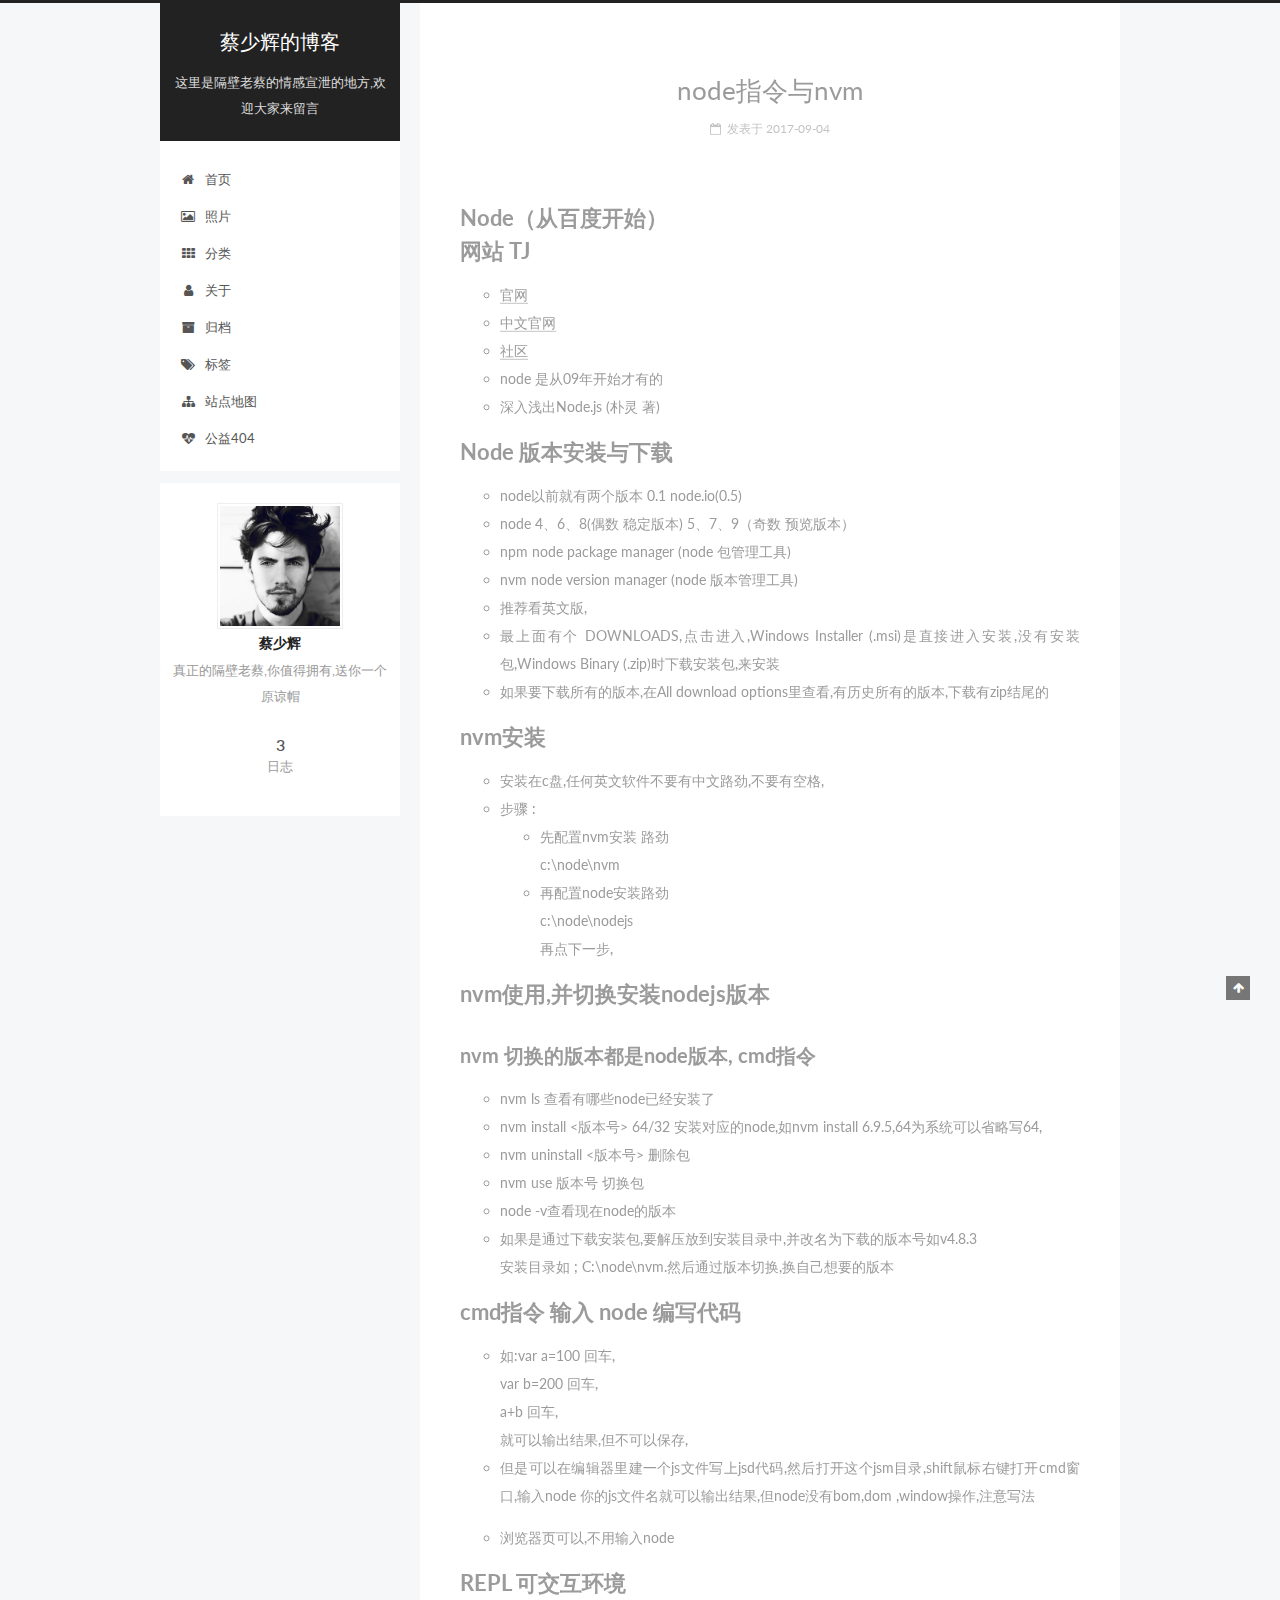
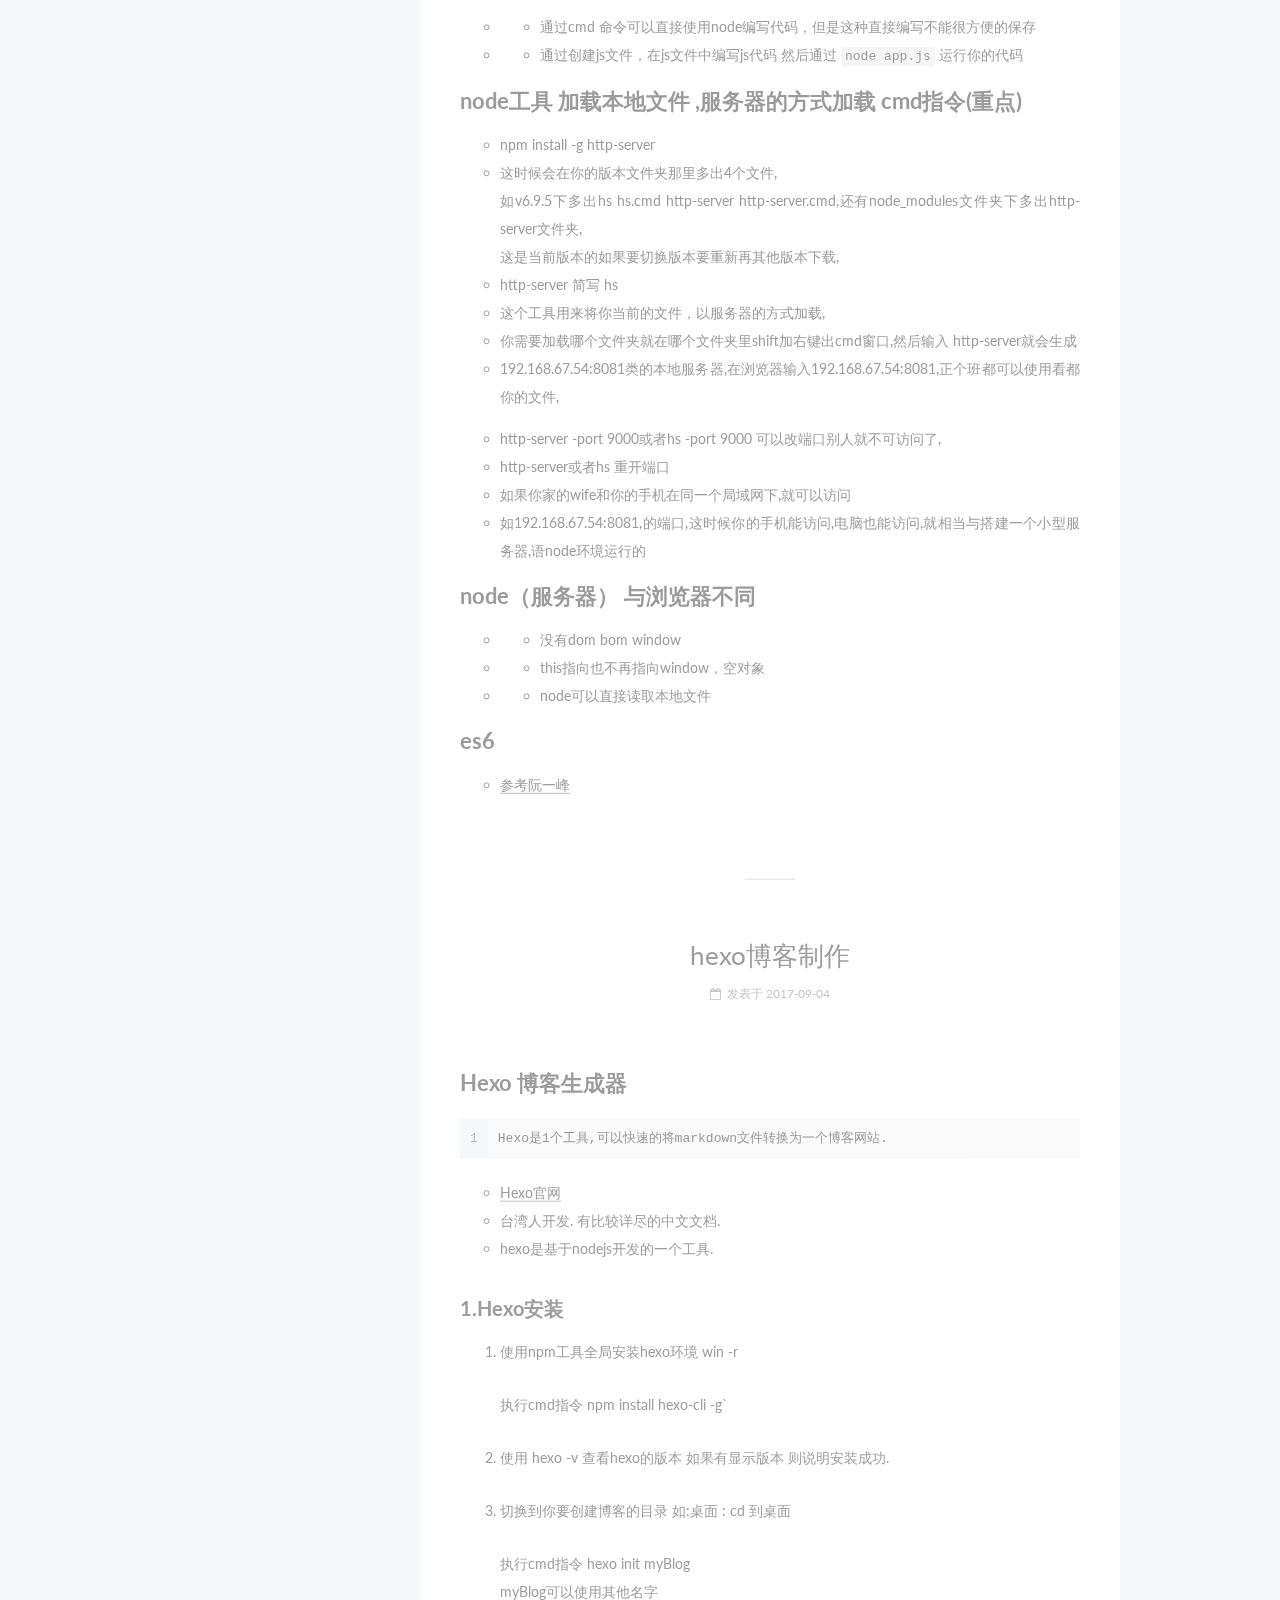
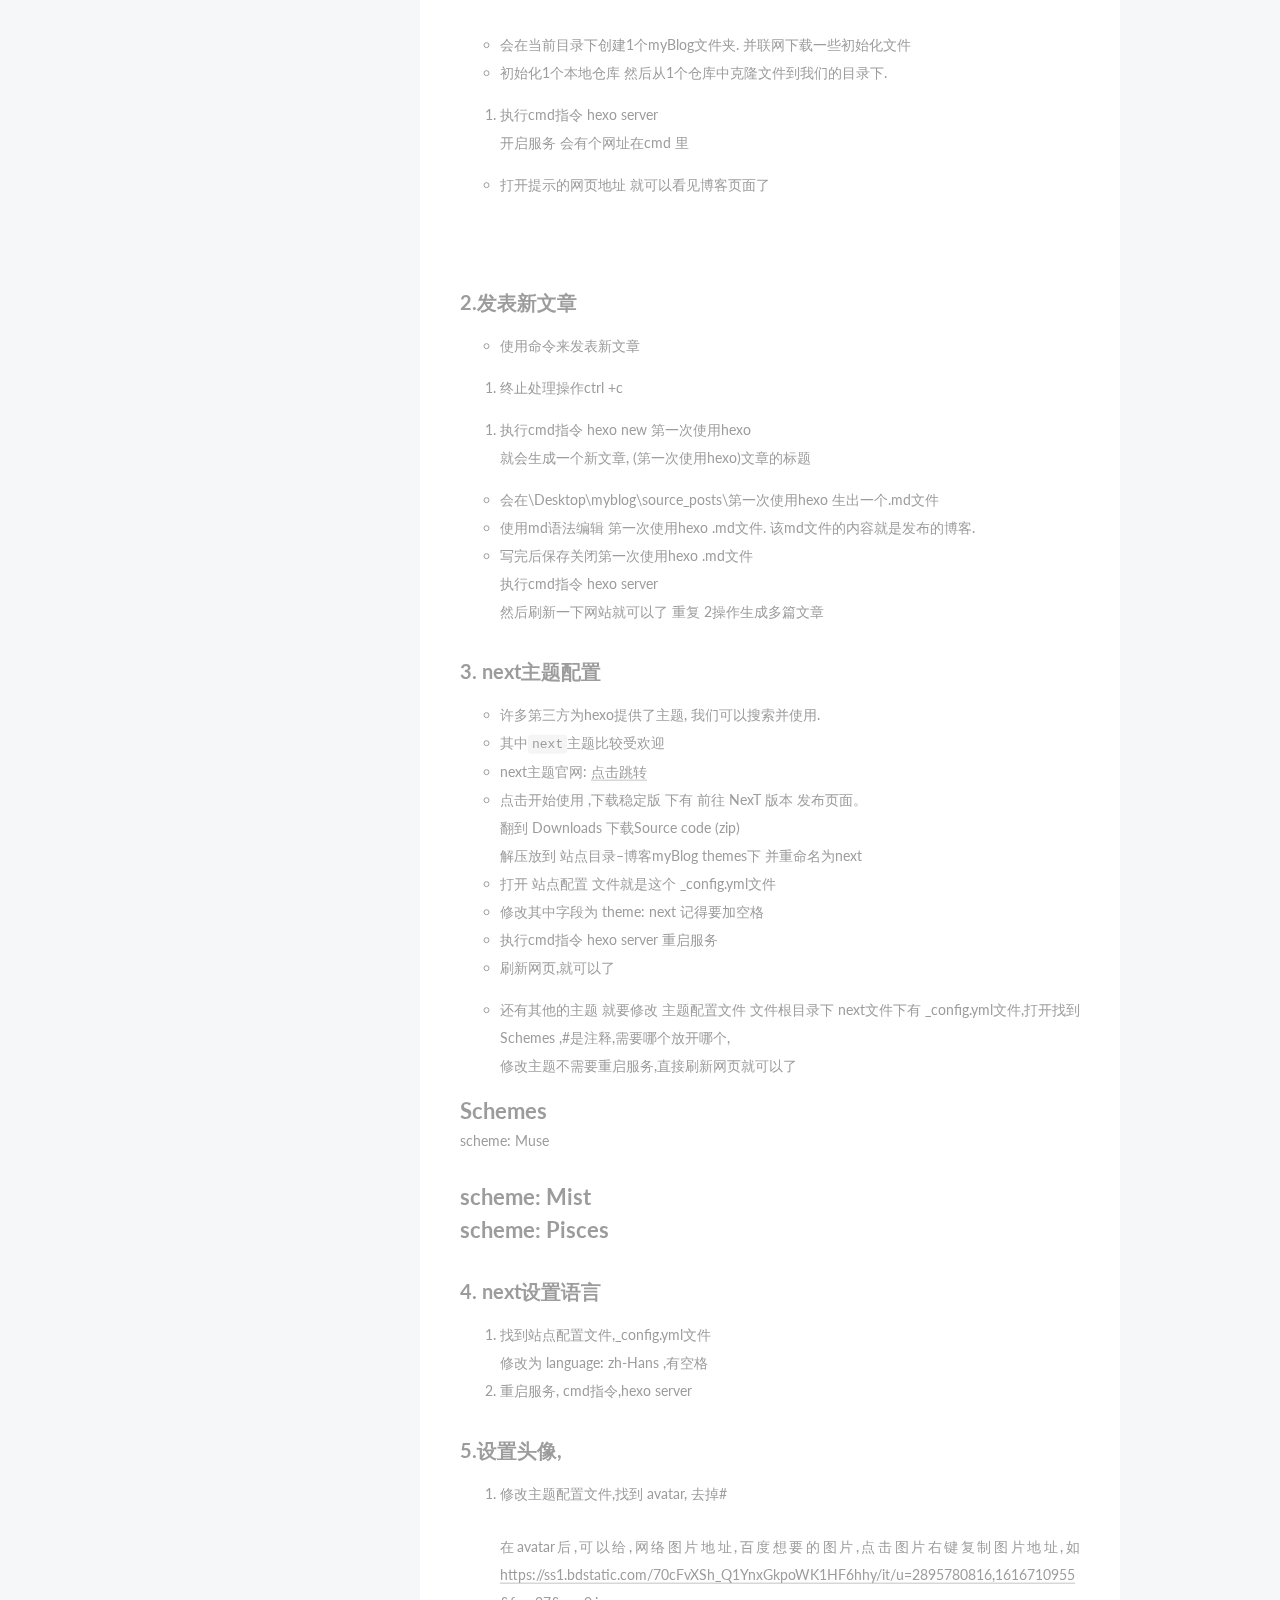
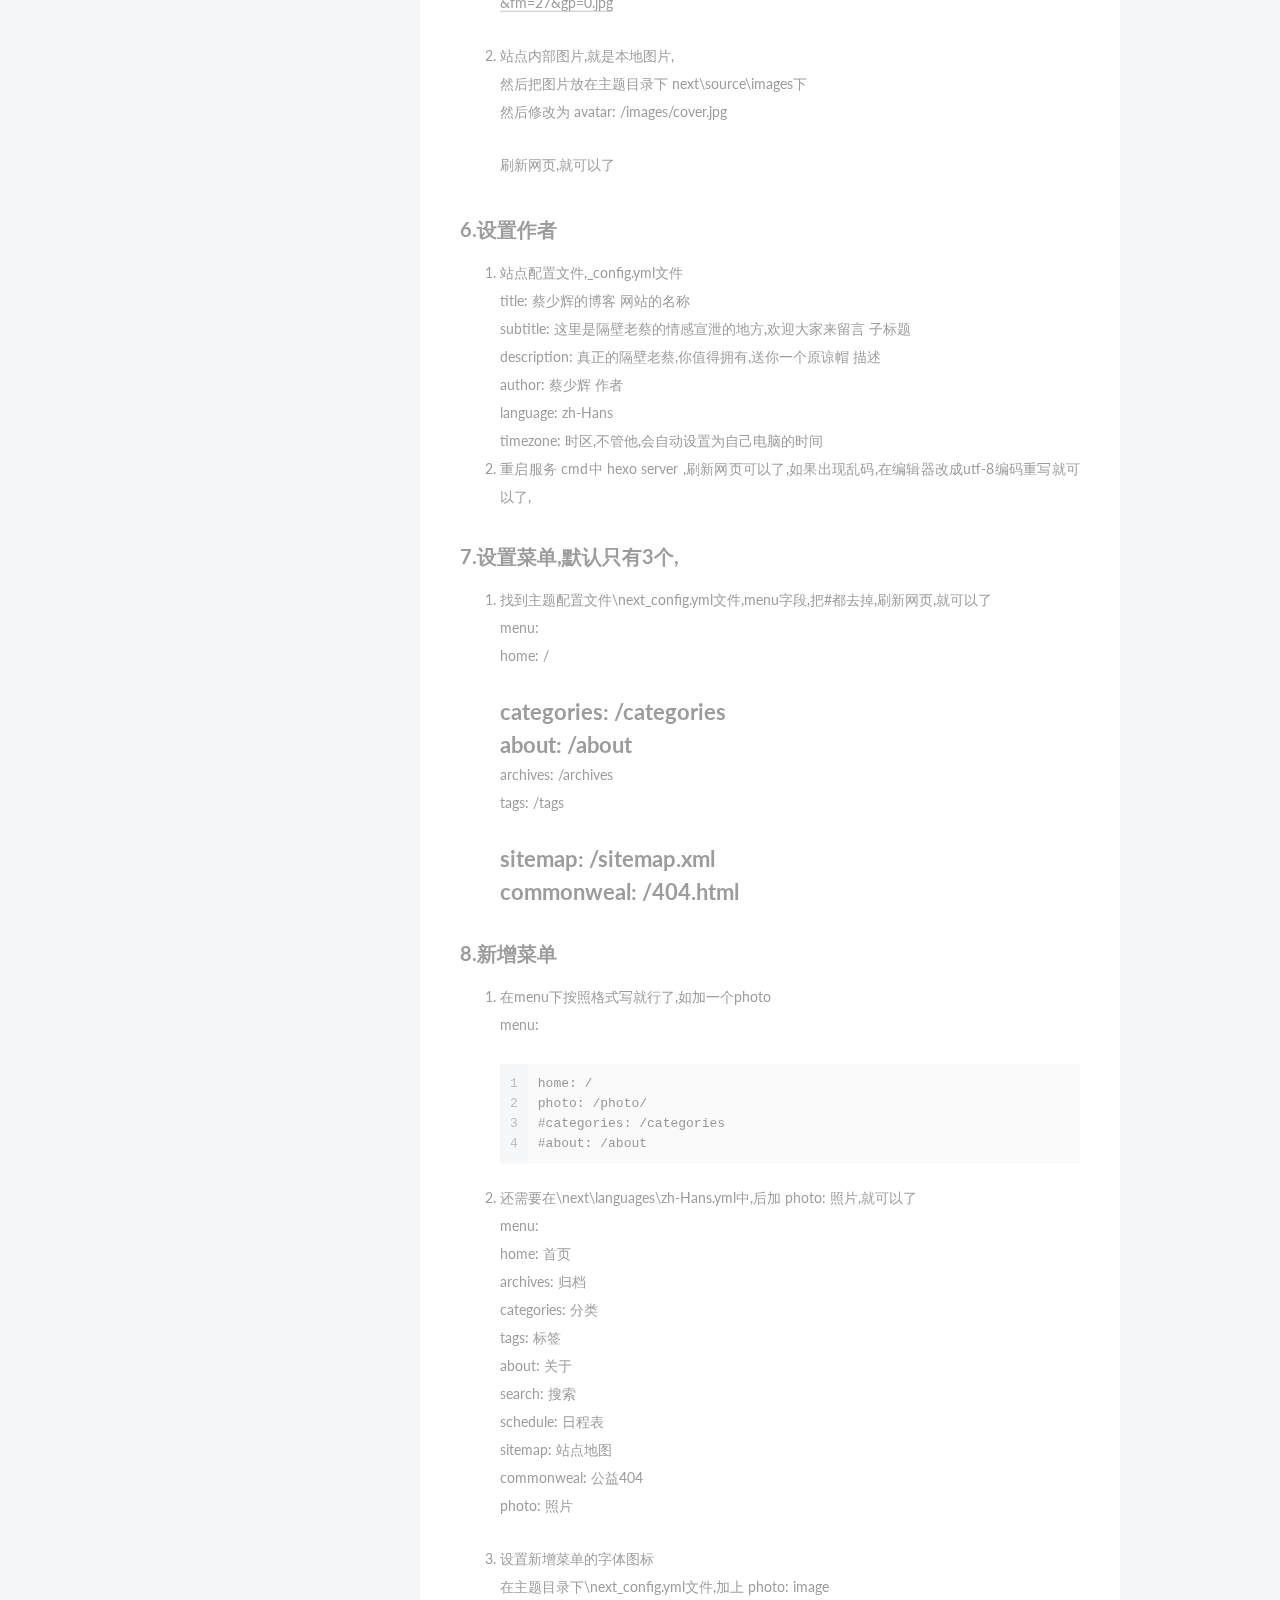
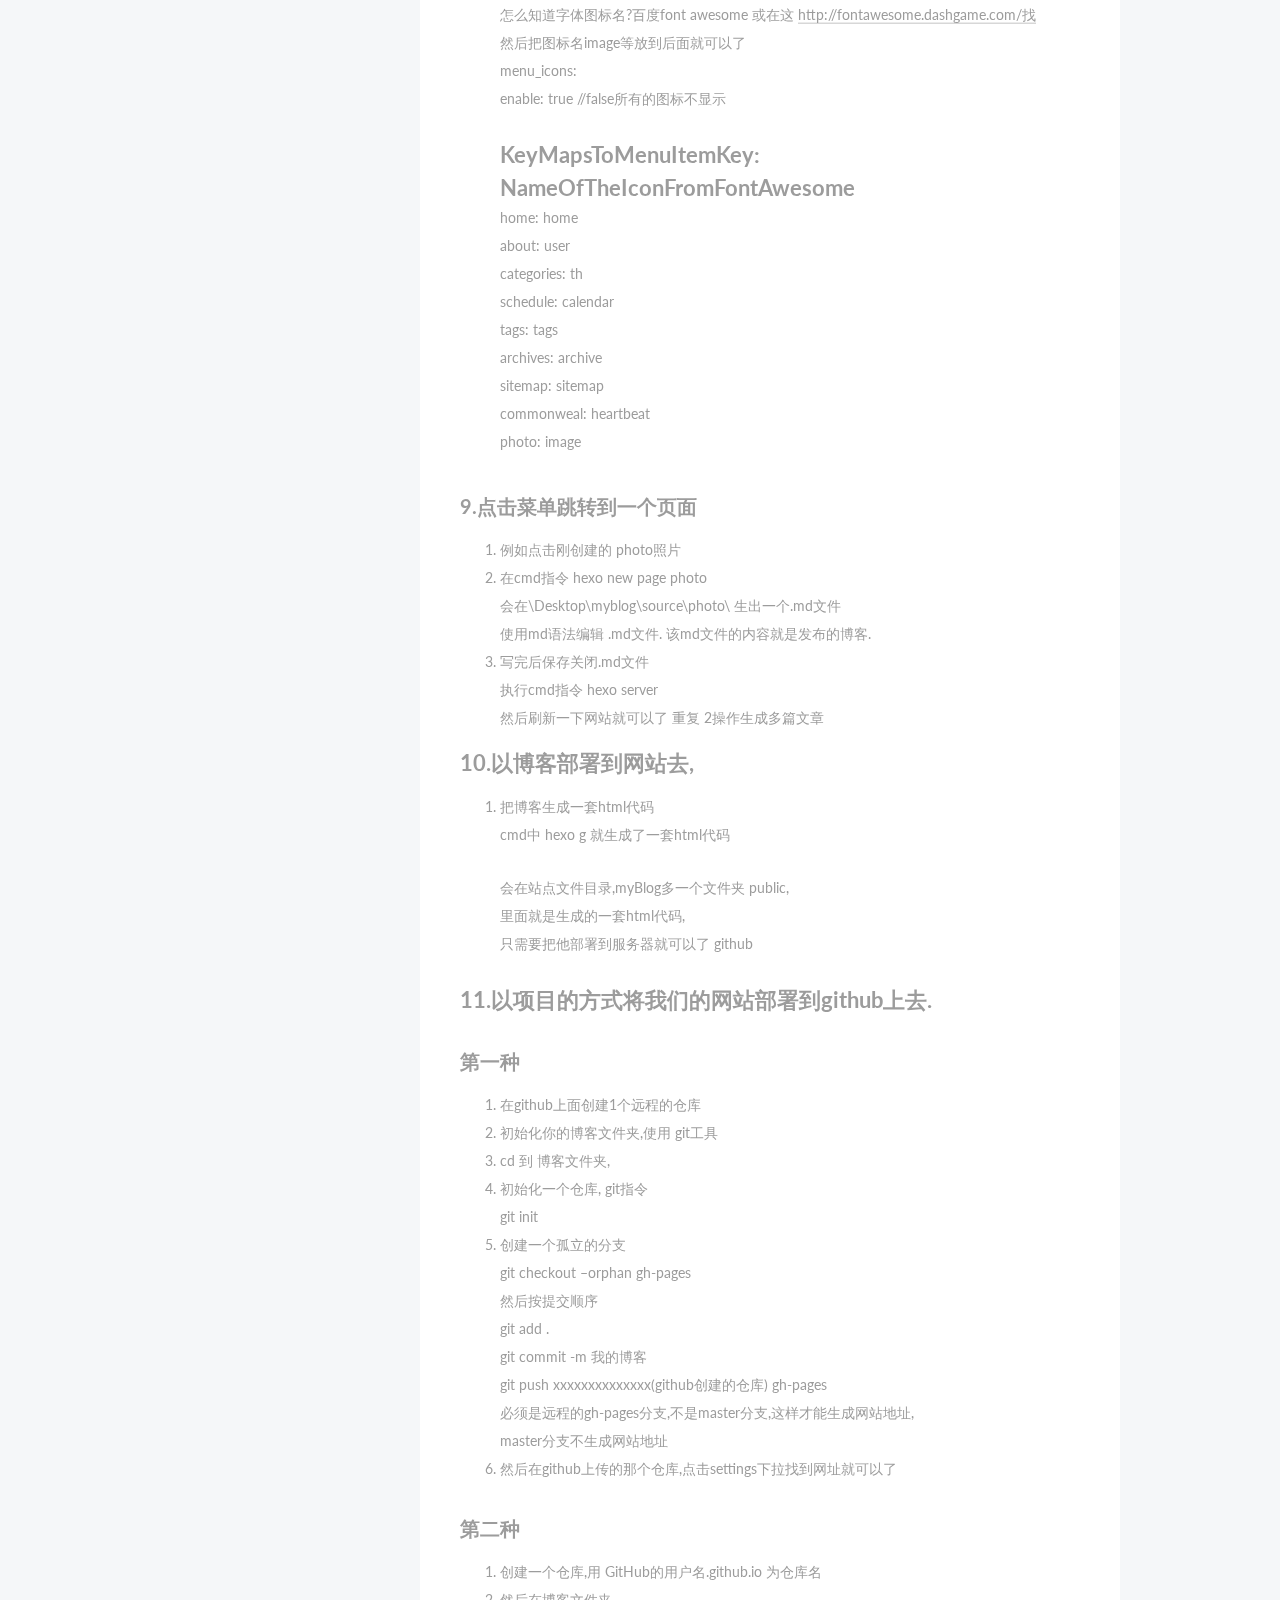
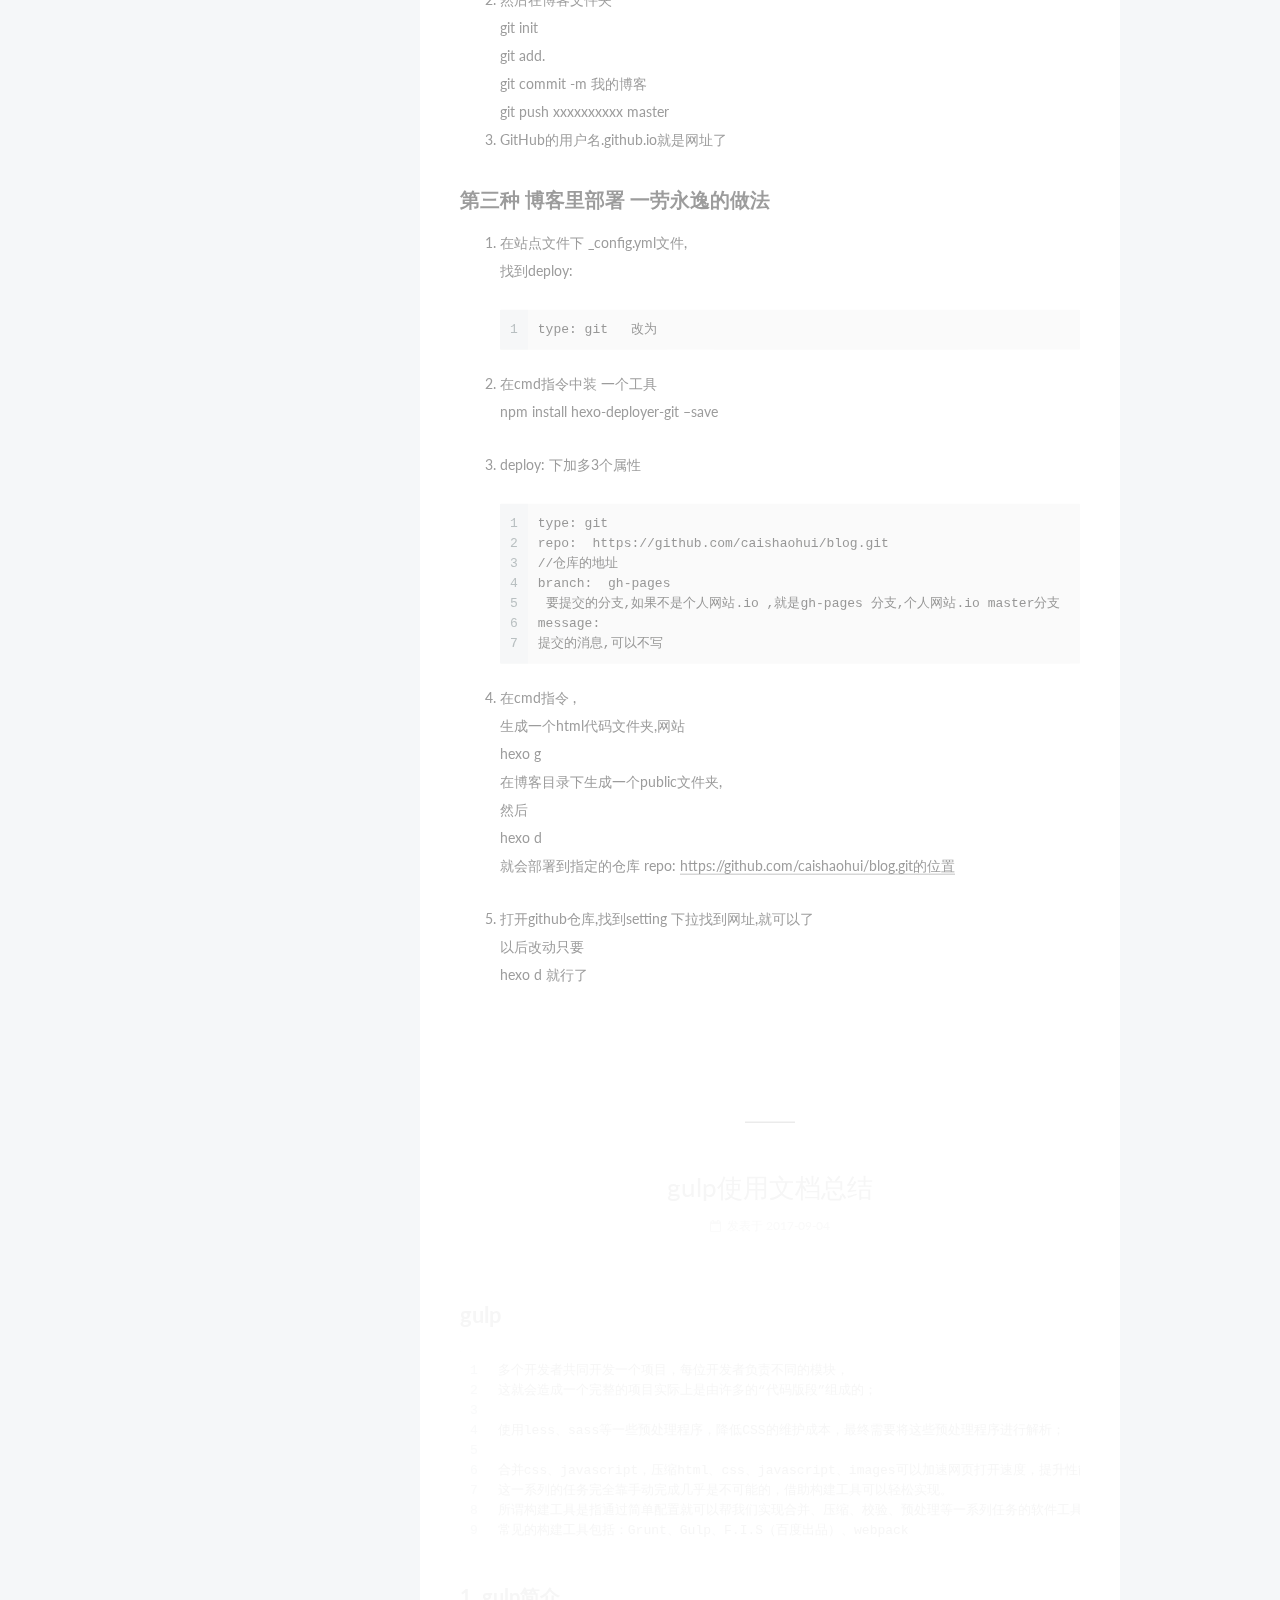
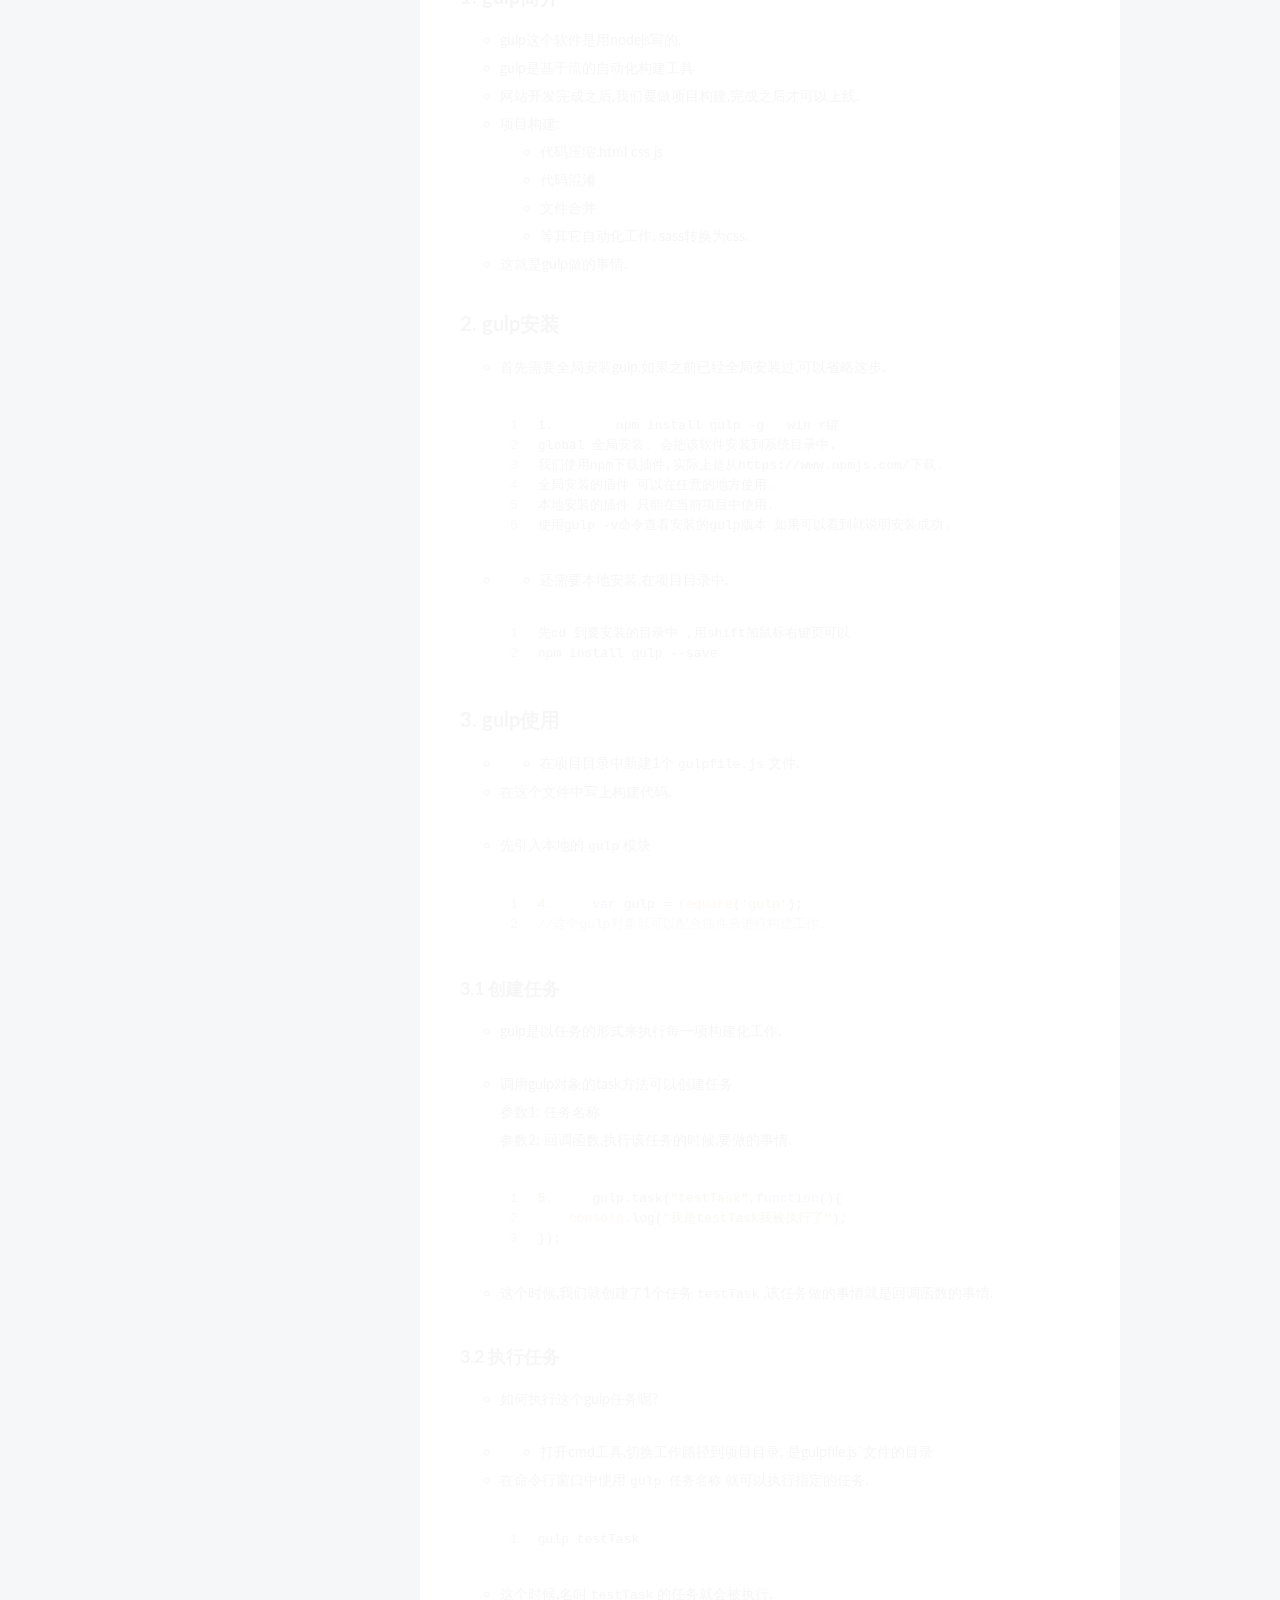
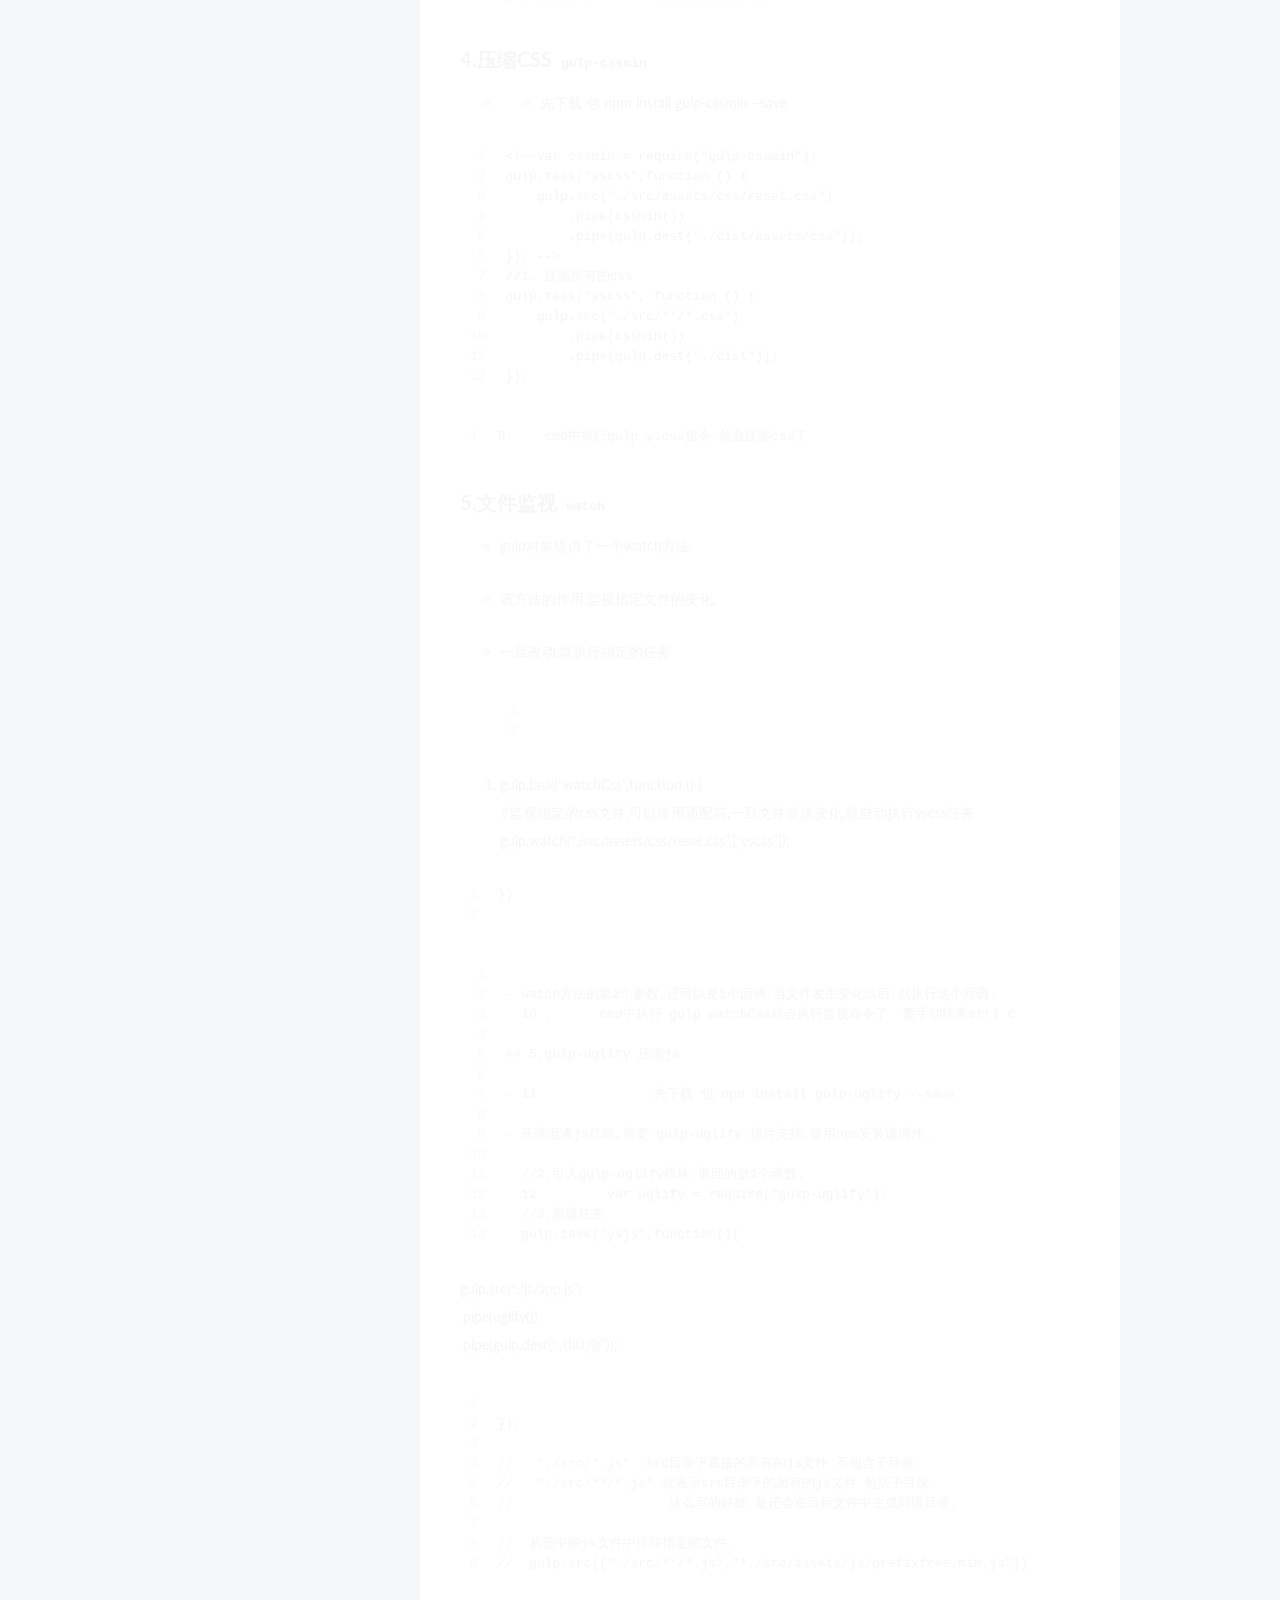
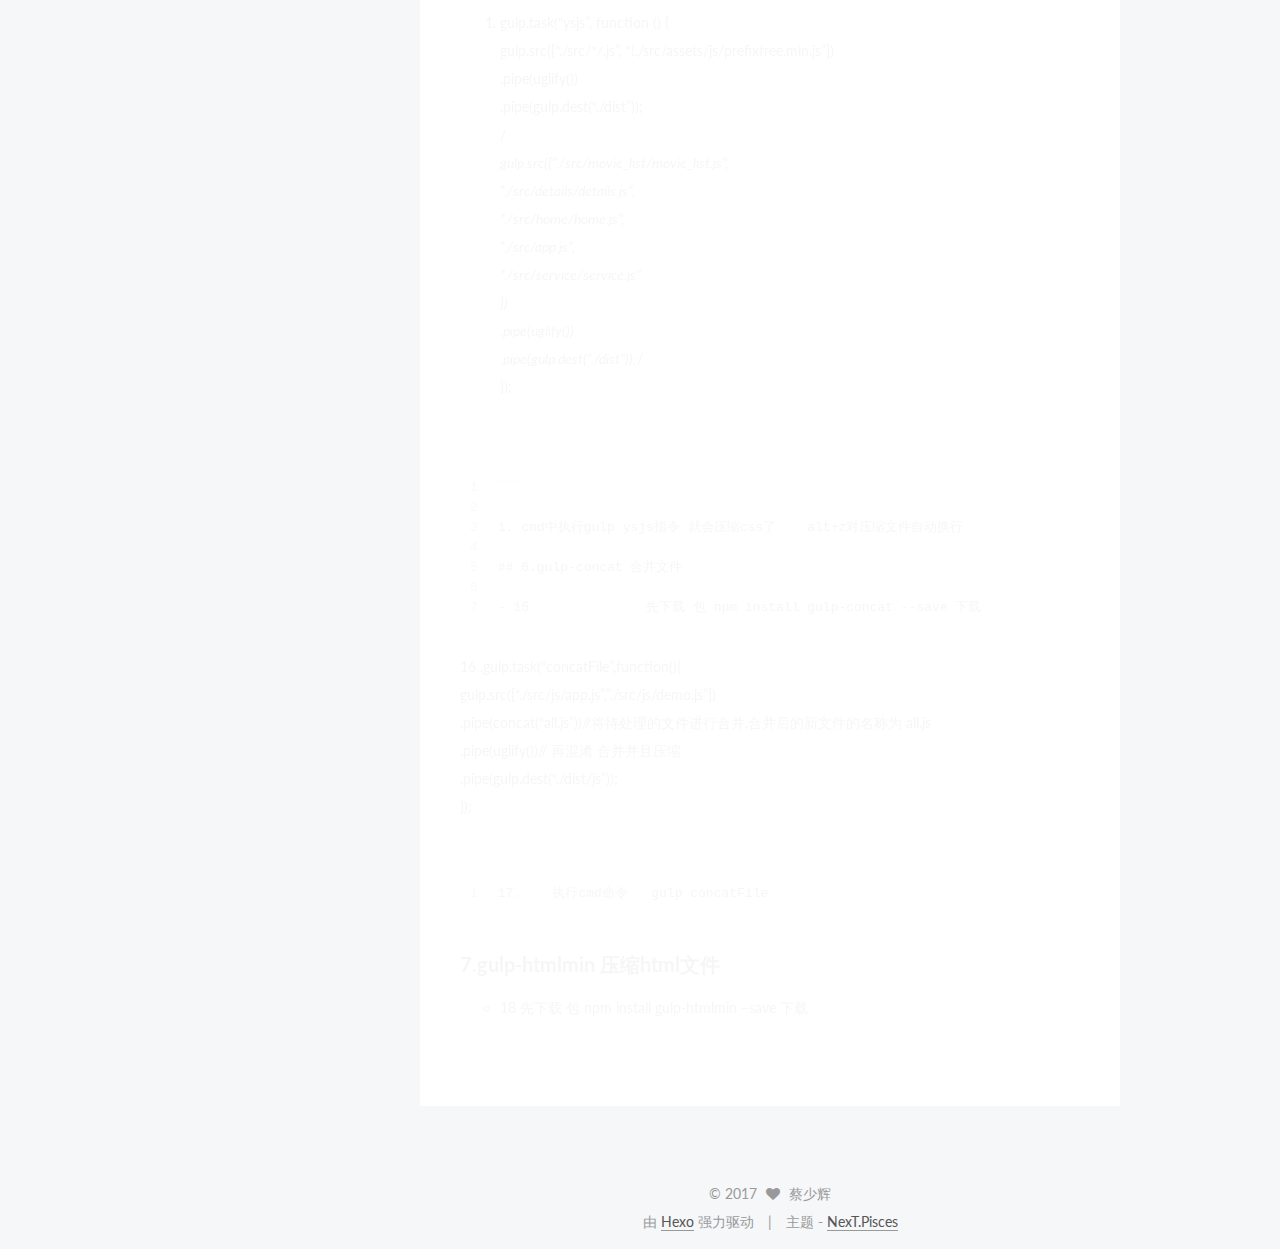
<file: index.html>
<!doctype html>



  


<html class="theme-next pisces use-motion" lang="zh-Hans">
<head>
  <meta charset="UTF-8"/>
<meta http-equiv="X-UA-Compatible" content="IE=edge" />
<meta name="viewport" content="width=device-width, initial-scale=1, maximum-scale=1"/>



<meta http-equiv="Cache-Control" content="no-transform" />
<meta http-equiv="Cache-Control" content="no-siteapp" />















  
  
  <link href="/lib/fancybox/source/jquery.fancybox.css?v=2.1.5" rel="stylesheet" type="text/css" />




  
  
  
  

  
    
    
  

  

  

  

  

  
    
    
    <link href="//fonts.googleapis.com/css?family=Lato:300,300italic,400,400italic,700,700italic&subset=latin,latin-ext" rel="stylesheet" type="text/css">
  






<link href="/lib/font-awesome/css/font-awesome.min.css?v=4.6.2" rel="stylesheet" type="text/css" />

<link href="/css/main.css?v=5.1.0" rel="stylesheet" type="text/css" />


  <meta name="keywords" content="Hexo, NexT" />








  <link rel="shortcut icon" type="image/x-icon" href="/favicon.ico?v=5.1.0" />






<meta name="description" content="真正的隔壁老蔡,你值得拥有,送你一个原谅帽">
<meta property="og:type" content="website">
<meta property="og:title" content="蔡少辉的博客">
<meta property="og:url" content="http://yoursite.com/index.html">
<meta property="og:site_name" content="蔡少辉的博客">
<meta property="og:description" content="真正的隔壁老蔡,你值得拥有,送你一个原谅帽">
<meta property="og:locale" content="zh-Hans">
<meta name="twitter:card" content="summary">
<meta name="twitter:title" content="蔡少辉的博客">
<meta name="twitter:description" content="真正的隔壁老蔡,你值得拥有,送你一个原谅帽">



<script type="text/javascript" id="hexo.configurations">
  var NexT = window.NexT || {};
  var CONFIG = {
    root: '/',
    scheme: 'Pisces',
    sidebar: {"position":"left","display":"post","offset":12,"offset_float":0,"b2t":false,"scrollpercent":false},
    fancybox: true,
    motion: true,
    duoshuo: {
      userId: '0',
      author: '博主'
    },
    algolia: {
      applicationID: '',
      apiKey: '',
      indexName: '',
      hits: {"per_page":10},
      labels: {"input_placeholder":"Search for Posts","hits_empty":"We didn't find any results for the search: ${query}","hits_stats":"${hits} results found in ${time} ms"}
    }
  };
</script>



  <link rel="canonical" href="http://yoursite.com/"/>





  <title> 蔡少辉的博客 </title>
</head>

<body itemscope itemtype="http://schema.org/WebPage" lang="zh-Hans">

  














  
  
    
  

  <div class="container sidebar-position-left 
   page-home 
 ">
    <div class="headband"></div>

    <header id="header" class="header" itemscope itemtype="http://schema.org/WPHeader">
      <div class="header-inner"><div class="site-brand-wrapper">
  <div class="site-meta ">
    

    <div class="custom-logo-site-title">
      <a href="/"  class="brand" rel="start">
        <span class="logo-line-before"><i></i></span>
        <span class="site-title">蔡少辉的博客</span>
        <span class="logo-line-after"><i></i></span>
      </a>
    </div>
      
        <p class="site-subtitle">这里是隔壁老蔡的情感宣泄的地方,欢迎大家来留言</p>
      
  </div>

  <div class="site-nav-toggle">
    <button>
      <span class="btn-bar"></span>
      <span class="btn-bar"></span>
      <span class="btn-bar"></span>
    </button>
  </div>
</div>

<nav class="site-nav">
  

  
    <ul id="menu" class="menu">
      
        
        <li class="menu-item menu-item-home">
          <a href="/" rel="section">
            
              <i class="menu-item-icon fa fa-fw fa-home"></i> <br />
            
            首页
          </a>
        </li>
      
        
        <li class="menu-item menu-item-photo">
          <a href="/photo/" rel="section">
            
              <i class="menu-item-icon fa fa-fw fa-image"></i> <br />
            
            照片
          </a>
        </li>
      
        
        <li class="menu-item menu-item-categories">
          <a href="/categories" rel="section">
            
              <i class="menu-item-icon fa fa-fw fa-th"></i> <br />
            
            分类
          </a>
        </li>
      
        
        <li class="menu-item menu-item-about">
          <a href="/about" rel="section">
            
              <i class="menu-item-icon fa fa-fw fa-user"></i> <br />
            
            关于
          </a>
        </li>
      
        
        <li class="menu-item menu-item-archives">
          <a href="/archives" rel="section">
            
              <i class="menu-item-icon fa fa-fw fa-archive"></i> <br />
            
            归档
          </a>
        </li>
      
        
        <li class="menu-item menu-item-tags">
          <a href="/tags" rel="section">
            
              <i class="menu-item-icon fa fa-fw fa-tags"></i> <br />
            
            标签
          </a>
        </li>
      
        
        <li class="menu-item menu-item-sitemap">
          <a href="/sitemap.xml" rel="section">
            
              <i class="menu-item-icon fa fa-fw fa-sitemap"></i> <br />
            
            站点地图
          </a>
        </li>
      
        
        <li class="menu-item menu-item-commonweal">
          <a href="/404.html" rel="section">
            
              <i class="menu-item-icon fa fa-fw fa-heartbeat"></i> <br />
            
            公益404
          </a>
        </li>
      

      
    </ul>
  

  
</nav>



 </div>
    </header>

    <main id="main" class="main">
      <div class="main-inner">
        <div class="content-wrap">
          <div id="content" class="content">
            
  <section id="posts" class="posts-expand">
    
      

  

  
  
  

  <article class="post post-type-normal " itemscope itemtype="http://schema.org/Article">
    <link itemprop="mainEntityOfPage" href="http://yoursite.com/2017/09/04/node指令与nvm/">

    <span hidden itemprop="author" itemscope itemtype="http://schema.org/Person">
      <meta itemprop="name" content="蔡少辉">
      <meta itemprop="description" content="">
      <meta itemprop="image" content="/images/cover.jpg">
    </span>

    <span hidden itemprop="publisher" itemscope itemtype="http://schema.org/Organization">
      <meta itemprop="name" content="蔡少辉的博客">
    </span>

    
      <header class="post-header">

        
        
          <h1 class="post-title" itemprop="name headline">
            
            
              
                
                <a class="post-title-link" href="/2017/09/04/node指令与nvm/" itemprop="url">
                  node指令与nvm
                </a>
              
            
          </h1>
        

        <div class="post-meta">
          <span class="post-time">
            
              <span class="post-meta-item-icon">
                <i class="fa fa-calendar-o"></i>
              </span>
              
                <span class="post-meta-item-text">发表于</span>
              
              <time title="创建于" itemprop="dateCreated datePublished" datetime="2017-09-04T21:20:03+08:00">
                2017-09-04
              </time>
            

            

            
          </span>

          

          
            
          

          
          

          

          

          

        </div>
      </header>
    


    <div class="post-body" itemprop="articleBody">

      
      

      
        
          
            <h1 id="Node（从百度开始）"><a href="#Node（从百度开始）" class="headerlink" title="Node（从百度开始）"></a>Node（从百度开始）</h1><h1 id="网站-TJ"><a href="#网站-TJ" class="headerlink" title="网站 TJ"></a>网站 TJ</h1><ul>
<li><a href="http://nodejs.org/en/" target="_blank" rel="external">官网</a></li>
<li><a href="http://nodejs.cn/" target="_blank" rel="external">中文官网</a></li>
<li><a href="https://cnodejs.org/" target="_blank" rel="external">社区</a></li>
<li>node 是从09年开始才有的 </li>
<li>深入浅出Node.js (朴灵 著)</li>
</ul>
<h1 id="Node-版本安装与下载"><a href="#Node-版本安装与下载" class="headerlink" title="Node 版本安装与下载"></a>Node 版本安装与下载</h1><ul>
<li>node以前就有两个版本 0.1       node.io(0.5)</li>
<li>node 4、6、8(偶数 稳定版本)  5、7、9（奇数 预览版本）</li>
<li>npm node package manager (node 包管理工具)</li>
<li>nvm node version manager (node 版本管理工具)</li>
<li>推荐看英文版,</li>
<li>最上面有个 DOWNLOADS,点击进入,Windows Installer (.msi)是直接进入安装,没有安装包,Windows Binary (.zip)时下载安装包,来安装</li>
<li>如果要下载所有的版本,在All download options里查看,有历史所有的版本,下载有zip结尾的</li>
</ul>
<h1 id="nvm安装"><a href="#nvm安装" class="headerlink" title="nvm安装"></a>nvm安装</h1><ul>
<li>安装在c盘,任何英文软件不要有中文路劲,不要有空格,</li>
<li>步骤 :<ol>
<li>先配置nvm安装 路劲<br>c:\node\nvm   </li>
<li>再配置node安装路劲<br>c:\node\nodejs<br>再点下一步,</li>
</ol>
</li>
</ul>
<h1 id="nvm使用-并切换安装nodejs版本"><a href="#nvm使用-并切换安装nodejs版本" class="headerlink" title="nvm使用,并切换安装nodejs版本"></a>nvm使用,并切换安装nodejs版本</h1><h2 id="nvm-切换的版本都是node版本-cmd指令"><a href="#nvm-切换的版本都是node版本-cmd指令" class="headerlink" title="nvm 切换的版本都是node版本,   cmd指令"></a>nvm 切换的版本都是node版本,   cmd指令</h2><ul>
<li>nvm ls 查看有哪些node已经安装了</li>
<li>nvm install &lt;版本号&gt; 64/32 安装对应的node,如nvm install 6.9.5,64为系统可以省略写64, </li>
<li>nvm  uninstall  &lt;版本号&gt; 删除包</li>
<li>nvm use 版本号 切换包</li>
<li>node -v查看现在node的版本</li>
<li>如果是通过下载安装包,要解压放到安装目录中,并改名为下载的版本号如v4.8.3<br>安装目录如 ; C:\node\nvm.然后通过版本切换,换自己想要的版本</li>
</ul>
<h1 id="cmd指令-输入-node-编写代码"><a href="#cmd指令-输入-node-编写代码" class="headerlink" title="cmd指令 输入 node 编写代码"></a>cmd指令 输入 node 编写代码</h1><ul>
<li>如:var a=100 回车,<br>var b=200 回车,<br>a+b       回车,<br>就可以输出结果,但不可以保存,</li>
<li>但是可以在编辑器里建一个js文件写上jsd代码,然后打开这个jsm目录,shift鼠标右键打开cmd窗口,输入node 你的js文件名就可以输出结果,但node没有bom,dom ,window操作,注意写法    </li>
</ul>
<ul>
<li>浏览器页可以,不用输入node     </li>
</ul>
<h1 id="REPL-可交互环境"><a href="#REPL-可交互环境" class="headerlink" title="REPL 可交互环境"></a>REPL 可交互环境</h1><ul>
<li><ol>
<li>通过cmd 命令可以直接使用node编写代码，但是这种直接编写不能很方便的保存</li>
</ol>
</li>
<li><ol>
<li>通过创建js文件，在js文件中编写js代码 然后通过 <code>node app.js</code> 运行你的代码</li>
</ol>
</li>
</ul>
<h1 id="node工具-加载本地文件-服务器的方式加载-cmd指令-重点"><a href="#node工具-加载本地文件-服务器的方式加载-cmd指令-重点" class="headerlink" title="node工具 加载本地文件 ,服务器的方式加载 cmd指令(重点)"></a>node工具 加载本地文件 ,服务器的方式加载 cmd指令(重点)</h1><ul>
<li>npm install -g http-server</li>
<li>这时候会在你的版本文件夹那里多出4个文件,<br>如v6.9.5下多出hs hs.cmd http-server http-server.cmd,还有node_modules文件夹下多出http-server文件夹,<br>这是当前版本的如果要切换版本要重新再其他版本下载,</li>
<li>http-server 简写  hs</li>
<li>这个工具用来将你当前的文件，以服务器的方式加载,</li>
<li>你需要加载哪个文件夹就在哪个文件夹里shift加右键出cmd窗口,然后输入 http-server就会生成</li>
<li>192.168.67.54:8081类的本地服务器,在浏览器输入192.168.67.54:8081,正个班都可以使用看都你的文件,</li>
</ul>
<ul>
<li>http-server -port 9000或者hs -port 9000  可以改端口别人就不可访问了,</li>
<li>http-server或者hs  重开端口  </li>
<li>如果你家的wife和你的手机在同一个局域网下,就可以访问</li>
<li>如192.168.67.54:8081,的端口,这时候你的手机能访问,电脑也能访问,就相当与搭建一个小型服务器,语node环境运行的</li>
</ul>
<h1 id="node（服务器）-与浏览器不同"><a href="#node（服务器）-与浏览器不同" class="headerlink" title="node（服务器） 与浏览器不同"></a>node（服务器） 与浏览器不同</h1><ul>
<li><ol>
<li>没有dom bom  window </li>
</ol>
</li>
<li><ol>
<li>this指向也不再指向window，空对象</li>
</ol>
</li>
<li><ol>
<li>node可以直接读取本地文件</li>
</ol>
</li>
</ul>
<h1 id="es6"><a href="#es6" class="headerlink" title="es6"></a>es6</h1><ul>
<li><a href="http://es6.ruanyifeng.com/" target="_blank" rel="external">参考阮一峰</a></li>
</ul>

          
        
      
    </div>

    <div>
      
    </div>

    <div>
      
    </div>

    <div>
      
    </div>

    <footer class="post-footer">
      

      

      

      
      
        <div class="post-eof"></div>
      
    </footer>
  </article>


    
      

  

  
  
  

  <article class="post post-type-normal " itemscope itemtype="http://schema.org/Article">
    <link itemprop="mainEntityOfPage" href="http://yoursite.com/2017/09/04/hexo博客制作/">

    <span hidden itemprop="author" itemscope itemtype="http://schema.org/Person">
      <meta itemprop="name" content="蔡少辉">
      <meta itemprop="description" content="">
      <meta itemprop="image" content="/images/cover.jpg">
    </span>

    <span hidden itemprop="publisher" itemscope itemtype="http://schema.org/Organization">
      <meta itemprop="name" content="蔡少辉的博客">
    </span>

    
      <header class="post-header">

        
        
          <h1 class="post-title" itemprop="name headline">
            
            
              
                
                <a class="post-title-link" href="/2017/09/04/hexo博客制作/" itemprop="url">
                  hexo博客制作
                </a>
              
            
          </h1>
        

        <div class="post-meta">
          <span class="post-time">
            
              <span class="post-meta-item-icon">
                <i class="fa fa-calendar-o"></i>
              </span>
              
                <span class="post-meta-item-text">发表于</span>
              
              <time title="创建于" itemprop="dateCreated datePublished" datetime="2017-09-04T21:19:07+08:00">
                2017-09-04
              </time>
            

            

            
          </span>

          

          
            
          

          
          

          

          

          

        </div>
      </header>
    


    <div class="post-body" itemprop="articleBody">

      
      

      
        
          
            <h1 id="Hexo-博客生成器"><a href="#Hexo-博客生成器" class="headerlink" title="Hexo 博客生成器"></a>Hexo 博客生成器</h1><figure class="highlight plain"><table><tr><td class="gutter"><pre><div class="line">1</div></pre></td><td class="code"><pre><div class="line">Hexo是1个工具,可以快速的将markdown文件转换为一个博客网站.</div></pre></td></tr></table></figure>
<ul>
<li><a href="https://hexo.io/" target="_blank" rel="external">Hexo官网</a></li>
<li>台湾人开发. 有比较详尽的中文文档.</li>
<li>hexo是基于nodejs开发的一个工具.</li>
</ul>
<h2 id="1-Hexo安装"><a href="#1-Hexo安装" class="headerlink" title="1.Hexo安装"></a>1.Hexo安装</h2><ol>
<li><p>使用npm工具全局安装hexo环境 win -r</p>
<p>执行cmd指令  npm install hexo-cli -g`</p>
</li>
<li><p>使用  hexo -v    查看hexo的版本 如果有显示版本 则说明安装成功.</p>
</li>
<li><p>切换到你要创建博客的目录 如:桌面 : cd  到桌面</p>
<p>执行cmd指令   hexo init myBlog<br>myBlog可以使用其他名字</p>
</li>
</ol>
<ul>
<li>会在当前目录下创建1个myBlog文件夹. 并联网下载一些初始化文件</li>
<li>初始化1个本地仓库 然后从1个仓库中克隆文件到我们的目录下.</li>
</ul>
<ol>
<li>执行cmd指令  hexo server<br>开启服务  会有个网址在cmd 里</li>
</ol>
<ul>
<li><p>打开提示的网页地址 就可以看见博客页面了</p>
<p>​</p>
</li>
</ul>
<h2 id="2-发表新文章"><a href="#2-发表新文章" class="headerlink" title="2.发表新文章"></a>2.发表新文章</h2><ul>
<li>使用命令来发表新文章</li>
</ul>
<ol>
<li>终止处理操作ctrl +c</li>
</ol>
<ol>
<li>执行cmd指令  hexo new   第一次使用hexo<br>就会生成一个新文章, (第一次使用hexo)文章的标题</li>
</ol>
<ul>
<li>会在\Desktop\myblog\source_posts\第一次使用hexo   生出一个.md文件</li>
<li>使用md语法编辑 第一次使用hexo .md文件. 该md文件的内容就是发布的博客.</li>
<li>写完后保存关闭第一次使用hexo .md文件<br>执行cmd指令  hexo server<br>然后刷新一下网站就可以了  重复 2操作生成多篇文章</li>
</ul>
<h2 id="3-next主题配置"><a href="#3-next主题配置" class="headerlink" title="3. next主题配置"></a>3. next主题配置</h2><ul>
<li>许多第三方为hexo提供了主题, 我们可以搜索并使用.</li>
<li>其中<code>next</code>主题比较受欢迎</li>
<li>next主题官网: <a href="http://theme-next.iissnan.com/" target="_blank" rel="external">点击跳转</a></li>
<li>点击开始使用 ,下载稳定版 下有  前往 NexT 版本 发布页面。<br>翻到 Downloads 下载Source code (zip)<br>解压放到 站点目录–博客myBlog themes下 并重命名为next</li>
<li>打开  站点配置   文件就是这个 _config.yml文件</li>
<li>修改其中字段为   theme: next   记得要加空格 </li>
<li>执行cmd指令  hexo server   重启服务</li>
<li>刷新网页,就可以了</li>
</ul>
<ul>
<li>还有其他的主题  就要修改  主题配置文件  文件根目录下 next文件下有 _config.yml文件,打开找到 Schemes ,#是注释,需要哪个放开哪个,<br>修改主题不需要重启服务,直接刷新网页就可以了</li>
</ul>
<h1 id="Schemes"><a href="#Schemes" class="headerlink" title="Schemes"></a>Schemes</h1><p>scheme: Muse</p>
<h1 id="scheme-Mist"><a href="#scheme-Mist" class="headerlink" title="scheme: Mist"></a>scheme: Mist</h1><h1 id="scheme-Pisces"><a href="#scheme-Pisces" class="headerlink" title="scheme: Pisces"></a>scheme: Pisces</h1><h2 id="4-next设置语言"><a href="#4-next设置语言" class="headerlink" title="4. next设置语言"></a>4. next设置语言</h2><ol>
<li>找到站点配置文件,_config.yml文件<br>修改为 language: zh-Hans  ,有空格</li>
<li>重启服务, cmd指令,hexo server</li>
</ol>
<h2 id="5-设置头像"><a href="#5-设置头像" class="headerlink" title="5.设置头像,"></a>5.设置头像,</h2><ol>
<li><p>修改主题配置文件,找到 avatar, 去掉#</p>
<p>在avatar后,可以给,网络图片地址,百度想要的图片,点击图片右键复制图片地址,如<a href="https://ss1.bdstatic.com/70cFvXSh_Q1YnxGkpoWK1HF6hhy/it/u=2895780816,1616710955&amp;fm=27&amp;gp=0.jpg" target="_blank" rel="external">https://ss1.bdstatic.com/70cFvXSh_Q1YnxGkpoWK1HF6hhy/it/u=2895780816,1616710955&amp;fm=27&amp;gp=0.jpg</a></p>
</li>
<li><p>站点内部图片,就是本地图片,<br>然后把图片放在主题目录下  next\source\images下<br>然后修改为 avatar:  /images/cover.jpg</p>
<p>刷新网页,就可以了</p>
</li>
</ol>
<h2 id="6-设置作者"><a href="#6-设置作者" class="headerlink" title="6.设置作者"></a>6.设置作者</h2><ol>
<li>站点配置文件,_config.yml文件<br>title: 蔡少辉的博客   网站的名称<br>subtitle:  这里是隔壁老蔡的情感宣泄的地方,欢迎大家来留言          子标题<br>description:  真正的隔壁老蔡,你值得拥有,送你一个原谅帽                描述<br>author: 蔡少辉   作者<br>language: zh-Hans<br>timezone:          时区,不管他,会自动设置为自己电脑的时间</li>
<li>重启服务 cmd中  hexo server  ,刷新网页可以了,如果出现乱码,在编辑器改成utf-8编码重写就可以了,</li>
</ol>
<h2 id="7-设置菜单-默认只有3个"><a href="#7-设置菜单-默认只有3个" class="headerlink" title="7.设置菜单,默认只有3个,"></a>7.设置菜单,默认只有3个,</h2><ol>
<li><p>找到主题配置文件\next_config.yml文件,menu字段,把#都去掉,刷新网页,就可以了<br>menu:<br>  home: /</p>
<h1 id="categories-categories"><a href="#categories-categories" class="headerlink" title="categories: /categories"></a>categories: /categories</h1><h1 id="about-about"><a href="#about-about" class="headerlink" title="about: /about"></a>about: /about</h1><p>  archives: /archives<br>  tags: /tags</p>
<h1 id="sitemap-sitemap-xml"><a href="#sitemap-sitemap-xml" class="headerlink" title="sitemap: /sitemap.xml"></a>sitemap: /sitemap.xml</h1><h1 id="commonweal-404-html"><a href="#commonweal-404-html" class="headerlink" title="commonweal: /404.html"></a>commonweal: /404.html</h1></li>
</ol>
<h2 id="8-新增菜单"><a href="#8-新增菜单" class="headerlink" title="8.新增菜单"></a>8.新增菜单</h2><ol>
<li><p>在menu下按照格式写就行了,如加一个photo<br>menu:</p>
<figure class="highlight plain"><table><tr><td class="gutter"><pre><div class="line">1</div><div class="line">2</div><div class="line">3</div><div class="line">4</div></pre></td><td class="code"><pre><div class="line">home: /</div><div class="line">photo: /photo/</div><div class="line">#categories: /categories</div><div class="line">#about: /about</div></pre></td></tr></table></figure>
</li>
<li><p>还需要在\next\languages\zh-Hans.yml中,后加 photo: 照片,就可以了<br>menu:<br>   home: 首页<br>   archives: 归档<br>   categories: 分类<br>   tags: 标签<br>   about: 关于<br>   search: 搜索<br>   schedule: 日程表<br>   sitemap: 站点地图<br>   commonweal: 公益404<br>   photo: 照片</p>
</li>
<li><p>设置新增菜单的字体图标<br>在主题目录下\next_config.yml文件,加上 photo: image<br>怎么知道字体图标名?百度font awesome 或在这 <a href="http://fontawesome.dashgame.com/找" target="_blank" rel="external">http://fontawesome.dashgame.com/找</a><br>然后把图标名image等放到后面就可以了<br> menu_icons:<br>  enable: true  //false所有的图标不显示</p>
<h1 id="KeyMapsToMenuItemKey-NameOfTheIconFromFontAwesome"><a href="#KeyMapsToMenuItemKey-NameOfTheIconFromFontAwesome" class="headerlink" title="KeyMapsToMenuItemKey: NameOfTheIconFromFontAwesome"></a>KeyMapsToMenuItemKey: NameOfTheIconFromFontAwesome</h1><p>  home: home<br>  about: user<br>  categories: th<br>  schedule: calendar<br>  tags: tags<br>  archives: archive<br>  sitemap: sitemap<br>  commonweal: heartbeat<br>  photo: image</p>
</li>
</ol>
<h2 id="9-点击菜单跳转到一个页面"><a href="#9-点击菜单跳转到一个页面" class="headerlink" title="9.点击菜单跳转到一个页面"></a>9.点击菜单跳转到一个页面</h2><ol>
<li>例如点击刚创建的 photo照片</li>
<li>在cmd指令 hexo new page photo<br>会在\Desktop\myblog\source\photo\  生出一个.md文件<br>使用md语法编辑 .md文件. 该md文件的内容就是发布的博客.</li>
<li>写完后保存关闭.md文件<br>执行cmd指令  hexo server<br>然后刷新一下网站就可以了  重复 2操作生成多篇文章</li>
</ol>
<h1 id="10-以博客部署到网站去"><a href="#10-以博客部署到网站去" class="headerlink" title="10.以博客部署到网站去,"></a>10.以博客部署到网站去,</h1><ol>
<li><p>把博客生成一套html代码<br>cmd中  hexo g  就生成了一套html代码</p>
<p>会在站点文件目录,myBlog多一个文件夹 public,<br>里面就是生成的一套html代码,<br>只需要把他部署到服务器就可以了 github</p>
</li>
</ol>
<h1 id="11-以项目的方式将我们的网站部署到github上去"><a href="#11-以项目的方式将我们的网站部署到github上去" class="headerlink" title="11.以项目的方式将我们的网站部署到github上去."></a>11.以项目的方式将我们的网站部署到github上去.</h1><h2 id="第一种"><a href="#第一种" class="headerlink" title="第一种"></a>第一种</h2><ol>
<li>在github上面创建1个远程的仓库</li>
<li>初始化你的博客文件夹,使用 git工具</li>
<li>cd 到  博客文件夹,</li>
<li>初始化一个仓库,  git指令<br>git init</li>
<li>创建一个孤立的分支<br>git checkout –orphan gh-pages<br>然后按提交顺序<br>git add .<br>git commit -m 我的博客<br>git push xxxxxxxxxxxxxx(github创建的仓库)  gh-pages<br>必须是远程的gh-pages分支,不是master分支,这样才能生成网站地址,<br>master分支不生成网站地址</li>
<li>然后在github上传的那个仓库,点击settings下拉找到网址就可以了</li>
</ol>
<h2 id="第二种"><a href="#第二种" class="headerlink" title="第二种"></a>第二种</h2><ol>
<li>创建一个仓库,用 GitHub的用户名.github.io 为仓库名</li>
<li>然后在博客文件夹<br>git init<br>git add.<br>git commit -m 我的博客<br>git push  xxxxxxxxxx master</li>
<li>GitHub的用户名.github.io就是网址了</li>
</ol>
<h2 id="第三种-博客里部署-一劳永逸的做法"><a href="#第三种-博客里部署-一劳永逸的做法" class="headerlink" title="第三种   博客里部署  一劳永逸的做法"></a>第三种   博客里部署  一劳永逸的做法</h2><ol>
<li><p>在站点文件下 _config.yml文件,<br>找到deploy:  </p>
<figure class="highlight plain"><table><tr><td class="gutter"><pre><div class="line">1</div></pre></td><td class="code"><pre><div class="line">type: git   改为</div></pre></td></tr></table></figure>
</li>
<li><p>在cmd指令中装 一个工具<br>npm install hexo-deployer-git –save </p>
</li>
<li><p>deploy:  下加多3个属性</p>
<figure class="highlight plain"><table><tr><td class="gutter"><pre><div class="line">1</div><div class="line">2</div><div class="line">3</div><div class="line">4</div><div class="line">5</div><div class="line">6</div><div class="line">7</div></pre></td><td class="code"><pre><div class="line">type: git</div><div class="line">repo:  https://github.com/caishaohui/blog.git</div><div class="line">//仓库的地址   </div><div class="line">branch:  gh-pages </div><div class="line"> 要提交的分支,如果不是个人网站.io ,就是gh-pages 分支,个人网站.io master分支</div><div class="line">message:  </div><div class="line">提交的消息,可以不写</div></pre></td></tr></table></figure>
</li>
<li><p>在cmd指令 ,<br>生成一个html代码文件夹,网站<br>hexo g<br>在博客目录下生成一个public文件夹,<br>然后<br>hexo d<br>就会部署到指定的仓库 repo:  <a href="https://github.com/caishaohui/blog.git的位置" target="_blank" rel="external">https://github.com/caishaohui/blog.git的位置</a></p>
</li>
<li><p>打开github仓库,找到setting 下拉找到网址,就可以了<br>以后改动只要<br>hexo d 就行了</p>
</li>
</ol>
<p>​    </p>

          
        
      
    </div>

    <div>
      
    </div>

    <div>
      
    </div>

    <div>
      
    </div>

    <footer class="post-footer">
      

      

      

      
      
        <div class="post-eof"></div>
      
    </footer>
  </article>


    
      

  

  
  
  

  <article class="post post-type-normal " itemscope itemtype="http://schema.org/Article">
    <link itemprop="mainEntityOfPage" href="http://yoursite.com/2017/09/04/gulp使用文档总结/">

    <span hidden itemprop="author" itemscope itemtype="http://schema.org/Person">
      <meta itemprop="name" content="蔡少辉">
      <meta itemprop="description" content="">
      <meta itemprop="image" content="/images/cover.jpg">
    </span>

    <span hidden itemprop="publisher" itemscope itemtype="http://schema.org/Organization">
      <meta itemprop="name" content="蔡少辉的博客">
    </span>

    
      <header class="post-header">

        
        
          <h1 class="post-title" itemprop="name headline">
            
            
              
                
                <a class="post-title-link" href="/2017/09/04/gulp使用文档总结/" itemprop="url">
                  gulp使用文档总结
                </a>
              
            
          </h1>
        

        <div class="post-meta">
          <span class="post-time">
            
              <span class="post-meta-item-icon">
                <i class="fa fa-calendar-o"></i>
              </span>
              
                <span class="post-meta-item-text">发表于</span>
              
              <time title="创建于" itemprop="dateCreated datePublished" datetime="2017-09-04T21:17:24+08:00">
                2017-09-04
              </time>
            

            

            
          </span>

          

          
            
          

          
          

          

          

          

        </div>
      </header>
    


    <div class="post-body" itemprop="articleBody">

      
      

      
        
          
            <h1 id="gulp"><a href="#gulp" class="headerlink" title="gulp"></a>gulp</h1><figure class="highlight plain"><table><tr><td class="gutter"><pre><div class="line">1</div><div class="line">2</div><div class="line">3</div><div class="line">4</div><div class="line">5</div><div class="line">6</div><div class="line">7</div><div class="line">8</div><div class="line">9</div></pre></td><td class="code"><pre><div class="line">多个开发者共同开发一个项目，每位开发者负责不同的模块，</div><div class="line">这就会造成一个完整的项目实际上是由许多的“代码版段”组成的；</div><div class="line"></div><div class="line">使用less、sass等一些预处理程序，降低CSS的维护成本，最终需要将这些预处理程序进行解析；</div><div class="line"></div><div class="line">合并css、javascript，压缩html、css、javascript、images可以加速网页打开速度，提升性能；</div><div class="line">这一系列的任务完全靠手动完成几乎是不可能的，借助构建工具可以轻松实现。</div><div class="line">所谓构建工具是指通过简单配置就可以帮我们实现合并、压缩、校验、预处理等一系列任务的软件工具。</div><div class="line">常见的构建工具包括：Grunt、Gulp、F.I.S（百度出品）、webpack</div></pre></td></tr></table></figure>
<h2 id="1-gulp简介"><a href="#1-gulp简介" class="headerlink" title="1. gulp简介"></a>1. gulp简介</h2><ul>
<li>gulp这个软件是用nodejs写的.</li>
<li>gulp是基于流的自动化构建工具</li>
<li>网站开发完成之后,我们要做项目构建,完成之后才可以上线.</li>
<li>项目构建:<ul>
<li>代码压缩.html css js</li>
<li>代码混淆</li>
<li>文件合并</li>
<li>等其它自动化工作. sass转换为css.</li>
</ul>
</li>
<li>这就是gulp做的事情.</li>
</ul>
<h2 id="2-gulp安装"><a href="#2-gulp安装" class="headerlink" title="2. gulp安装"></a>2. gulp安装</h2><ul>
<li><p>首先需要全局安装gulp,如果之前已经全局安装过,可以省略这步.</p>
<figure class="highlight plain"><table><tr><td class="gutter"><pre><div class="line">1</div><div class="line">2</div><div class="line">3</div><div class="line">4</div><div class="line">5</div><div class="line">6</div></pre></td><td class="code"><pre><div class="line">1.        npm install gulp -g   win r键</div><div class="line">global 全局安装. 会把该软件安装到系统目录中.</div><div class="line">我们使用npm下载插件,实际上是从https://www.npmjs.com/下载.</div><div class="line">全局安装的插件 可以在任意的地方使用.</div><div class="line">本地安装的插件 只能在当前项目中使用.</div><div class="line">使用gulp -v命令查看安装的gulp版本 如果可以看到就说明安装成功.</div></pre></td></tr></table></figure>
</li>
<li><ol>
<li>还需要本地安装,在项目目录中.</li>
</ol>
<figure class="highlight plain"><table><tr><td class="gutter"><pre><div class="line">1</div><div class="line">2</div></pre></td><td class="code"><pre><div class="line">先cd 到要安装的目录中 ,用shift加鼠标右键页可以</div><div class="line">npm install gulp --save</div></pre></td></tr></table></figure>
</li>
</ul>
<h2 id="3-gulp使用"><a href="#3-gulp使用" class="headerlink" title="3. gulp使用"></a>3. gulp使用</h2><ul>
<li><ol>
<li>在项目目录中新建1个<code>gulpfile.js</code>文件.</li>
</ol>
</li>
<li><p>在这个文件中写上构建代码.</p>
</li>
<li><p>先引入本地的<code>gulp</code>模块</p>
<figure class="highlight js"><table><tr><td class="gutter"><pre><div class="line">1</div><div class="line">2</div></pre></td><td class="code"><pre><div class="line"><span class="number">4.</span>     <span class="keyword">var</span> gulp = <span class="built_in">require</span>(<span class="string">'gulp'</span>);</div><div class="line"><span class="comment">//这个gulp对象就可以配合插件来进行构建工作.</span></div></pre></td></tr></table></figure>
</li>
</ul>
<h3 id="3-1-创建任务"><a href="#3-1-创建任务" class="headerlink" title="3.1 创建任务"></a>3.1 创建任务</h3><ul>
<li><p>gulp是以任务的形式来执行每一项构建化工作.</p>
</li>
<li><p>调用gulp对象的task方法可以创建任务<br>参数1: 任务名称<br>参数2: 回调函数,执行该任务的时候,要做的事情.</p>
<figure class="highlight js"><table><tr><td class="gutter"><pre><div class="line">1</div><div class="line">2</div><div class="line">3</div></pre></td><td class="code"><pre><div class="line"><span class="number">5.</span>     gulp.task(<span class="string">"testTask"</span>,<span class="function"><span class="keyword">function</span>(<span class="params"></span>)</span>&#123;</div><div class="line">    <span class="built_in">console</span>.log(<span class="string">"我是testTask我被执行了"</span>);</div><div class="line">&#125;);</div></pre></td></tr></table></figure>
</li>
<li><p>这个时候,我们就创建了1个任务<code>testTask</code>,该任务做的事情就是回调函数的事情.</p>
</li>
</ul>
<h3 id="3-2-执行任务"><a href="#3-2-执行任务" class="headerlink" title="3.2 执行任务"></a>3.2 执行任务</h3><ul>
<li><p>如何执行这个gulp任务呢?</p>
</li>
<li><ol>
<li>打开cmd工具,切换工作路径到项目目录,  是gulpfile.js`文件的目录</li>
</ol>
</li>
<li><p>在命令行窗口中使用<code>gulp 任务名称</code>就可以执行指定的任务.</p>
<figure class="highlight plain"><table><tr><td class="gutter"><pre><div class="line">1</div></pre></td><td class="code"><pre><div class="line">gulp testTask</div></pre></td></tr></table></figure>
</li>
<li><p>这个时候,名叫<code>testTask</code>的任务就会被执行.</p>
</li>
</ul>
<h2 id="4-压缩CSS-gulp-cssmin"><a href="#4-压缩CSS-gulp-cssmin" class="headerlink" title="4.压缩CSS gulp-cssmin"></a>4.压缩CSS <code>gulp-cssmin</code></h2><ul>
<li><ol>
<li>先下载 包 npm install gulp-cssmin –save</li>
</ol>
</li>
</ul>
<figure class="highlight plain"><table><tr><td class="gutter"><pre><div class="line">1</div><div class="line">2</div><div class="line">3</div><div class="line">4</div><div class="line">5</div><div class="line">6</div><div class="line">7</div><div class="line">8</div><div class="line">9</div><div class="line">10</div><div class="line">11</div><div class="line">12</div></pre></td><td class="code"><pre><div class="line">&lt;!--var cssmin = require(&quot;gulp-cssmin&quot;);</div><div class="line">gulp.task(&quot;yscss&quot;,function () &#123;</div><div class="line">    gulp.src(&quot;./src/assets/css/reset.css&quot;)</div><div class="line">        .pipe(cssmin())</div><div class="line">        .pipe(gulp.dest(&quot;./dist/assets/css&quot;));</div><div class="line">&#125;); --&gt;</div><div class="line">//1. 压缩所有的css</div><div class="line">gulp.task(&quot;yscss&quot;, function () &#123;</div><div class="line">    gulp.src(&quot;./src/**/*.css&quot;)</div><div class="line">        .pipe(cssmin())</div><div class="line">        .pipe(gulp.dest(&quot;./dist&quot;));</div><div class="line">&#125;);</div></pre></td></tr></table></figure>
<figure class="highlight plain"><table><tr><td class="gutter"><pre><div class="line">1</div></pre></td><td class="code"><pre><div class="line">8.    cmd中执行gulp yscss指令 就会压缩css了</div></pre></td></tr></table></figure>
<h2 id="5-文件监视-watch"><a href="#5-文件监视-watch" class="headerlink" title="5.文件监视 watch"></a>5.文件监视 <code>watch</code></h2><ul>
<li><p>gulp对象提供了一个watch方法</p>
</li>
<li><p>该方法的作用,监视指定文件的变化,</p>
</li>
<li><p>一旦改动,就执行指定的任务</p>
<figure class="highlight js"><table><tr><td class="gutter"><pre><div class="line">1</div><div class="line">2</div></pre></td><td class="code"><pre><div class="line"></div><div class="line"></div></pre></td></tr></table></figure>
</li>
</ul>
<ol>
<li>gulp.task(“watchCss”,function () {<br>//监视指定的css文件.可以使用通配符,一旦文件发送变化,就自动执行yscss任务<br>gulp.watch(“./src/assets/css/reset.css”,[“yscss”]);</li>
</ol>
<figure class="highlight plain"><table><tr><td class="gutter"><pre><div class="line">1</div><div class="line">2</div></pre></td><td class="code"><pre><div class="line">&#125;)</div><div class="line">​</div></pre></td></tr></table></figure>
<figure class="highlight plain"><table><tr><td class="gutter"><pre><div class="line">1</div><div class="line">2</div><div class="line">3</div><div class="line">4</div><div class="line">5</div><div class="line">6</div><div class="line">7</div><div class="line">8</div><div class="line">9</div><div class="line">10</div><div class="line">11</div><div class="line">12</div><div class="line">13</div><div class="line">14</div></pre></td><td class="code"><pre><div class="line"></div><div class="line">- watch方法的第2个参数,还可以是1个回调.当文件发生变化以后,就执行这个回调.</div><div class="line">  10 .      cmd中执行 gulp watchCss就会执行监视命令了  要手动结束ctrl c</div><div class="line"></div><div class="line">## 5.gulp-uglify 压缩js</div><div class="line"></div><div class="line">- 11               先下载 包 npm install gulp-uglify --save</div><div class="line"></div><div class="line">- 压缩混淆js代码,需要`gulp-uglify`插件支持.使用npm安装该插件.</div><div class="line"></div><div class="line">  //2.引入gulp-uglify模块.返回的是1个函数.</div><div class="line">  12         var uglify = require(&quot;gulp-uglify&quot;);</div><div class="line">  //3.新建任务</div><div class="line">  gulp.task(&quot;ysjs&quot;,function()&#123;</div></pre></td></tr></table></figure>
<p>  gulp.src(“./js/app.js”)<br>      .pipe(uglify())<br>      .pipe(gulp.dest(“./dist/js”));<br>  <figure class="highlight plain"><table><tr><td class="gutter"><pre><div class="line">1</div><div class="line">2</div><div class="line">3</div><div class="line">4</div><div class="line">5</div><div class="line">6</div><div class="line">7</div><div class="line">8</div><div class="line">9</div></pre></td><td class="code"><pre><div class="line"></div><div class="line">&#125;);</div><div class="line"></div><div class="line">//   &quot;./src/*.js&quot;  src目录下直接的所有的js文件 不包含子目录.</div><div class="line">//   &quot;./src/**/*.js&quot; 就表示src目录下的所有的js文件 包括子目录.</div><div class="line">//                    这么写的好处 是还会在目标文件中生成同级目录.</div><div class="line"></div><div class="line">//  从选中的js文件中排除指定的文件.</div><div class="line">//  gulp.src([&quot;./src/**/*.js&quot;,&quot;!./src/assets/js/prefixfree.min.js&quot;])</div></pre></td></tr></table></figure></p>
<ol>
<li>gulp.task(“ysjs”, function () {<br>gulp.src([“./src/<em>*/</em>.js”, “!./src/assets/js/prefixfree.min.js”])<br>.pipe(uglify())<br>.pipe(gulp.dest(“./dist”));<br>/<em><br>gulp.src([“./src/movie_list/movie_list.js”,<br>“./src/details/details.js”,<br>“./src/home/home.js”,<br>“./src/app.js”,<br>“./src/service/service.js”<br>])<br>.pipe(uglify())<br>.pipe(gulp.dest(“./dist”));</em>/<br>});</li>
</ol>
<p>​<figure class="highlight plain"><table><tr><td class="gutter"><pre><div class="line">1</div><div class="line">2</div><div class="line">3</div><div class="line">4</div><div class="line">5</div><div class="line">6</div><div class="line">7</div></pre></td><td class="code"><pre><div class="line">```</div><div class="line"></div><div class="line">1. cmd中执行gulp ysjs指令 就会压缩css了    alt+z对压缩文件自动换行</div><div class="line"></div><div class="line">## 6.gulp-concat 合并文件</div><div class="line"></div><div class="line">- 15               先下载 包 npm install gulp-concat --save 下载</div></pre></td></tr></table></figure></p>
<p>16   .gulp.task(“concatFile”,function(){<br>    gulp.src([“./src/js/app.js”,”./src/js/demo.js”])<br>    .pipe(concat(“all.js”))//将待处理的文件进行合并,合并后的新文件的名称为 all.js<br>    .pipe(uglify())//  再混淆  合并并且压缩<br>    .pipe(gulp.dest(“./dist/js”));<br>});<br>​<figure class="highlight plain"><table><tr><td class="gutter"><pre><div class="line">1</div></pre></td><td class="code"><pre><div class="line">17.    执行cmd命令   gulp concatFile</div></pre></td></tr></table></figure></p>
<h2 id="7-gulp-htmlmin-压缩html文件"><a href="#7-gulp-htmlmin-压缩html文件" class="headerlink" title="7.gulp-htmlmin 压缩html文件"></a>7.gulp-htmlmin 压缩html文件</h2><ul>
<li><p>18             先下载 包 npm install gulp-htmlmin –save 下载     </p>
<!--gulp.task("yshtml",function(){

<figure class="highlight plain"><table><tr><td class="gutter"><pre><div class="line">1</div><div class="line">2</div><div class="line">3</div><div class="line">4</div><div class="line">5</div><div class="line">6</div></pre></td><td class="code"><pre><div class="line">gulp.src(&quot;./src/index.html&quot;)</div><div class="line">.pipe(htmlmin(&#123;</div><div class="line">    collapseWhitespace:true, //去空格</div><div class="line">    removeComments:true//去注释</div><div class="line">&#125;))</div><div class="line">.pipe(gulp.dest(&quot;./dist&quot;))</div></pre></td></tr></table></figure>
<p>});–&gt;<br>// 压缩html代码<br>19  gulp.task(“yshtml”, function () {</p>
<figure class="highlight plain"><table><tr><td class="gutter"><pre><div class="line">1</div><div class="line">2</div><div class="line">3</div><div class="line">4</div><div class="line">5</div><div class="line">6</div><div class="line">7</div></pre></td><td class="code"><pre><div class="line">gulp.src([&quot;./src/**/*.html&quot;])</div><div class="line">    //参数百度一下</div><div class="line">    .pipe(htmlmin(&#123;</div><div class="line">        removeComments: true, //清除html注释</div><div class="line">        collapseWhitespace: true //压缩html</div><div class="line">    &#125;))</div><div class="line">    .pipe(gulp.dest(&quot;./dist&quot;))//存到dist文件夹</div></pre></td></tr></table></figure>
<p>});</p>
<ol>
<li>执行cmd命令   gulp yshtml  </li>
</ol>
</li>
</ul>
<h2 id="8-gulp-sass-将sass转换为-css"><a href="#8-gulp-sass-将sass转换为-css" class="headerlink" title="8.gulp-sass 将sass转换为 css"></a>8.gulp-sass 将sass转换为 css</h2><figure class="highlight javascript"><table><tr><td class="gutter"><pre><div class="line">1</div><div class="line">2</div><div class="line">3</div><div class="line">4</div><div class="line">5</div><div class="line">6</div></pre></td><td class="code"><pre><div class="line">gulp.task(<span class="string">"sass2css"</span>,<span class="function"><span class="keyword">function</span>(<span class="params"></span>)</span>&#123;</div><div class="line">    gulp.src(<span class="string">"./src/css/index.scss"</span>)</div><div class="line">    .pipe(sass())</div><div class="line">    .pipe(cssmin())</div><div class="line">    .pipe(gulp.dest(<span class="string">"./dist/css"</span>));</div><div class="line">&#125;);</div></pre></td></tr></table></figure>
<h2 id="9-gulp-less-将less转换为-css"><a href="#9-gulp-less-将less转换为-css" class="headerlink" title="9. gulp-less 将less转换为 css"></a>9. gulp-less 将less转换为 css</h2><h2 id="10-gulp-imagemin-压缩图片"><a href="#10-gulp-imagemin-压缩图片" class="headerlink" title="10. gulp-imagemin 压缩图片"></a>10. gulp-imagemin 压缩图片</h2><h2 id="gulp使用总结"><a href="#gulp使用总结" class="headerlink" title="gulp使用总结"></a>gulp使用总结</h2><ol>
<li><p>首先需要全局安装gulp,如果之前已经全局安装过,可以省略这步.<br>npm install gulp -g   win r键</p>
</li>
<li><p>本地安装,在项目目录中.<br>先cd 到要安装的目录中用shift加鼠标右键页可以<br>npm install gulp –save  </p>
</li>
<li><p>在项目目录中新建1个<code>gulpfile.js</code>文件.<br>在这个文件中写上构建代码.</p>
</li>
<li><p>下载 压缩css包 npm install gulp-cssmin –save<br>下载 压缩js包  npm install gulp-uglify –save<br>下载 代码合并包  npm install gulp-concat –save<br>下载 压缩html包 npm install gulp-htmlmin –save   </p>
</li>
<li><p>引包<br>var gulp = require(“gulp”);</p>
<p> var cssmin = require(“gulp-cssmin”);<br>//cssmin是1个函数.    css包<br>//绝大多数的关卡都是1个函数.</p>
<p>var uglify = require(“gulp-uglify”);<br>//是1个函数.   js包</p>
<p>var concat = require(“gulp-concat”);<br>//是1个函数   合并包</p>
<p>var htmlmin = require(“gulp-htmlmin”);<br>//函数        html包</p>
</li>
<li><p>压缩css  判断是否要排除第三方文件<br>gulp.task(“yscss”, function () {<br>gulp.src(“./src/<em>*/</em>.css”)</p>
<figure class="highlight plain"><table><tr><td class="gutter"><pre><div class="line">1</div><div class="line">2</div></pre></td><td class="code"><pre><div class="line">.pipe(cssmin())</div><div class="line">.pipe(gulp.dest(&quot;./dist&quot;));</div></pre></td></tr></table></figure>
<p>});</p>
</li>
<li><p>执行cmd命令   gulp yscss   alt+z对压缩文件自动换行</p>
</li>
<li><p>合并和 压缩js   排除第三方文件,合并自己写的js代码,体积小的合并<br>要注意每个js文件开头和结尾要用 ; 隔开<br>gulp.task(“ysjs”, function () {<br>gulp.src([“./src/<em>*/</em>.js”, “!./src/assets/js/prefixfree.min.js”])</p>
<figure class="highlight plain"><table><tr><td class="gutter"><pre><div class="line">1</div><div class="line">2</div><div class="line">3</div></pre></td><td class="code"><pre><div class="line">.pipe(concat(&quot;app.js&quot;))</div><div class="line">.pipe(uglify())</div><div class="line">.pipe(gulp.dest(&quot;./dist/assets/js&quot;))</div></pre></td></tr></table></figure>
<p>});</p>
</li>
<li><p>执行cmd命令  gulp ysjs   alt+z对压缩文件自动换行</p>
</li>
<li><p>改html引入的js文件 <script src="./assets/js/app.js"></script></p>
</li>
<li><p>压缩html代码  判断是否要排除第三方文件<br>gulp.task(“yshtml”, function () {<br>gulp.src(“./src/<em>*/</em>.html”)</p>
<figure class="highlight plain"><table><tr><td class="gutter"><pre><div class="line">1</div><div class="line">2</div><div class="line">3</div><div class="line">4</div><div class="line">5</div><div class="line">6</div></pre></td><td class="code"><pre><div class="line">//参数百度</div><div class="line">.pipe(htmlmin(&#123;</div><div class="line">    removeComments: true,//清除html注释</div><div class="line">    collapseWhitespace: true //压缩html代码</div><div class="line">&#125;))</div><div class="line">.pipe(gulp.dest(&quot;./dist&quot;))</div></pre></td></tr></table></figure>
<p>});</p>
</li>
<li><p>执行cmd命令  gulp yshtml  打开文件alt+z对压缩文件自动换行</p>
</li>
<li><p>有一些排除的文件没移动到压缩文件,需要手动的把这些文件移到对应的目录,列如<br>img文件夹,排除的文件,或者第三方文件等</p>
</li>
</ol>
--></li></ul>
          
        
      
    </div>

    <div>
      
    </div>

    <div>
      
    </div>

    <div>
      
    </div>

    <footer class="post-footer">
      

      

      

      
      
        <div class="post-eof"></div>
      
    </footer>
  </article>


    
  </section>

  


          </div>
          


          

        </div>
        
          
  
  <div class="sidebar-toggle">
    <div class="sidebar-toggle-line-wrap">
      <span class="sidebar-toggle-line sidebar-toggle-line-first"></span>
      <span class="sidebar-toggle-line sidebar-toggle-line-middle"></span>
      <span class="sidebar-toggle-line sidebar-toggle-line-last"></span>
    </div>
  </div>

  <aside id="sidebar" class="sidebar">
    <div class="sidebar-inner">

      

      

      <section class="site-overview sidebar-panel sidebar-panel-active">
        <div class="site-author motion-element" itemprop="author" itemscope itemtype="http://schema.org/Person">
          <img class="site-author-image" itemprop="image"
               src="/images/cover.jpg"
               alt="蔡少辉" />
          <p class="site-author-name" itemprop="name">蔡少辉</p>
           
              <p class="site-description motion-element" itemprop="description">真正的隔壁老蔡,你值得拥有,送你一个原谅帽</p>
          
        </div>
        <nav class="site-state motion-element">

          
            <div class="site-state-item site-state-posts">
              <a href="/archives">
                <span class="site-state-item-count">3</span>
                <span class="site-state-item-name">日志</span>
              </a>
            </div>
          

          

          

        </nav>

        

        <div class="links-of-author motion-element">
          
        </div>

        
        

        
        

        


      </section>

      

      

    </div>
  </aside>


        
      </div>
    </main>

    <footer id="footer" class="footer">
      <div class="footer-inner">
        <div class="copyright" >
  
  &copy; 
  <span itemprop="copyrightYear">2017</span>
  <span class="with-love">
    <i class="fa fa-heart"></i>
  </span>
  <span class="author" itemprop="copyrightHolder">蔡少辉</span>
</div>


<div class="powered-by">
  由 <a class="theme-link" href="https://hexo.io">Hexo</a> 强力驱动
</div>

<div class="theme-info">
  主题 -
  <a class="theme-link" href="https://github.com/iissnan/hexo-theme-next">
    NexT.Pisces
  </a>
</div>


        

        
      </div>
    </footer>

    
      <div class="back-to-top">
        <i class="fa fa-arrow-up"></i>
        
      </div>
    

  </div>

  

<script type="text/javascript">
  if (Object.prototype.toString.call(window.Promise) !== '[object Function]') {
    window.Promise = null;
  }
</script>









  






  
  <script type="text/javascript" src="/lib/jquery/index.js?v=2.1.3"></script>

  
  <script type="text/javascript" src="/lib/fastclick/lib/fastclick.min.js?v=1.0.6"></script>

  
  <script type="text/javascript" src="/lib/jquery_lazyload/jquery.lazyload.js?v=1.9.7"></script>

  
  <script type="text/javascript" src="/lib/velocity/velocity.min.js?v=1.2.1"></script>

  
  <script type="text/javascript" src="/lib/velocity/velocity.ui.min.js?v=1.2.1"></script>

  
  <script type="text/javascript" src="/lib/fancybox/source/jquery.fancybox.pack.js?v=2.1.5"></script>


  


  <script type="text/javascript" src="/js/src/utils.js?v=5.1.0"></script>

  <script type="text/javascript" src="/js/src/motion.js?v=5.1.0"></script>



  
  


  <script type="text/javascript" src="/js/src/affix.js?v=5.1.0"></script>

  <script type="text/javascript" src="/js/src/schemes/pisces.js?v=5.1.0"></script>



  

  


  <script type="text/javascript" src="/js/src/bootstrap.js?v=5.1.0"></script>



  


  




	





  





  





  






  





  

  

  

  

</body>
</html>
</file>
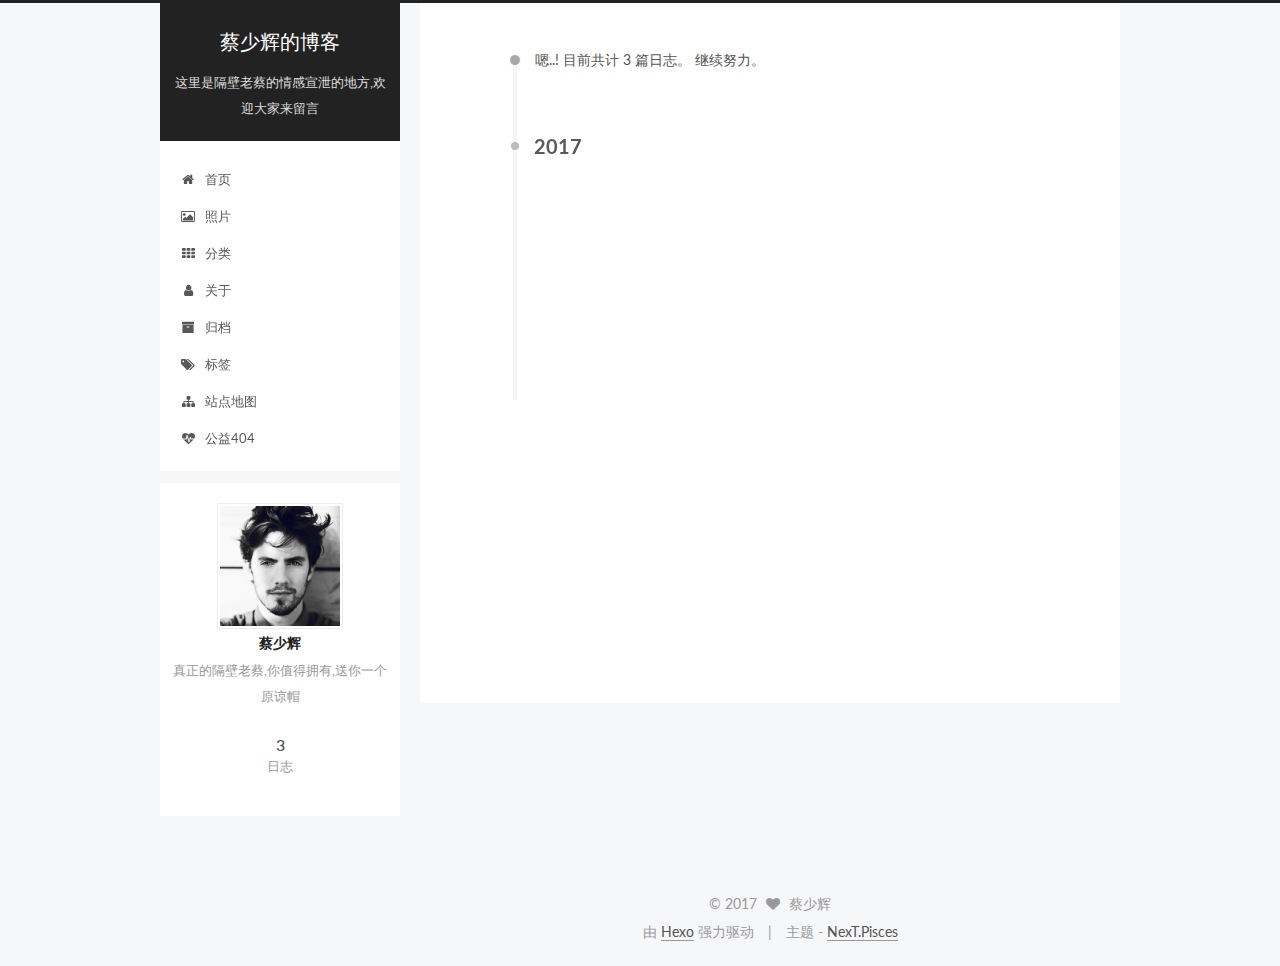
<file: archives/index.html>
<!doctype html>



  


<html class="theme-next pisces use-motion" lang="zh-Hans">
<head>
  <meta charset="UTF-8"/>
<meta http-equiv="X-UA-Compatible" content="IE=edge" />
<meta name="viewport" content="width=device-width, initial-scale=1, maximum-scale=1"/>



<meta http-equiv="Cache-Control" content="no-transform" />
<meta http-equiv="Cache-Control" content="no-siteapp" />















  
  
  <link href="/lib/fancybox/source/jquery.fancybox.css?v=2.1.5" rel="stylesheet" type="text/css" />




  
  
  
  

  
    
    
  

  

  

  

  

  
    
    
    <link href="//fonts.googleapis.com/css?family=Lato:300,300italic,400,400italic,700,700italic&subset=latin,latin-ext" rel="stylesheet" type="text/css">
  






<link href="/lib/font-awesome/css/font-awesome.min.css?v=4.6.2" rel="stylesheet" type="text/css" />

<link href="/css/main.css?v=5.1.0" rel="stylesheet" type="text/css" />


  <meta name="keywords" content="Hexo, NexT" />








  <link rel="shortcut icon" type="image/x-icon" href="/favicon.ico?v=5.1.0" />






<meta name="description" content="真正的隔壁老蔡,你值得拥有,送你一个原谅帽">
<meta property="og:type" content="website">
<meta property="og:title" content="蔡少辉的博客">
<meta property="og:url" content="http://yoursite.com/archives/index.html">
<meta property="og:site_name" content="蔡少辉的博客">
<meta property="og:description" content="真正的隔壁老蔡,你值得拥有,送你一个原谅帽">
<meta property="og:locale" content="zh-Hans">
<meta name="twitter:card" content="summary">
<meta name="twitter:title" content="蔡少辉的博客">
<meta name="twitter:description" content="真正的隔壁老蔡,你值得拥有,送你一个原谅帽">



<script type="text/javascript" id="hexo.configurations">
  var NexT = window.NexT || {};
  var CONFIG = {
    root: '/',
    scheme: 'Pisces',
    sidebar: {"position":"left","display":"post","offset":12,"offset_float":0,"b2t":false,"scrollpercent":false},
    fancybox: true,
    motion: true,
    duoshuo: {
      userId: '0',
      author: '博主'
    },
    algolia: {
      applicationID: '',
      apiKey: '',
      indexName: '',
      hits: {"per_page":10},
      labels: {"input_placeholder":"Search for Posts","hits_empty":"We didn't find any results for the search: ${query}","hits_stats":"${hits} results found in ${time} ms"}
    }
  };
</script>



  <link rel="canonical" href="http://yoursite.com/archives/"/>





  <title> 归档 | 蔡少辉的博客 </title>
</head>

<body itemscope itemtype="http://schema.org/WebPage" lang="zh-Hans">

  














  
  
    
  

  <div class="container sidebar-position-left  page-archive  ">
    <div class="headband"></div>

    <header id="header" class="header" itemscope itemtype="http://schema.org/WPHeader">
      <div class="header-inner"><div class="site-brand-wrapper">
  <div class="site-meta ">
    

    <div class="custom-logo-site-title">
      <a href="/"  class="brand" rel="start">
        <span class="logo-line-before"><i></i></span>
        <span class="site-title">蔡少辉的博客</span>
        <span class="logo-line-after"><i></i></span>
      </a>
    </div>
      
        <p class="site-subtitle">这里是隔壁老蔡的情感宣泄的地方,欢迎大家来留言</p>
      
  </div>

  <div class="site-nav-toggle">
    <button>
      <span class="btn-bar"></span>
      <span class="btn-bar"></span>
      <span class="btn-bar"></span>
    </button>
  </div>
</div>

<nav class="site-nav">
  

  
    <ul id="menu" class="menu">
      
        
        <li class="menu-item menu-item-home">
          <a href="/" rel="section">
            
              <i class="menu-item-icon fa fa-fw fa-home"></i> <br />
            
            首页
          </a>
        </li>
      
        
        <li class="menu-item menu-item-photo">
          <a href="/photo/" rel="section">
            
              <i class="menu-item-icon fa fa-fw fa-image"></i> <br />
            
            照片
          </a>
        </li>
      
        
        <li class="menu-item menu-item-categories">
          <a href="/categories" rel="section">
            
              <i class="menu-item-icon fa fa-fw fa-th"></i> <br />
            
            分类
          </a>
        </li>
      
        
        <li class="menu-item menu-item-about">
          <a href="/about" rel="section">
            
              <i class="menu-item-icon fa fa-fw fa-user"></i> <br />
            
            关于
          </a>
        </li>
      
        
        <li class="menu-item menu-item-archives">
          <a href="/archives" rel="section">
            
              <i class="menu-item-icon fa fa-fw fa-archive"></i> <br />
            
            归档
          </a>
        </li>
      
        
        <li class="menu-item menu-item-tags">
          <a href="/tags" rel="section">
            
              <i class="menu-item-icon fa fa-fw fa-tags"></i> <br />
            
            标签
          </a>
        </li>
      
        
        <li class="menu-item menu-item-sitemap">
          <a href="/sitemap.xml" rel="section">
            
              <i class="menu-item-icon fa fa-fw fa-sitemap"></i> <br />
            
            站点地图
          </a>
        </li>
      
        
        <li class="menu-item menu-item-commonweal">
          <a href="/404.html" rel="section">
            
              <i class="menu-item-icon fa fa-fw fa-heartbeat"></i> <br />
            
            公益404
          </a>
        </li>
      

      
    </ul>
  

  
</nav>



 </div>
    </header>

    <main id="main" class="main">
      <div class="main-inner">
        <div class="content-wrap">
          <div id="content" class="content">
            

  <section id="posts" class="posts-collapse">
    <span class="archive-move-on"></span>

    <span class="archive-page-counter">
      
      
      
        
      
      嗯..! 目前共计 3 篇日志。 继续努力。
    </span>

    

      
      
      

      
        
        <div class="collection-title">
          <h2 class="archive-year motion-element" id="archive-year-2017">2017</h2>
        </div>
      
      

      

  <article class="post post-type-normal" itemscope itemtype="http://schema.org/Article">
    <header class="post-header">

      <h1 class="post-title">
        
            <a class="post-title-link" href="/2017/09/04/node指令与nvm/" itemprop="url">
              
                <span itemprop="name">node指令与nvm</span>
              
            </a>
        
      </h1>

      <div class="post-meta">
        <time class="post-time" itemprop="dateCreated"
              datetime="2017-09-04T21:20:03+08:00"
              content="2017-09-04" >
          09-04
        </time>
      </div>

    </header>
  </article>



    

      
      
      

      
      

      

  <article class="post post-type-normal" itemscope itemtype="http://schema.org/Article">
    <header class="post-header">

      <h1 class="post-title">
        
            <a class="post-title-link" href="/2017/09/04/hexo博客制作/" itemprop="url">
              
                <span itemprop="name">hexo博客制作</span>
              
            </a>
        
      </h1>

      <div class="post-meta">
        <time class="post-time" itemprop="dateCreated"
              datetime="2017-09-04T21:19:07+08:00"
              content="2017-09-04" >
          09-04
        </time>
      </div>

    </header>
  </article>



    

      
      
      

      
      

      

  <article class="post post-type-normal" itemscope itemtype="http://schema.org/Article">
    <header class="post-header">

      <h1 class="post-title">
        
            <a class="post-title-link" href="/2017/09/04/gulp使用文档总结/" itemprop="url">
              
                <span itemprop="name">gulp使用文档总结</span>
              
            </a>
        
      </h1>

      <div class="post-meta">
        <time class="post-time" itemprop="dateCreated"
              datetime="2017-09-04T21:17:24+08:00"
              content="2017-09-04" >
          09-04
        </time>
      </div>

    </header>
  </article>



    

  </section>

  



          </div>
          


          

        </div>
        
          
  
  <div class="sidebar-toggle">
    <div class="sidebar-toggle-line-wrap">
      <span class="sidebar-toggle-line sidebar-toggle-line-first"></span>
      <span class="sidebar-toggle-line sidebar-toggle-line-middle"></span>
      <span class="sidebar-toggle-line sidebar-toggle-line-last"></span>
    </div>
  </div>

  <aside id="sidebar" class="sidebar">
    <div class="sidebar-inner">

      

      

      <section class="site-overview sidebar-panel sidebar-panel-active">
        <div class="site-author motion-element" itemprop="author" itemscope itemtype="http://schema.org/Person">
          <img class="site-author-image" itemprop="image"
               src="/images/cover.jpg"
               alt="蔡少辉" />
          <p class="site-author-name" itemprop="name">蔡少辉</p>
           
              <p class="site-description motion-element" itemprop="description">真正的隔壁老蔡,你值得拥有,送你一个原谅帽</p>
          
        </div>
        <nav class="site-state motion-element">

          
            <div class="site-state-item site-state-posts">
              <a href="/archives">
                <span class="site-state-item-count">3</span>
                <span class="site-state-item-name">日志</span>
              </a>
            </div>
          

          

          

        </nav>

        

        <div class="links-of-author motion-element">
          
        </div>

        
        

        
        

        


      </section>

      

      

    </div>
  </aside>


        
      </div>
    </main>

    <footer id="footer" class="footer">
      <div class="footer-inner">
        <div class="copyright" >
  
  &copy; 
  <span itemprop="copyrightYear">2017</span>
  <span class="with-love">
    <i class="fa fa-heart"></i>
  </span>
  <span class="author" itemprop="copyrightHolder">蔡少辉</span>
</div>


<div class="powered-by">
  由 <a class="theme-link" href="https://hexo.io">Hexo</a> 强力驱动
</div>

<div class="theme-info">
  主题 -
  <a class="theme-link" href="https://github.com/iissnan/hexo-theme-next">
    NexT.Pisces
  </a>
</div>


        

        
      </div>
    </footer>

    
      <div class="back-to-top">
        <i class="fa fa-arrow-up"></i>
        
      </div>
    

  </div>

  

<script type="text/javascript">
  if (Object.prototype.toString.call(window.Promise) !== '[object Function]') {
    window.Promise = null;
  }
</script>









  






  
  <script type="text/javascript" src="/lib/jquery/index.js?v=2.1.3"></script>

  
  <script type="text/javascript" src="/lib/fastclick/lib/fastclick.min.js?v=1.0.6"></script>

  
  <script type="text/javascript" src="/lib/jquery_lazyload/jquery.lazyload.js?v=1.9.7"></script>

  
  <script type="text/javascript" src="/lib/velocity/velocity.min.js?v=1.2.1"></script>

  
  <script type="text/javascript" src="/lib/velocity/velocity.ui.min.js?v=1.2.1"></script>

  
  <script type="text/javascript" src="/lib/fancybox/source/jquery.fancybox.pack.js?v=2.1.5"></script>


  


  <script type="text/javascript" src="/js/src/utils.js?v=5.1.0"></script>

  <script type="text/javascript" src="/js/src/motion.js?v=5.1.0"></script>



  
  


  <script type="text/javascript" src="/js/src/affix.js?v=5.1.0"></script>

  <script type="text/javascript" src="/js/src/schemes/pisces.js?v=5.1.0"></script>



  
  
    <script type="text/javascript" id="motion.page.archive">
      $('.archive-year').velocity('transition.slideLeftIn');
    </script>
  


  


  <script type="text/javascript" src="/js/src/bootstrap.js?v=5.1.0"></script>



  


  




	





  





  





  






  





  

  

  

  

</body>
</html>
</file>
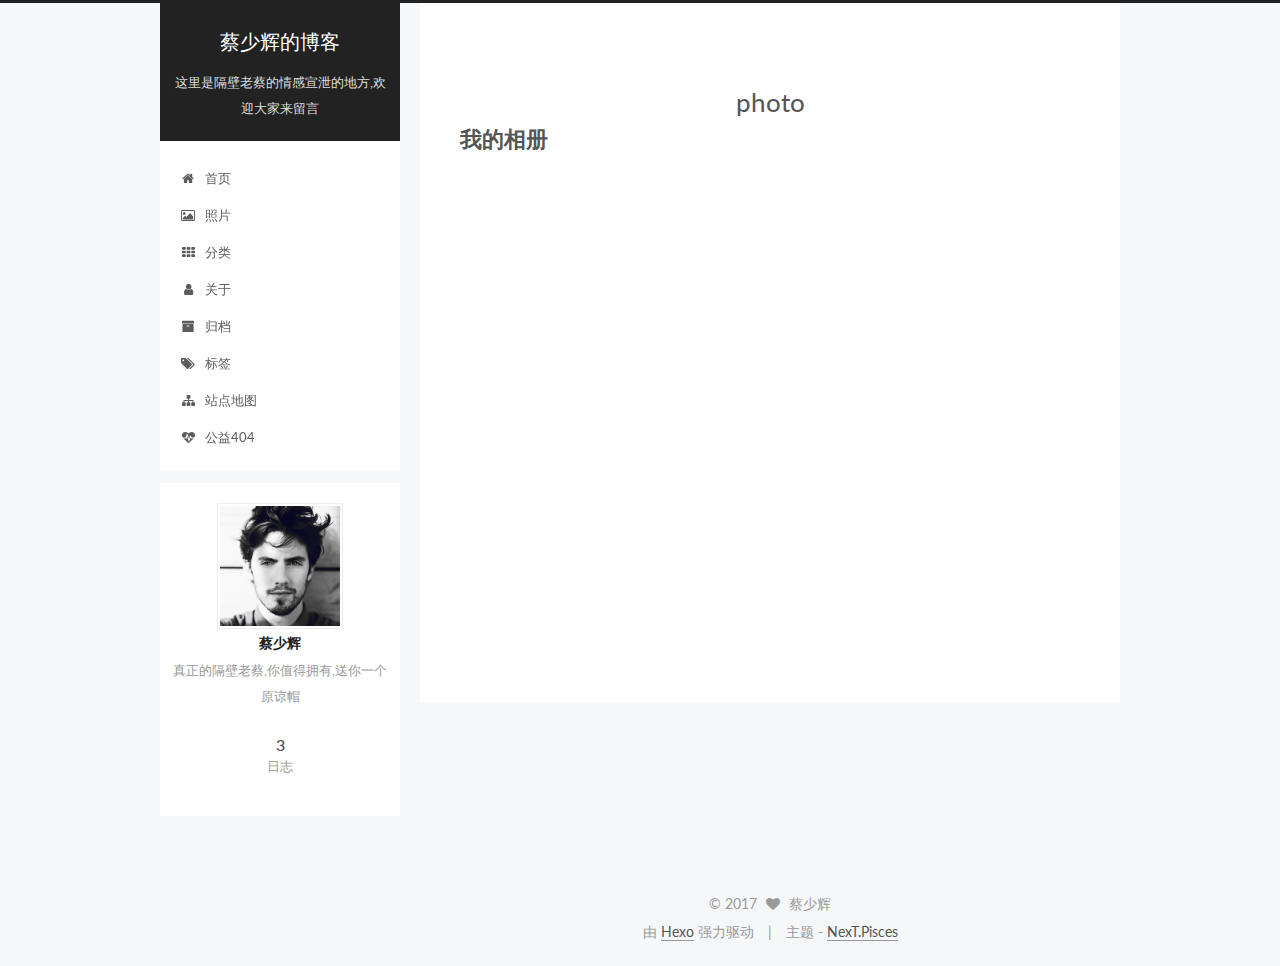
<file: photo/index.html>
<!doctype html>



  


<html class="theme-next pisces use-motion" lang="zh-Hans">
<head>
  <meta charset="UTF-8"/>
<meta http-equiv="X-UA-Compatible" content="IE=edge" />
<meta name="viewport" content="width=device-width, initial-scale=1, maximum-scale=1"/>



<meta http-equiv="Cache-Control" content="no-transform" />
<meta http-equiv="Cache-Control" content="no-siteapp" />















  
  
  <link href="/lib/fancybox/source/jquery.fancybox.css?v=2.1.5" rel="stylesheet" type="text/css" />




  
  
  
  

  
    
    
  

  

  

  

  

  
    
    
    <link href="//fonts.googleapis.com/css?family=Lato:300,300italic,400,400italic,700,700italic&subset=latin,latin-ext" rel="stylesheet" type="text/css">
  






<link href="/lib/font-awesome/css/font-awesome.min.css?v=4.6.2" rel="stylesheet" type="text/css" />

<link href="/css/main.css?v=5.1.0" rel="stylesheet" type="text/css" />


  <meta name="keywords" content="Hexo, NexT" />








  <link rel="shortcut icon" type="image/x-icon" href="/favicon.ico?v=5.1.0" />






<meta name="description" content="我的相册">
<meta property="og:type" content="website">
<meta property="og:title" content="photo">
<meta property="og:url" content="http://yoursite.com/photo/index.html">
<meta property="og:site_name" content="蔡少辉的博客">
<meta property="og:description" content="我的相册">
<meta property="og:locale" content="zh-Hans">
<meta property="og:updated_time" content="2017-09-03T09:31:59.637Z">
<meta name="twitter:card" content="summary">
<meta name="twitter:title" content="photo">
<meta name="twitter:description" content="我的相册">



<script type="text/javascript" id="hexo.configurations">
  var NexT = window.NexT || {};
  var CONFIG = {
    root: '/',
    scheme: 'Pisces',
    sidebar: {"position":"left","display":"post","offset":12,"offset_float":0,"b2t":false,"scrollpercent":false},
    fancybox: true,
    motion: true,
    duoshuo: {
      userId: '0',
      author: '博主'
    },
    algolia: {
      applicationID: '',
      apiKey: '',
      indexName: '',
      hits: {"per_page":10},
      labels: {"input_placeholder":"Search for Posts","hits_empty":"We didn't find any results for the search: ${query}","hits_stats":"${hits} results found in ${time} ms"}
    }
  };
</script>



  <link rel="canonical" href="http://yoursite.com/photo/"/>





  <title>
  

  
    photo | 蔡少辉的博客
  
</title>
</head>

<body itemscope itemtype="http://schema.org/WebPage" lang="zh-Hans">

  














  
  
    
  

  <div class="container sidebar-position-left  ">
    <div class="headband"></div>

    <header id="header" class="header" itemscope itemtype="http://schema.org/WPHeader">
      <div class="header-inner"><div class="site-brand-wrapper">
  <div class="site-meta ">
    

    <div class="custom-logo-site-title">
      <a href="/"  class="brand" rel="start">
        <span class="logo-line-before"><i></i></span>
        <span class="site-title">蔡少辉的博客</span>
        <span class="logo-line-after"><i></i></span>
      </a>
    </div>
      
        <p class="site-subtitle">这里是隔壁老蔡的情感宣泄的地方,欢迎大家来留言</p>
      
  </div>

  <div class="site-nav-toggle">
    <button>
      <span class="btn-bar"></span>
      <span class="btn-bar"></span>
      <span class="btn-bar"></span>
    </button>
  </div>
</div>

<nav class="site-nav">
  

  
    <ul id="menu" class="menu">
      
        
        <li class="menu-item menu-item-home">
          <a href="/" rel="section">
            
              <i class="menu-item-icon fa fa-fw fa-home"></i> <br />
            
            首页
          </a>
        </li>
      
        
        <li class="menu-item menu-item-photo">
          <a href="/photo/" rel="section">
            
              <i class="menu-item-icon fa fa-fw fa-image"></i> <br />
            
            照片
          </a>
        </li>
      
        
        <li class="menu-item menu-item-categories">
          <a href="/categories" rel="section">
            
              <i class="menu-item-icon fa fa-fw fa-th"></i> <br />
            
            分类
          </a>
        </li>
      
        
        <li class="menu-item menu-item-about">
          <a href="/about" rel="section">
            
              <i class="menu-item-icon fa fa-fw fa-user"></i> <br />
            
            关于
          </a>
        </li>
      
        
        <li class="menu-item menu-item-archives">
          <a href="/archives" rel="section">
            
              <i class="menu-item-icon fa fa-fw fa-archive"></i> <br />
            
            归档
          </a>
        </li>
      
        
        <li class="menu-item menu-item-tags">
          <a href="/tags" rel="section">
            
              <i class="menu-item-icon fa fa-fw fa-tags"></i> <br />
            
            标签
          </a>
        </li>
      
        
        <li class="menu-item menu-item-sitemap">
          <a href="/sitemap.xml" rel="section">
            
              <i class="menu-item-icon fa fa-fw fa-sitemap"></i> <br />
            
            站点地图
          </a>
        </li>
      
        
        <li class="menu-item menu-item-commonweal">
          <a href="/404.html" rel="section">
            
              <i class="menu-item-icon fa fa-fw fa-heartbeat"></i> <br />
            
            公益404
          </a>
        </li>
      

      
    </ul>
  

  
</nav>



 </div>
    </header>

    <main id="main" class="main">
      <div class="main-inner">
        <div class="content-wrap">
          <div id="content" class="content">
            

  <div id="posts" class="posts-expand">
  <header class="post-header">

	<h1 class="post-title" itemprop="name headline">photo</h1>



</header>

    
    
      <h1 id="我的相册"><a href="#我的相册" class="headerlink" title="我的相册"></a>我的相册</h1>
    
  </div>


          </div>
          


          
  <div class="comments" id="comments">
    
  </div>


        </div>
        
          
  
  <div class="sidebar-toggle">
    <div class="sidebar-toggle-line-wrap">
      <span class="sidebar-toggle-line sidebar-toggle-line-first"></span>
      <span class="sidebar-toggle-line sidebar-toggle-line-middle"></span>
      <span class="sidebar-toggle-line sidebar-toggle-line-last"></span>
    </div>
  </div>

  <aside id="sidebar" class="sidebar">
    <div class="sidebar-inner">

      

      

      <section class="site-overview sidebar-panel sidebar-panel-active">
        <div class="site-author motion-element" itemprop="author" itemscope itemtype="http://schema.org/Person">
          <img class="site-author-image" itemprop="image"
               src="/images/cover.jpg"
               alt="蔡少辉" />
          <p class="site-author-name" itemprop="name">蔡少辉</p>
           
              <p class="site-description motion-element" itemprop="description">真正的隔壁老蔡,你值得拥有,送你一个原谅帽</p>
          
        </div>
        <nav class="site-state motion-element">

          
            <div class="site-state-item site-state-posts">
              <a href="/archives">
                <span class="site-state-item-count">3</span>
                <span class="site-state-item-name">日志</span>
              </a>
            </div>
          

          

          

        </nav>

        

        <div class="links-of-author motion-element">
          
        </div>

        
        

        
        

        


      </section>

      

      

    </div>
  </aside>


        
      </div>
    </main>

    <footer id="footer" class="footer">
      <div class="footer-inner">
        <div class="copyright" >
  
  &copy; 
  <span itemprop="copyrightYear">2017</span>
  <span class="with-love">
    <i class="fa fa-heart"></i>
  </span>
  <span class="author" itemprop="copyrightHolder">蔡少辉</span>
</div>


<div class="powered-by">
  由 <a class="theme-link" href="https://hexo.io">Hexo</a> 强力驱动
</div>

<div class="theme-info">
  主题 -
  <a class="theme-link" href="https://github.com/iissnan/hexo-theme-next">
    NexT.Pisces
  </a>
</div>


        

        
      </div>
    </footer>

    
      <div class="back-to-top">
        <i class="fa fa-arrow-up"></i>
        
      </div>
    

  </div>

  

<script type="text/javascript">
  if (Object.prototype.toString.call(window.Promise) !== '[object Function]') {
    window.Promise = null;
  }
</script>









  






  
  <script type="text/javascript" src="/lib/jquery/index.js?v=2.1.3"></script>

  
  <script type="text/javascript" src="/lib/fastclick/lib/fastclick.min.js?v=1.0.6"></script>

  
  <script type="text/javascript" src="/lib/jquery_lazyload/jquery.lazyload.js?v=1.9.7"></script>

  
  <script type="text/javascript" src="/lib/velocity/velocity.min.js?v=1.2.1"></script>

  
  <script type="text/javascript" src="/lib/velocity/velocity.ui.min.js?v=1.2.1"></script>

  
  <script type="text/javascript" src="/lib/fancybox/source/jquery.fancybox.pack.js?v=2.1.5"></script>


  


  <script type="text/javascript" src="/js/src/utils.js?v=5.1.0"></script>

  <script type="text/javascript" src="/js/src/motion.js?v=5.1.0"></script>



  
  


  <script type="text/javascript" src="/js/src/affix.js?v=5.1.0"></script>

  <script type="text/javascript" src="/js/src/schemes/pisces.js?v=5.1.0"></script>



  

  


  <script type="text/javascript" src="/js/src/bootstrap.js?v=5.1.0"></script>



  


  




	





  





  





  






  





  

  

  

  

</body>
</html>
</file>
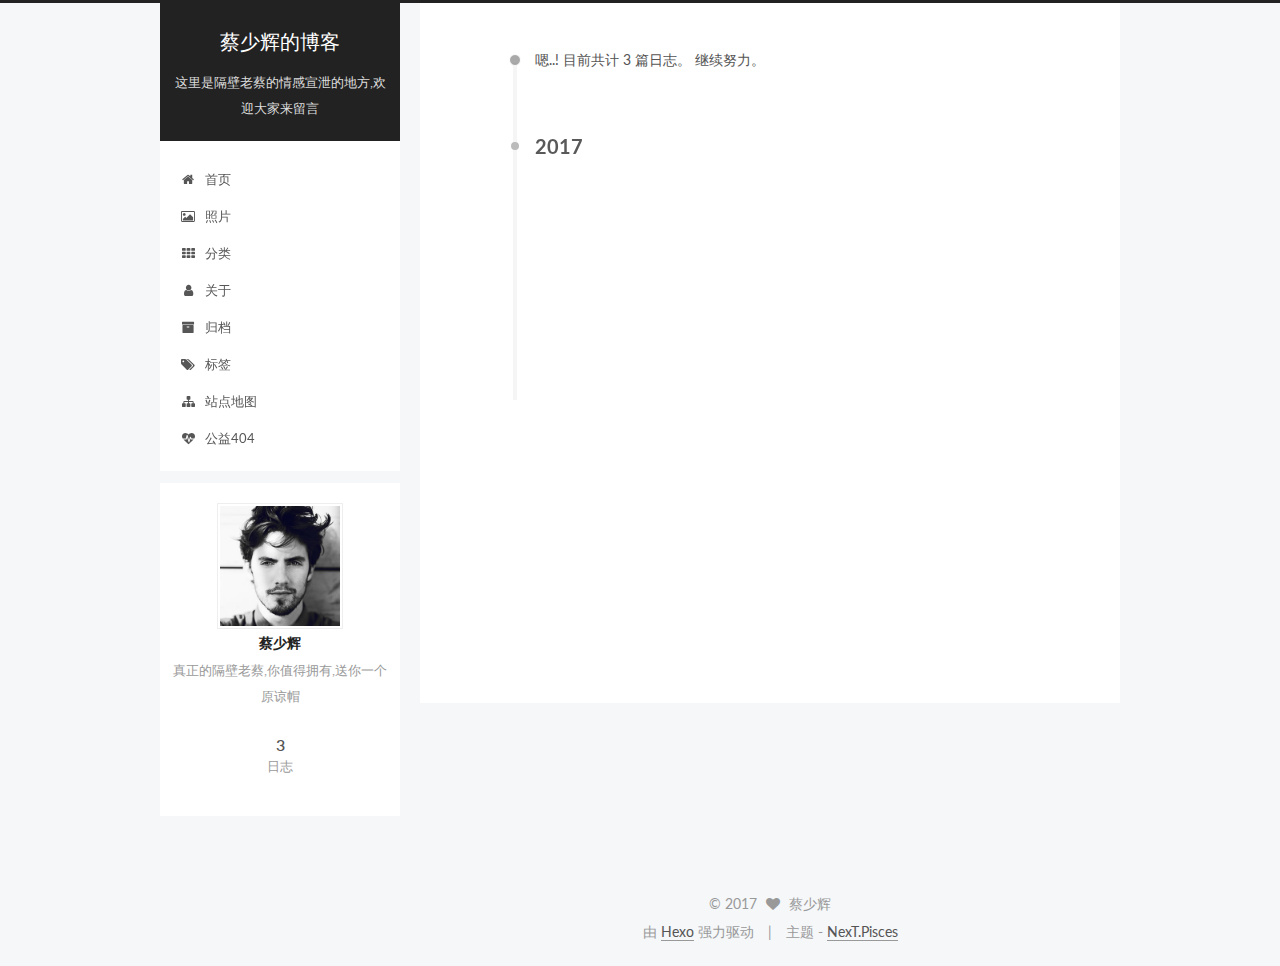
<file: archives/2017/index.html>
<!doctype html>



  


<html class="theme-next pisces use-motion" lang="zh-Hans">
<head>
  <meta charset="UTF-8"/>
<meta http-equiv="X-UA-Compatible" content="IE=edge" />
<meta name="viewport" content="width=device-width, initial-scale=1, maximum-scale=1"/>



<meta http-equiv="Cache-Control" content="no-transform" />
<meta http-equiv="Cache-Control" content="no-siteapp" />















  
  
  <link href="/lib/fancybox/source/jquery.fancybox.css?v=2.1.5" rel="stylesheet" type="text/css" />




  
  
  
  

  
    
    
  

  

  

  

  

  
    
    
    <link href="//fonts.googleapis.com/css?family=Lato:300,300italic,400,400italic,700,700italic&subset=latin,latin-ext" rel="stylesheet" type="text/css">
  






<link href="/lib/font-awesome/css/font-awesome.min.css?v=4.6.2" rel="stylesheet" type="text/css" />

<link href="/css/main.css?v=5.1.0" rel="stylesheet" type="text/css" />


  <meta name="keywords" content="Hexo, NexT" />








  <link rel="shortcut icon" type="image/x-icon" href="/favicon.ico?v=5.1.0" />






<meta name="description" content="真正的隔壁老蔡,你值得拥有,送你一个原谅帽">
<meta property="og:type" content="website">
<meta property="og:title" content="蔡少辉的博客">
<meta property="og:url" content="http://yoursite.com/archives/2017/index.html">
<meta property="og:site_name" content="蔡少辉的博客">
<meta property="og:description" content="真正的隔壁老蔡,你值得拥有,送你一个原谅帽">
<meta property="og:locale" content="zh-Hans">
<meta name="twitter:card" content="summary">
<meta name="twitter:title" content="蔡少辉的博客">
<meta name="twitter:description" content="真正的隔壁老蔡,你值得拥有,送你一个原谅帽">



<script type="text/javascript" id="hexo.configurations">
  var NexT = window.NexT || {};
  var CONFIG = {
    root: '/',
    scheme: 'Pisces',
    sidebar: {"position":"left","display":"post","offset":12,"offset_float":0,"b2t":false,"scrollpercent":false},
    fancybox: true,
    motion: true,
    duoshuo: {
      userId: '0',
      author: '博主'
    },
    algolia: {
      applicationID: '',
      apiKey: '',
      indexName: '',
      hits: {"per_page":10},
      labels: {"input_placeholder":"Search for Posts","hits_empty":"We didn't find any results for the search: ${query}","hits_stats":"${hits} results found in ${time} ms"}
    }
  };
</script>



  <link rel="canonical" href="http://yoursite.com/archives/2017/"/>





  <title> 归档 | 蔡少辉的博客 </title>
</head>

<body itemscope itemtype="http://schema.org/WebPage" lang="zh-Hans">

  














  
  
    
  

  <div class="container sidebar-position-left  page-archive  ">
    <div class="headband"></div>

    <header id="header" class="header" itemscope itemtype="http://schema.org/WPHeader">
      <div class="header-inner"><div class="site-brand-wrapper">
  <div class="site-meta ">
    

    <div class="custom-logo-site-title">
      <a href="/"  class="brand" rel="start">
        <span class="logo-line-before"><i></i></span>
        <span class="site-title">蔡少辉的博客</span>
        <span class="logo-line-after"><i></i></span>
      </a>
    </div>
      
        <p class="site-subtitle">这里是隔壁老蔡的情感宣泄的地方,欢迎大家来留言</p>
      
  </div>

  <div class="site-nav-toggle">
    <button>
      <span class="btn-bar"></span>
      <span class="btn-bar"></span>
      <span class="btn-bar"></span>
    </button>
  </div>
</div>

<nav class="site-nav">
  

  
    <ul id="menu" class="menu">
      
        
        <li class="menu-item menu-item-home">
          <a href="/" rel="section">
            
              <i class="menu-item-icon fa fa-fw fa-home"></i> <br />
            
            首页
          </a>
        </li>
      
        
        <li class="menu-item menu-item-photo">
          <a href="/photo/" rel="section">
            
              <i class="menu-item-icon fa fa-fw fa-image"></i> <br />
            
            照片
          </a>
        </li>
      
        
        <li class="menu-item menu-item-categories">
          <a href="/categories" rel="section">
            
              <i class="menu-item-icon fa fa-fw fa-th"></i> <br />
            
            分类
          </a>
        </li>
      
        
        <li class="menu-item menu-item-about">
          <a href="/about" rel="section">
            
              <i class="menu-item-icon fa fa-fw fa-user"></i> <br />
            
            关于
          </a>
        </li>
      
        
        <li class="menu-item menu-item-archives">
          <a href="/archives" rel="section">
            
              <i class="menu-item-icon fa fa-fw fa-archive"></i> <br />
            
            归档
          </a>
        </li>
      
        
        <li class="menu-item menu-item-tags">
          <a href="/tags" rel="section">
            
              <i class="menu-item-icon fa fa-fw fa-tags"></i> <br />
            
            标签
          </a>
        </li>
      
        
        <li class="menu-item menu-item-sitemap">
          <a href="/sitemap.xml" rel="section">
            
              <i class="menu-item-icon fa fa-fw fa-sitemap"></i> <br />
            
            站点地图
          </a>
        </li>
      
        
        <li class="menu-item menu-item-commonweal">
          <a href="/404.html" rel="section">
            
              <i class="menu-item-icon fa fa-fw fa-heartbeat"></i> <br />
            
            公益404
          </a>
        </li>
      

      
    </ul>
  

  
</nav>



 </div>
    </header>

    <main id="main" class="main">
      <div class="main-inner">
        <div class="content-wrap">
          <div id="content" class="content">
            

  <section id="posts" class="posts-collapse">
    <span class="archive-move-on"></span>

    <span class="archive-page-counter">
      
      
      
        
      
      嗯..! 目前共计 3 篇日志。 继续努力。
    </span>

    

      
      
      

      
        
        <div class="collection-title">
          <h2 class="archive-year motion-element" id="archive-year-2017">2017</h2>
        </div>
      
      

      

  <article class="post post-type-normal" itemscope itemtype="http://schema.org/Article">
    <header class="post-header">

      <h1 class="post-title">
        
            <a class="post-title-link" href="/2017/09/04/node指令与nvm/" itemprop="url">
              
                <span itemprop="name">node指令与nvm</span>
              
            </a>
        
      </h1>

      <div class="post-meta">
        <time class="post-time" itemprop="dateCreated"
              datetime="2017-09-04T21:20:03+08:00"
              content="2017-09-04" >
          09-04
        </time>
      </div>

    </header>
  </article>



    

      
      
      

      
      

      

  <article class="post post-type-normal" itemscope itemtype="http://schema.org/Article">
    <header class="post-header">

      <h1 class="post-title">
        
            <a class="post-title-link" href="/2017/09/04/hexo博客制作/" itemprop="url">
              
                <span itemprop="name">hexo博客制作</span>
              
            </a>
        
      </h1>

      <div class="post-meta">
        <time class="post-time" itemprop="dateCreated"
              datetime="2017-09-04T21:19:07+08:00"
              content="2017-09-04" >
          09-04
        </time>
      </div>

    </header>
  </article>



    

      
      
      

      
      

      

  <article class="post post-type-normal" itemscope itemtype="http://schema.org/Article">
    <header class="post-header">

      <h1 class="post-title">
        
            <a class="post-title-link" href="/2017/09/04/gulp使用文档总结/" itemprop="url">
              
                <span itemprop="name">gulp使用文档总结</span>
              
            </a>
        
      </h1>

      <div class="post-meta">
        <time class="post-time" itemprop="dateCreated"
              datetime="2017-09-04T21:17:24+08:00"
              content="2017-09-04" >
          09-04
        </time>
      </div>

    </header>
  </article>



    

  </section>

  



          </div>
          


          

        </div>
        
          
  
  <div class="sidebar-toggle">
    <div class="sidebar-toggle-line-wrap">
      <span class="sidebar-toggle-line sidebar-toggle-line-first"></span>
      <span class="sidebar-toggle-line sidebar-toggle-line-middle"></span>
      <span class="sidebar-toggle-line sidebar-toggle-line-last"></span>
    </div>
  </div>

  <aside id="sidebar" class="sidebar">
    <div class="sidebar-inner">

      

      

      <section class="site-overview sidebar-panel sidebar-panel-active">
        <div class="site-author motion-element" itemprop="author" itemscope itemtype="http://schema.org/Person">
          <img class="site-author-image" itemprop="image"
               src="/images/cover.jpg"
               alt="蔡少辉" />
          <p class="site-author-name" itemprop="name">蔡少辉</p>
           
              <p class="site-description motion-element" itemprop="description">真正的隔壁老蔡,你值得拥有,送你一个原谅帽</p>
          
        </div>
        <nav class="site-state motion-element">

          
            <div class="site-state-item site-state-posts">
              <a href="/archives">
                <span class="site-state-item-count">3</span>
                <span class="site-state-item-name">日志</span>
              </a>
            </div>
          

          

          

        </nav>

        

        <div class="links-of-author motion-element">
          
        </div>

        
        

        
        

        


      </section>

      

      

    </div>
  </aside>


        
      </div>
    </main>

    <footer id="footer" class="footer">
      <div class="footer-inner">
        <div class="copyright" >
  
  &copy; 
  <span itemprop="copyrightYear">2017</span>
  <span class="with-love">
    <i class="fa fa-heart"></i>
  </span>
  <span class="author" itemprop="copyrightHolder">蔡少辉</span>
</div>


<div class="powered-by">
  由 <a class="theme-link" href="https://hexo.io">Hexo</a> 强力驱动
</div>

<div class="theme-info">
  主题 -
  <a class="theme-link" href="https://github.com/iissnan/hexo-theme-next">
    NexT.Pisces
  </a>
</div>


        

        
      </div>
    </footer>

    
      <div class="back-to-top">
        <i class="fa fa-arrow-up"></i>
        
      </div>
    

  </div>

  

<script type="text/javascript">
  if (Object.prototype.toString.call(window.Promise) !== '[object Function]') {
    window.Promise = null;
  }
</script>









  






  
  <script type="text/javascript" src="/lib/jquery/index.js?v=2.1.3"></script>

  
  <script type="text/javascript" src="/lib/fastclick/lib/fastclick.min.js?v=1.0.6"></script>

  
  <script type="text/javascript" src="/lib/jquery_lazyload/jquery.lazyload.js?v=1.9.7"></script>

  
  <script type="text/javascript" src="/lib/velocity/velocity.min.js?v=1.2.1"></script>

  
  <script type="text/javascript" src="/lib/velocity/velocity.ui.min.js?v=1.2.1"></script>

  
  <script type="text/javascript" src="/lib/fancybox/source/jquery.fancybox.pack.js?v=2.1.5"></script>


  


  <script type="text/javascript" src="/js/src/utils.js?v=5.1.0"></script>

  <script type="text/javascript" src="/js/src/motion.js?v=5.1.0"></script>



  
  


  <script type="text/javascript" src="/js/src/affix.js?v=5.1.0"></script>

  <script type="text/javascript" src="/js/src/schemes/pisces.js?v=5.1.0"></script>



  
  
    <script type="text/javascript" id="motion.page.archive">
      $('.archive-year').velocity('transition.slideLeftIn');
    </script>
  


  


  <script type="text/javascript" src="/js/src/bootstrap.js?v=5.1.0"></script>



  


  




	





  





  





  






  





  

  

  

  

</body>
</html>
</file>
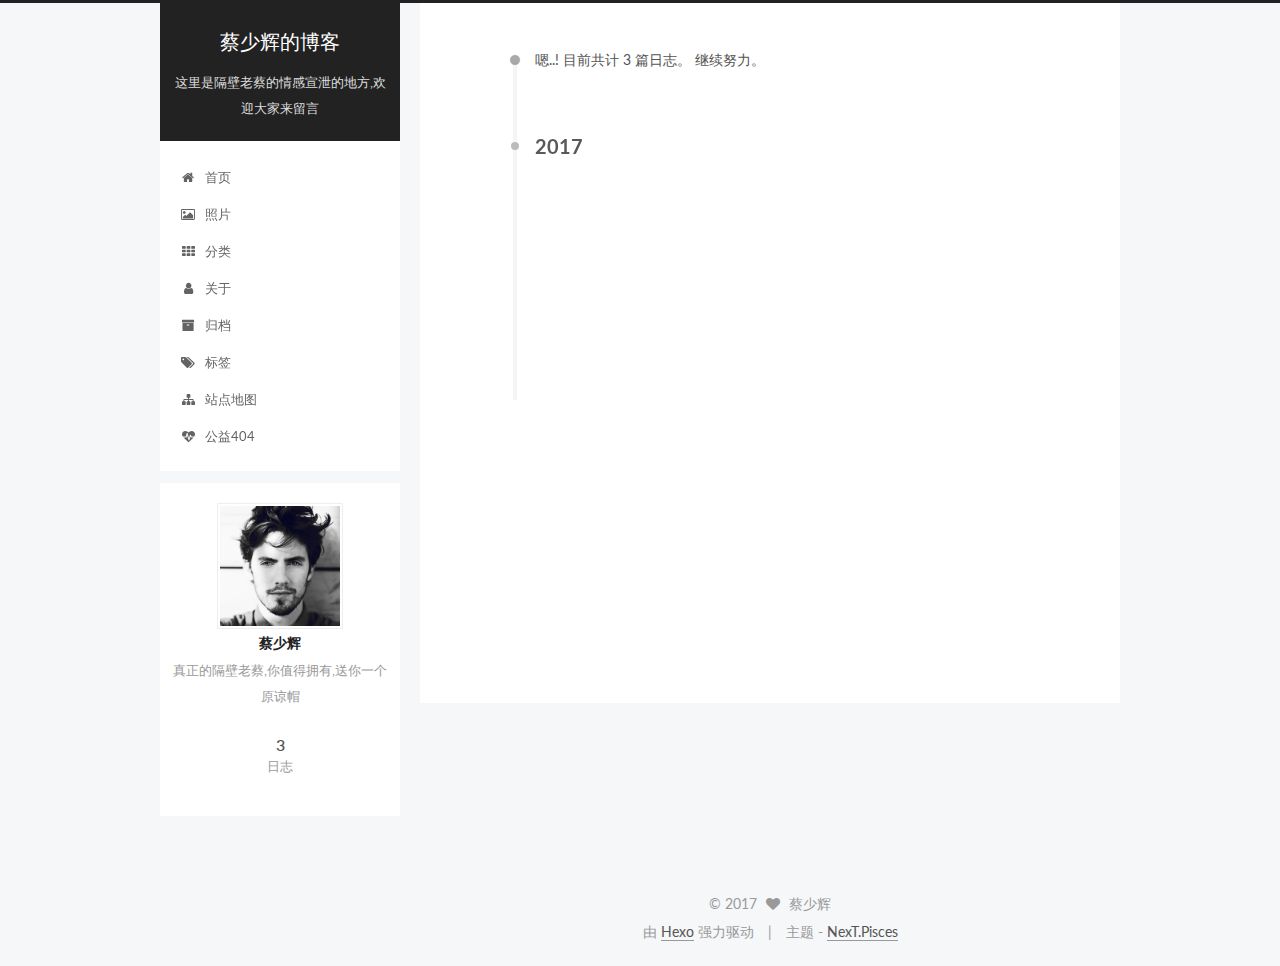
<file: archives/2017/09/index.html>
<!doctype html>



  


<html class="theme-next pisces use-motion" lang="zh-Hans">
<head>
  <meta charset="UTF-8"/>
<meta http-equiv="X-UA-Compatible" content="IE=edge" />
<meta name="viewport" content="width=device-width, initial-scale=1, maximum-scale=1"/>



<meta http-equiv="Cache-Control" content="no-transform" />
<meta http-equiv="Cache-Control" content="no-siteapp" />















  
  
  <link href="/lib/fancybox/source/jquery.fancybox.css?v=2.1.5" rel="stylesheet" type="text/css" />




  
  
  
  

  
    
    
  

  

  

  

  

  
    
    
    <link href="//fonts.googleapis.com/css?family=Lato:300,300italic,400,400italic,700,700italic&subset=latin,latin-ext" rel="stylesheet" type="text/css">
  






<link href="/lib/font-awesome/css/font-awesome.min.css?v=4.6.2" rel="stylesheet" type="text/css" />

<link href="/css/main.css?v=5.1.0" rel="stylesheet" type="text/css" />


  <meta name="keywords" content="Hexo, NexT" />








  <link rel="shortcut icon" type="image/x-icon" href="/favicon.ico?v=5.1.0" />






<meta name="description" content="真正的隔壁老蔡,你值得拥有,送你一个原谅帽">
<meta property="og:type" content="website">
<meta property="og:title" content="蔡少辉的博客">
<meta property="og:url" content="http://yoursite.com/archives/2017/09/index.html">
<meta property="og:site_name" content="蔡少辉的博客">
<meta property="og:description" content="真正的隔壁老蔡,你值得拥有,送你一个原谅帽">
<meta property="og:locale" content="zh-Hans">
<meta name="twitter:card" content="summary">
<meta name="twitter:title" content="蔡少辉的博客">
<meta name="twitter:description" content="真正的隔壁老蔡,你值得拥有,送你一个原谅帽">



<script type="text/javascript" id="hexo.configurations">
  var NexT = window.NexT || {};
  var CONFIG = {
    root: '/',
    scheme: 'Pisces',
    sidebar: {"position":"left","display":"post","offset":12,"offset_float":0,"b2t":false,"scrollpercent":false},
    fancybox: true,
    motion: true,
    duoshuo: {
      userId: '0',
      author: '博主'
    },
    algolia: {
      applicationID: '',
      apiKey: '',
      indexName: '',
      hits: {"per_page":10},
      labels: {"input_placeholder":"Search for Posts","hits_empty":"We didn't find any results for the search: ${query}","hits_stats":"${hits} results found in ${time} ms"}
    }
  };
</script>



  <link rel="canonical" href="http://yoursite.com/archives/2017/09/"/>





  <title> 归档 | 蔡少辉的博客 </title>
</head>

<body itemscope itemtype="http://schema.org/WebPage" lang="zh-Hans">

  














  
  
    
  

  <div class="container sidebar-position-left  page-archive  ">
    <div class="headband"></div>

    <header id="header" class="header" itemscope itemtype="http://schema.org/WPHeader">
      <div class="header-inner"><div class="site-brand-wrapper">
  <div class="site-meta ">
    

    <div class="custom-logo-site-title">
      <a href="/"  class="brand" rel="start">
        <span class="logo-line-before"><i></i></span>
        <span class="site-title">蔡少辉的博客</span>
        <span class="logo-line-after"><i></i></span>
      </a>
    </div>
      
        <p class="site-subtitle">这里是隔壁老蔡的情感宣泄的地方,欢迎大家来留言</p>
      
  </div>

  <div class="site-nav-toggle">
    <button>
      <span class="btn-bar"></span>
      <span class="btn-bar"></span>
      <span class="btn-bar"></span>
    </button>
  </div>
</div>

<nav class="site-nav">
  

  
    <ul id="menu" class="menu">
      
        
        <li class="menu-item menu-item-home">
          <a href="/" rel="section">
            
              <i class="menu-item-icon fa fa-fw fa-home"></i> <br />
            
            首页
          </a>
        </li>
      
        
        <li class="menu-item menu-item-photo">
          <a href="/photo/" rel="section">
            
              <i class="menu-item-icon fa fa-fw fa-image"></i> <br />
            
            照片
          </a>
        </li>
      
        
        <li class="menu-item menu-item-categories">
          <a href="/categories" rel="section">
            
              <i class="menu-item-icon fa fa-fw fa-th"></i> <br />
            
            分类
          </a>
        </li>
      
        
        <li class="menu-item menu-item-about">
          <a href="/about" rel="section">
            
              <i class="menu-item-icon fa fa-fw fa-user"></i> <br />
            
            关于
          </a>
        </li>
      
        
        <li class="menu-item menu-item-archives">
          <a href="/archives" rel="section">
            
              <i class="menu-item-icon fa fa-fw fa-archive"></i> <br />
            
            归档
          </a>
        </li>
      
        
        <li class="menu-item menu-item-tags">
          <a href="/tags" rel="section">
            
              <i class="menu-item-icon fa fa-fw fa-tags"></i> <br />
            
            标签
          </a>
        </li>
      
        
        <li class="menu-item menu-item-sitemap">
          <a href="/sitemap.xml" rel="section">
            
              <i class="menu-item-icon fa fa-fw fa-sitemap"></i> <br />
            
            站点地图
          </a>
        </li>
      
        
        <li class="menu-item menu-item-commonweal">
          <a href="/404.html" rel="section">
            
              <i class="menu-item-icon fa fa-fw fa-heartbeat"></i> <br />
            
            公益404
          </a>
        </li>
      

      
    </ul>
  

  
</nav>



 </div>
    </header>

    <main id="main" class="main">
      <div class="main-inner">
        <div class="content-wrap">
          <div id="content" class="content">
            

  <section id="posts" class="posts-collapse">
    <span class="archive-move-on"></span>

    <span class="archive-page-counter">
      
      
      
        
      
      嗯..! 目前共计 3 篇日志。 继续努力。
    </span>

    

      
      
      

      
        
        <div class="collection-title">
          <h2 class="archive-year motion-element" id="archive-year-2017">2017</h2>
        </div>
      
      

      

  <article class="post post-type-normal" itemscope itemtype="http://schema.org/Article">
    <header class="post-header">

      <h1 class="post-title">
        
            <a class="post-title-link" href="/2017/09/04/node指令与nvm/" itemprop="url">
              
                <span itemprop="name">node指令与nvm</span>
              
            </a>
        
      </h1>

      <div class="post-meta">
        <time class="post-time" itemprop="dateCreated"
              datetime="2017-09-04T21:20:03+08:00"
              content="2017-09-04" >
          09-04
        </time>
      </div>

    </header>
  </article>



    

      
      
      

      
      

      

  <article class="post post-type-normal" itemscope itemtype="http://schema.org/Article">
    <header class="post-header">

      <h1 class="post-title">
        
            <a class="post-title-link" href="/2017/09/04/hexo博客制作/" itemprop="url">
              
                <span itemprop="name">hexo博客制作</span>
              
            </a>
        
      </h1>

      <div class="post-meta">
        <time class="post-time" itemprop="dateCreated"
              datetime="2017-09-04T21:19:07+08:00"
              content="2017-09-04" >
          09-04
        </time>
      </div>

    </header>
  </article>



    

      
      
      

      
      

      

  <article class="post post-type-normal" itemscope itemtype="http://schema.org/Article">
    <header class="post-header">

      <h1 class="post-title">
        
            <a class="post-title-link" href="/2017/09/04/gulp使用文档总结/" itemprop="url">
              
                <span itemprop="name">gulp使用文档总结</span>
              
            </a>
        
      </h1>

      <div class="post-meta">
        <time class="post-time" itemprop="dateCreated"
              datetime="2017-09-04T21:17:24+08:00"
              content="2017-09-04" >
          09-04
        </time>
      </div>

    </header>
  </article>



    

  </section>

  



          </div>
          


          

        </div>
        
          
  
  <div class="sidebar-toggle">
    <div class="sidebar-toggle-line-wrap">
      <span class="sidebar-toggle-line sidebar-toggle-line-first"></span>
      <span class="sidebar-toggle-line sidebar-toggle-line-middle"></span>
      <span class="sidebar-toggle-line sidebar-toggle-line-last"></span>
    </div>
  </div>

  <aside id="sidebar" class="sidebar">
    <div class="sidebar-inner">

      

      

      <section class="site-overview sidebar-panel sidebar-panel-active">
        <div class="site-author motion-element" itemprop="author" itemscope itemtype="http://schema.org/Person">
          <img class="site-author-image" itemprop="image"
               src="/images/cover.jpg"
               alt="蔡少辉" />
          <p class="site-author-name" itemprop="name">蔡少辉</p>
           
              <p class="site-description motion-element" itemprop="description">真正的隔壁老蔡,你值得拥有,送你一个原谅帽</p>
          
        </div>
        <nav class="site-state motion-element">

          
            <div class="site-state-item site-state-posts">
              <a href="/archives">
                <span class="site-state-item-count">3</span>
                <span class="site-state-item-name">日志</span>
              </a>
            </div>
          

          

          

        </nav>

        

        <div class="links-of-author motion-element">
          
        </div>

        
        

        
        

        


      </section>

      

      

    </div>
  </aside>


        
      </div>
    </main>

    <footer id="footer" class="footer">
      <div class="footer-inner">
        <div class="copyright" >
  
  &copy; 
  <span itemprop="copyrightYear">2017</span>
  <span class="with-love">
    <i class="fa fa-heart"></i>
  </span>
  <span class="author" itemprop="copyrightHolder">蔡少辉</span>
</div>


<div class="powered-by">
  由 <a class="theme-link" href="https://hexo.io">Hexo</a> 强力驱动
</div>

<div class="theme-info">
  主题 -
  <a class="theme-link" href="https://github.com/iissnan/hexo-theme-next">
    NexT.Pisces
  </a>
</div>


        

        
      </div>
    </footer>

    
      <div class="back-to-top">
        <i class="fa fa-arrow-up"></i>
        
      </div>
    

  </div>

  

<script type="text/javascript">
  if (Object.prototype.toString.call(window.Promise) !== '[object Function]') {
    window.Promise = null;
  }
</script>









  






  
  <script type="text/javascript" src="/lib/jquery/index.js?v=2.1.3"></script>

  
  <script type="text/javascript" src="/lib/fastclick/lib/fastclick.min.js?v=1.0.6"></script>

  
  <script type="text/javascript" src="/lib/jquery_lazyload/jquery.lazyload.js?v=1.9.7"></script>

  
  <script type="text/javascript" src="/lib/velocity/velocity.min.js?v=1.2.1"></script>

  
  <script type="text/javascript" src="/lib/velocity/velocity.ui.min.js?v=1.2.1"></script>

  
  <script type="text/javascript" src="/lib/fancybox/source/jquery.fancybox.pack.js?v=2.1.5"></script>


  


  <script type="text/javascript" src="/js/src/utils.js?v=5.1.0"></script>

  <script type="text/javascript" src="/js/src/motion.js?v=5.1.0"></script>



  
  


  <script type="text/javascript" src="/js/src/affix.js?v=5.1.0"></script>

  <script type="text/javascript" src="/js/src/schemes/pisces.js?v=5.1.0"></script>



  
  
    <script type="text/javascript" id="motion.page.archive">
      $('.archive-year').velocity('transition.slideLeftIn');
    </script>
  


  


  <script type="text/javascript" src="/js/src/bootstrap.js?v=5.1.0"></script>



  


  




	





  





  





  






  





  

  

  

  

</body>
</html>
</file>
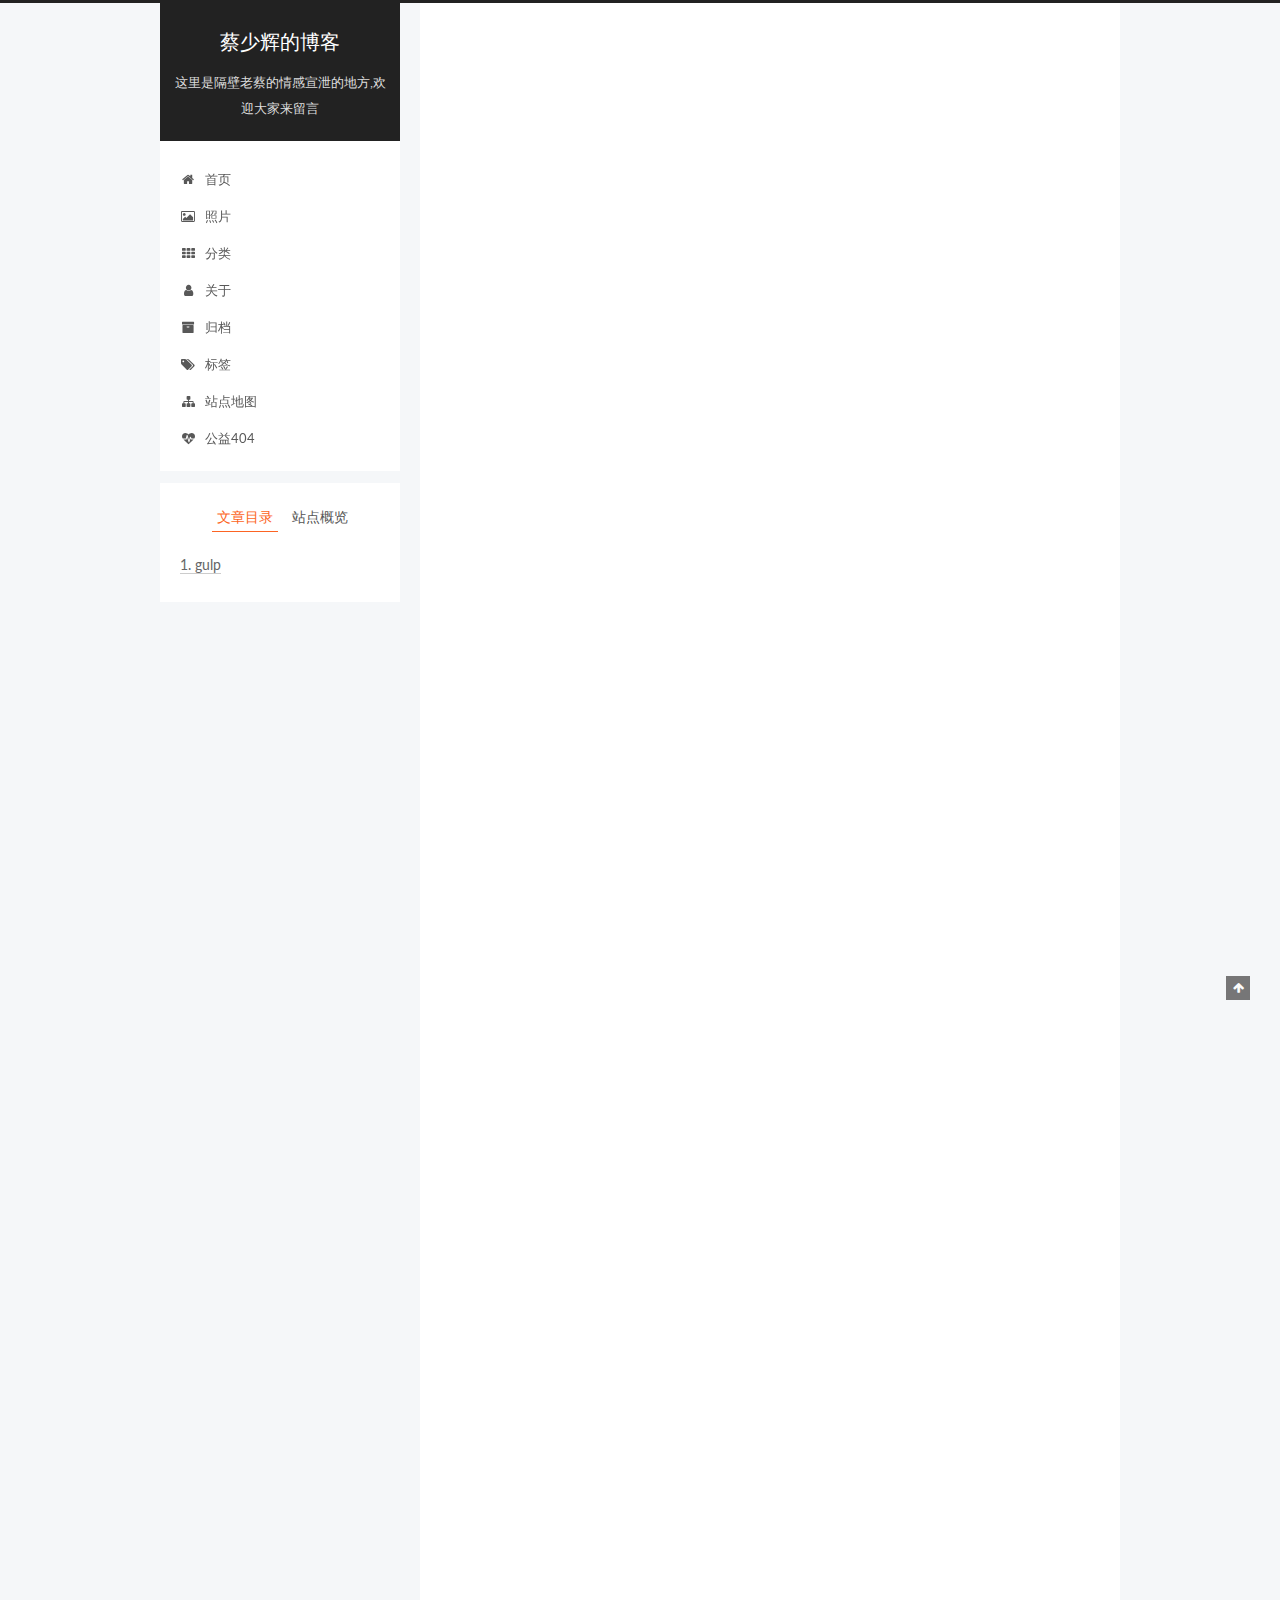
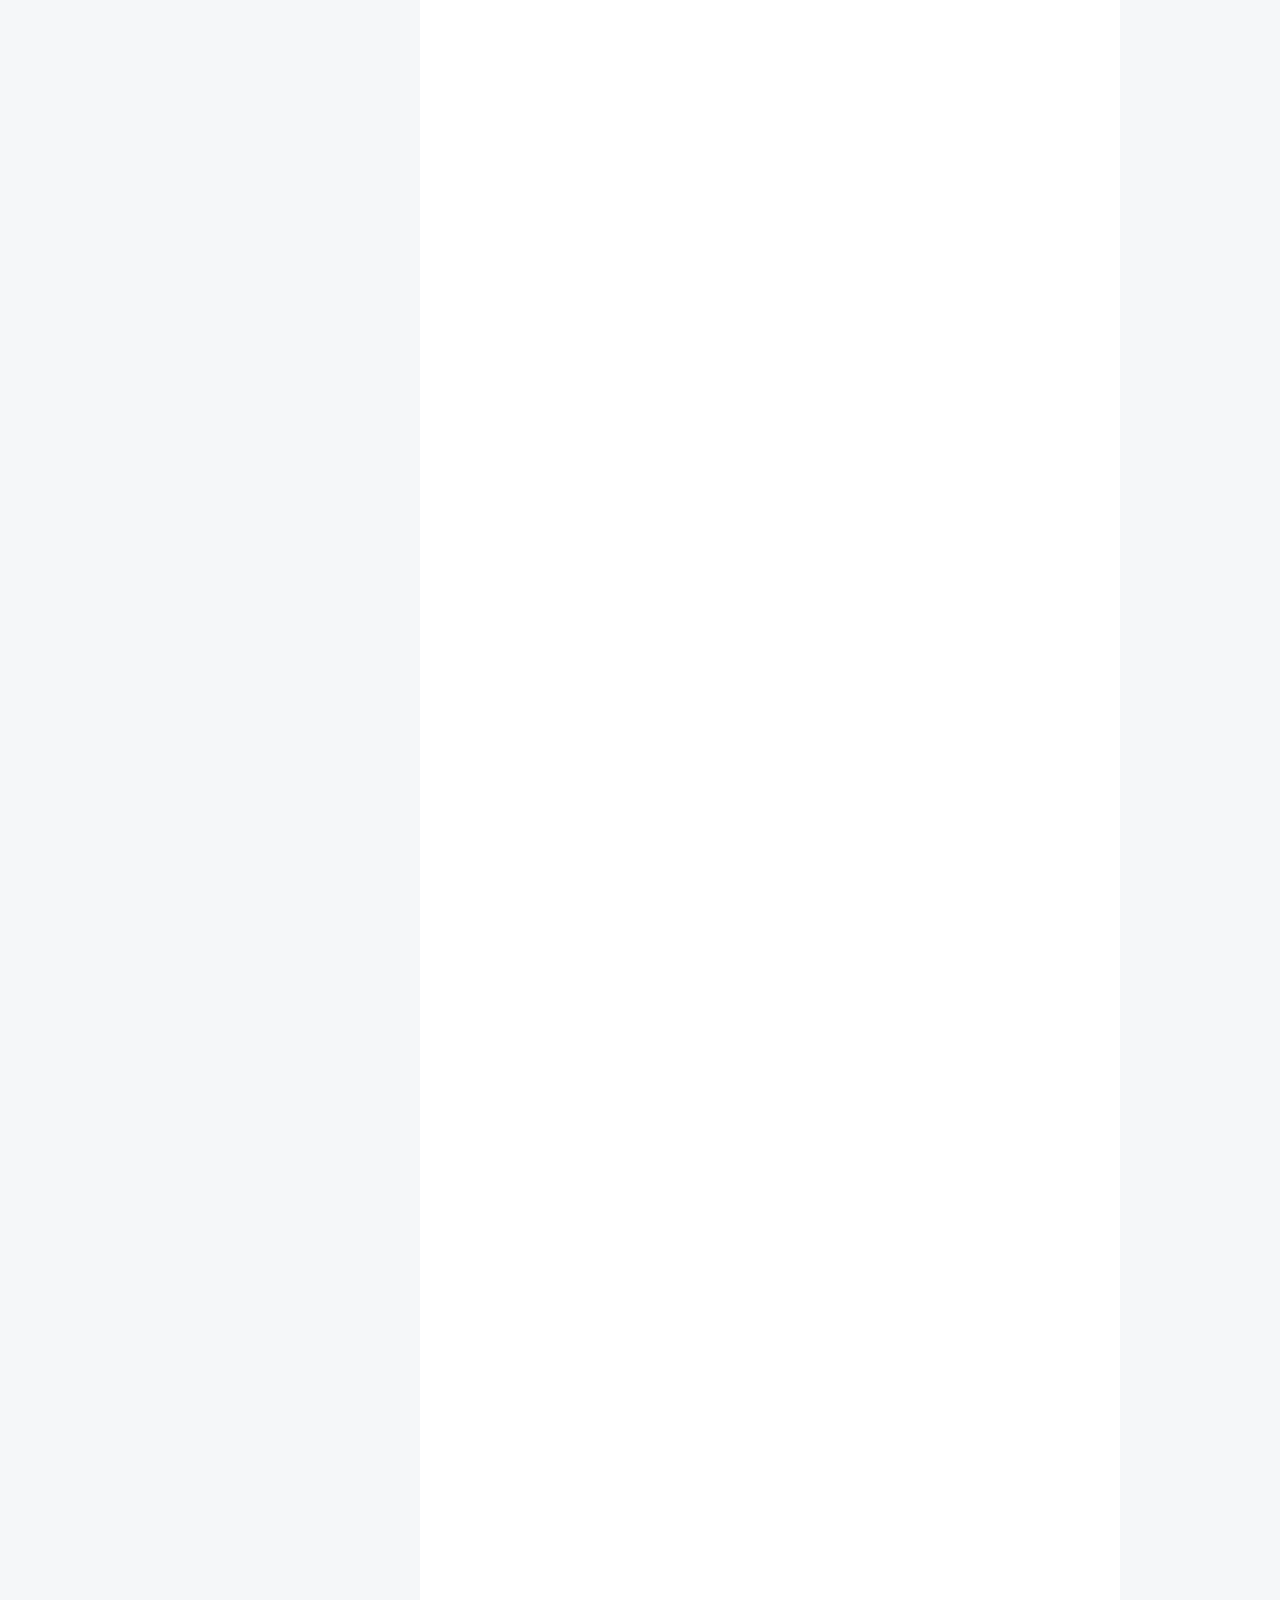
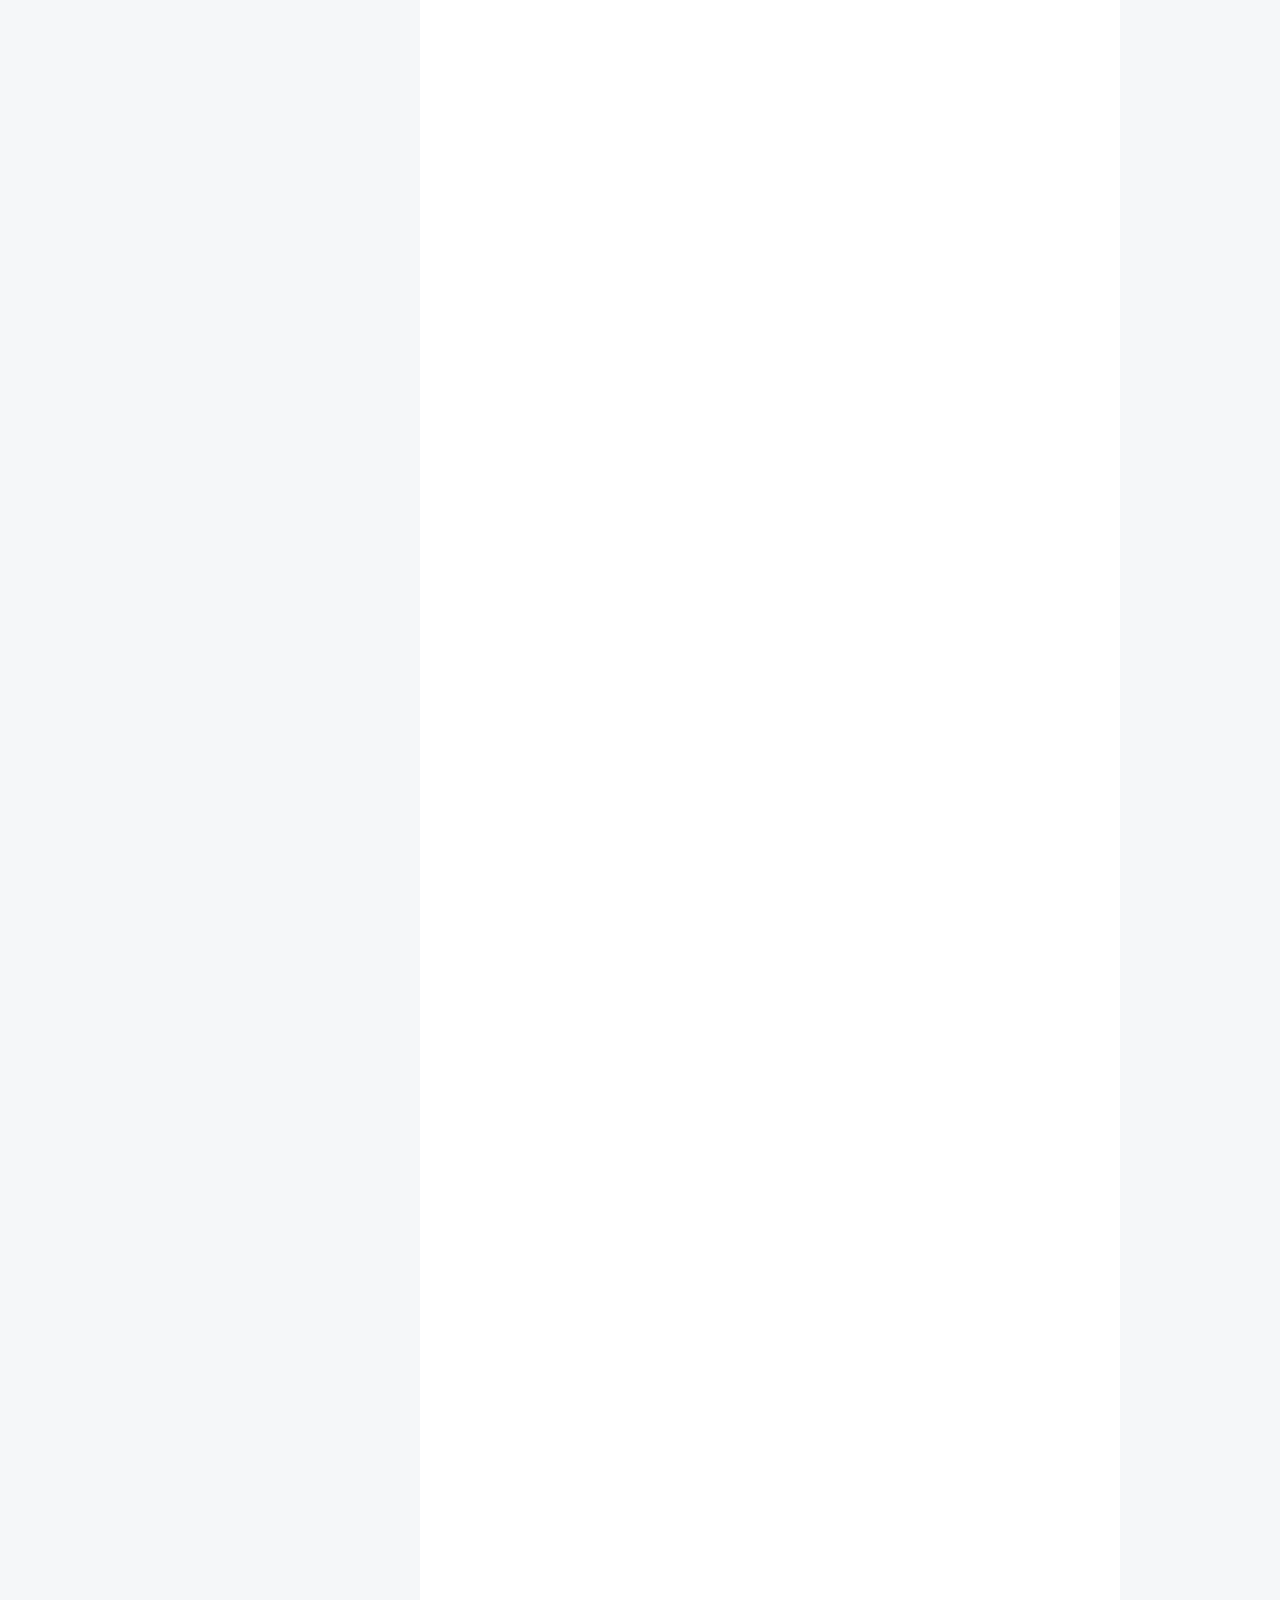
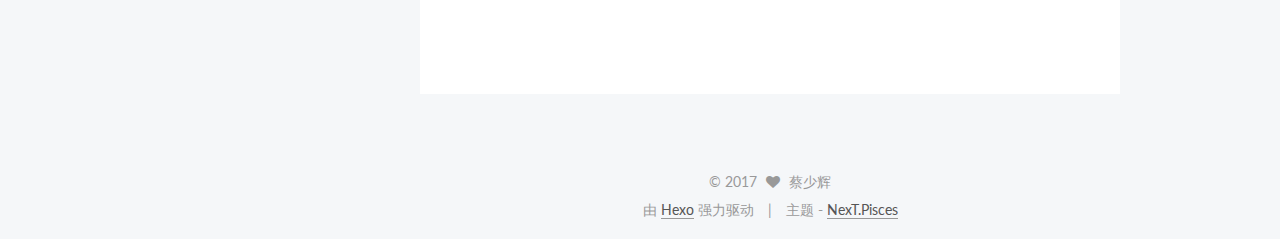
<file: 2017/09/04/gulp使用文档总结/index.html>
<!doctype html>



  


<html class="theme-next pisces use-motion" lang="zh-Hans">
<head>
  <meta charset="UTF-8"/>
<meta http-equiv="X-UA-Compatible" content="IE=edge" />
<meta name="viewport" content="width=device-width, initial-scale=1, maximum-scale=1"/>



<meta http-equiv="Cache-Control" content="no-transform" />
<meta http-equiv="Cache-Control" content="no-siteapp" />















  
  
  <link href="/lib/fancybox/source/jquery.fancybox.css?v=2.1.5" rel="stylesheet" type="text/css" />




  
  
  
  

  
    
    
  

  

  

  

  

  
    
    
    <link href="//fonts.googleapis.com/css?family=Lato:300,300italic,400,400italic,700,700italic&subset=latin,latin-ext" rel="stylesheet" type="text/css">
  






<link href="/lib/font-awesome/css/font-awesome.min.css?v=4.6.2" rel="stylesheet" type="text/css" />

<link href="/css/main.css?v=5.1.0" rel="stylesheet" type="text/css" />


  <meta name="keywords" content="Hexo, NexT" />








  <link rel="shortcut icon" type="image/x-icon" href="/favicon.ico?v=5.1.0" />






<meta name="description" content="gulp123456789多个开发者共同开发一个项目，每位开发者负责不同的模块，这就会造成一个完整的项目实际上是由许多的“代码版段”组成的；使用less、sass等一些预处理程序，降低CSS的维护成本，最终需要将这些预处理程序进行解析；合并css、javascript，压缩html、css、javascript、images可以加速网页打开速度，提升性能；这一系列的任务完全靠手动完成几乎是不可能的">
<meta property="og:type" content="article">
<meta property="og:title" content="gulp使用文档总结">
<meta property="og:url" content="http://yoursite.com/2017/09/04/gulp使用文档总结/index.html">
<meta property="og:site_name" content="蔡少辉的博客">
<meta property="og:description" content="gulp123456789多个开发者共同开发一个项目，每位开发者负责不同的模块，这就会造成一个完整的项目实际上是由许多的“代码版段”组成的；使用less、sass等一些预处理程序，降低CSS的维护成本，最终需要将这些预处理程序进行解析；合并css、javascript，压缩html、css、javascript、images可以加速网页打开速度，提升性能；这一系列的任务完全靠手动完成几乎是不可能的">
<meta property="og:locale" content="zh-Hans">
<meta property="og:updated_time" content="2017-09-04T13:17:47.841Z">
<meta name="twitter:card" content="summary">
<meta name="twitter:title" content="gulp使用文档总结">
<meta name="twitter:description" content="gulp123456789多个开发者共同开发一个项目，每位开发者负责不同的模块，这就会造成一个完整的项目实际上是由许多的“代码版段”组成的；使用less、sass等一些预处理程序，降低CSS的维护成本，最终需要将这些预处理程序进行解析；合并css、javascript，压缩html、css、javascript、images可以加速网页打开速度，提升性能；这一系列的任务完全靠手动完成几乎是不可能的">



<script type="text/javascript" id="hexo.configurations">
  var NexT = window.NexT || {};
  var CONFIG = {
    root: '/',
    scheme: 'Pisces',
    sidebar: {"position":"left","display":"post","offset":12,"offset_float":0,"b2t":false,"scrollpercent":false},
    fancybox: true,
    motion: true,
    duoshuo: {
      userId: '0',
      author: '博主'
    },
    algolia: {
      applicationID: '',
      apiKey: '',
      indexName: '',
      hits: {"per_page":10},
      labels: {"input_placeholder":"Search for Posts","hits_empty":"We didn't find any results for the search: ${query}","hits_stats":"${hits} results found in ${time} ms"}
    }
  };
</script>



  <link rel="canonical" href="http://yoursite.com/2017/09/04/gulp使用文档总结/"/>





  <title> gulp使用文档总结 | 蔡少辉的博客 </title>
</head>

<body itemscope itemtype="http://schema.org/WebPage" lang="zh-Hans">

  














  
  
    
  

  <div class="container sidebar-position-left page-post-detail ">
    <div class="headband"></div>

    <header id="header" class="header" itemscope itemtype="http://schema.org/WPHeader">
      <div class="header-inner"><div class="site-brand-wrapper">
  <div class="site-meta ">
    

    <div class="custom-logo-site-title">
      <a href="/"  class="brand" rel="start">
        <span class="logo-line-before"><i></i></span>
        <span class="site-title">蔡少辉的博客</span>
        <span class="logo-line-after"><i></i></span>
      </a>
    </div>
      
        <p class="site-subtitle">这里是隔壁老蔡的情感宣泄的地方,欢迎大家来留言</p>
      
  </div>

  <div class="site-nav-toggle">
    <button>
      <span class="btn-bar"></span>
      <span class="btn-bar"></span>
      <span class="btn-bar"></span>
    </button>
  </div>
</div>

<nav class="site-nav">
  

  
    <ul id="menu" class="menu">
      
        
        <li class="menu-item menu-item-home">
          <a href="/" rel="section">
            
              <i class="menu-item-icon fa fa-fw fa-home"></i> <br />
            
            首页
          </a>
        </li>
      
        
        <li class="menu-item menu-item-photo">
          <a href="/photo/" rel="section">
            
              <i class="menu-item-icon fa fa-fw fa-image"></i> <br />
            
            照片
          </a>
        </li>
      
        
        <li class="menu-item menu-item-categories">
          <a href="/categories" rel="section">
            
              <i class="menu-item-icon fa fa-fw fa-th"></i> <br />
            
            分类
          </a>
        </li>
      
        
        <li class="menu-item menu-item-about">
          <a href="/about" rel="section">
            
              <i class="menu-item-icon fa fa-fw fa-user"></i> <br />
            
            关于
          </a>
        </li>
      
        
        <li class="menu-item menu-item-archives">
          <a href="/archives" rel="section">
            
              <i class="menu-item-icon fa fa-fw fa-archive"></i> <br />
            
            归档
          </a>
        </li>
      
        
        <li class="menu-item menu-item-tags">
          <a href="/tags" rel="section">
            
              <i class="menu-item-icon fa fa-fw fa-tags"></i> <br />
            
            标签
          </a>
        </li>
      
        
        <li class="menu-item menu-item-sitemap">
          <a href="/sitemap.xml" rel="section">
            
              <i class="menu-item-icon fa fa-fw fa-sitemap"></i> <br />
            
            站点地图
          </a>
        </li>
      
        
        <li class="menu-item menu-item-commonweal">
          <a href="/404.html" rel="section">
            
              <i class="menu-item-icon fa fa-fw fa-heartbeat"></i> <br />
            
            公益404
          </a>
        </li>
      

      
    </ul>
  

  
</nav>



 </div>
    </header>

    <main id="main" class="main">
      <div class="main-inner">
        <div class="content-wrap">
          <div id="content" class="content">
            

  <div id="posts" class="posts-expand">
    

  

  
  
  

  <article class="post post-type-normal " itemscope itemtype="http://schema.org/Article">
    <link itemprop="mainEntityOfPage" href="http://yoursite.com/2017/09/04/gulp使用文档总结/">

    <span hidden itemprop="author" itemscope itemtype="http://schema.org/Person">
      <meta itemprop="name" content="蔡少辉">
      <meta itemprop="description" content="">
      <meta itemprop="image" content="/images/cover.jpg">
    </span>

    <span hidden itemprop="publisher" itemscope itemtype="http://schema.org/Organization">
      <meta itemprop="name" content="蔡少辉的博客">
    </span>

    
      <header class="post-header">

        
        
          <h1 class="post-title" itemprop="name headline">
            
            
              
                gulp使用文档总结
              
            
          </h1>
        

        <div class="post-meta">
          <span class="post-time">
            
              <span class="post-meta-item-icon">
                <i class="fa fa-calendar-o"></i>
              </span>
              
                <span class="post-meta-item-text">发表于</span>
              
              <time title="创建于" itemprop="dateCreated datePublished" datetime="2017-09-04T21:17:24+08:00">
                2017-09-04
              </time>
            

            

            
          </span>

          

          
            
          

          
          

          

          

          

        </div>
      </header>
    


    <div class="post-body" itemprop="articleBody">

      
      

      
        <h1 id="gulp"><a href="#gulp" class="headerlink" title="gulp"></a>gulp</h1><figure class="highlight plain"><table><tr><td class="gutter"><pre><div class="line">1</div><div class="line">2</div><div class="line">3</div><div class="line">4</div><div class="line">5</div><div class="line">6</div><div class="line">7</div><div class="line">8</div><div class="line">9</div></pre></td><td class="code"><pre><div class="line">多个开发者共同开发一个项目，每位开发者负责不同的模块，</div><div class="line">这就会造成一个完整的项目实际上是由许多的“代码版段”组成的；</div><div class="line"></div><div class="line">使用less、sass等一些预处理程序，降低CSS的维护成本，最终需要将这些预处理程序进行解析；</div><div class="line"></div><div class="line">合并css、javascript，压缩html、css、javascript、images可以加速网页打开速度，提升性能；</div><div class="line">这一系列的任务完全靠手动完成几乎是不可能的，借助构建工具可以轻松实现。</div><div class="line">所谓构建工具是指通过简单配置就可以帮我们实现合并、压缩、校验、预处理等一系列任务的软件工具。</div><div class="line">常见的构建工具包括：Grunt、Gulp、F.I.S（百度出品）、webpack</div></pre></td></tr></table></figure>
<h2 id="1-gulp简介"><a href="#1-gulp简介" class="headerlink" title="1. gulp简介"></a>1. gulp简介</h2><ul>
<li>gulp这个软件是用nodejs写的.</li>
<li>gulp是基于流的自动化构建工具</li>
<li>网站开发完成之后,我们要做项目构建,完成之后才可以上线.</li>
<li>项目构建:<ul>
<li>代码压缩.html css js</li>
<li>代码混淆</li>
<li>文件合并</li>
<li>等其它自动化工作. sass转换为css.</li>
</ul>
</li>
<li>这就是gulp做的事情.</li>
</ul>
<h2 id="2-gulp安装"><a href="#2-gulp安装" class="headerlink" title="2. gulp安装"></a>2. gulp安装</h2><ul>
<li><p>首先需要全局安装gulp,如果之前已经全局安装过,可以省略这步.</p>
<figure class="highlight plain"><table><tr><td class="gutter"><pre><div class="line">1</div><div class="line">2</div><div class="line">3</div><div class="line">4</div><div class="line">5</div><div class="line">6</div></pre></td><td class="code"><pre><div class="line">1.        npm install gulp -g   win r键</div><div class="line">global 全局安装. 会把该软件安装到系统目录中.</div><div class="line">我们使用npm下载插件,实际上是从https://www.npmjs.com/下载.</div><div class="line">全局安装的插件 可以在任意的地方使用.</div><div class="line">本地安装的插件 只能在当前项目中使用.</div><div class="line">使用gulp -v命令查看安装的gulp版本 如果可以看到就说明安装成功.</div></pre></td></tr></table></figure>
</li>
<li><ol>
<li>还需要本地安装,在项目目录中.</li>
</ol>
<figure class="highlight plain"><table><tr><td class="gutter"><pre><div class="line">1</div><div class="line">2</div></pre></td><td class="code"><pre><div class="line">先cd 到要安装的目录中 ,用shift加鼠标右键页可以</div><div class="line">npm install gulp --save</div></pre></td></tr></table></figure>
</li>
</ul>
<h2 id="3-gulp使用"><a href="#3-gulp使用" class="headerlink" title="3. gulp使用"></a>3. gulp使用</h2><ul>
<li><ol>
<li>在项目目录中新建1个<code>gulpfile.js</code>文件.</li>
</ol>
</li>
<li><p>在这个文件中写上构建代码.</p>
</li>
<li><p>先引入本地的<code>gulp</code>模块</p>
<figure class="highlight js"><table><tr><td class="gutter"><pre><div class="line">1</div><div class="line">2</div></pre></td><td class="code"><pre><div class="line"><span class="number">4.</span>     <span class="keyword">var</span> gulp = <span class="built_in">require</span>(<span class="string">'gulp'</span>);</div><div class="line"><span class="comment">//这个gulp对象就可以配合插件来进行构建工作.</span></div></pre></td></tr></table></figure>
</li>
</ul>
<h3 id="3-1-创建任务"><a href="#3-1-创建任务" class="headerlink" title="3.1 创建任务"></a>3.1 创建任务</h3><ul>
<li><p>gulp是以任务的形式来执行每一项构建化工作.</p>
</li>
<li><p>调用gulp对象的task方法可以创建任务<br>参数1: 任务名称<br>参数2: 回调函数,执行该任务的时候,要做的事情.</p>
<figure class="highlight js"><table><tr><td class="gutter"><pre><div class="line">1</div><div class="line">2</div><div class="line">3</div></pre></td><td class="code"><pre><div class="line"><span class="number">5.</span>     gulp.task(<span class="string">"testTask"</span>,<span class="function"><span class="keyword">function</span>(<span class="params"></span>)</span>&#123;</div><div class="line">    <span class="built_in">console</span>.log(<span class="string">"我是testTask我被执行了"</span>);</div><div class="line">&#125;);</div></pre></td></tr></table></figure>
</li>
<li><p>这个时候,我们就创建了1个任务<code>testTask</code>,该任务做的事情就是回调函数的事情.</p>
</li>
</ul>
<h3 id="3-2-执行任务"><a href="#3-2-执行任务" class="headerlink" title="3.2 执行任务"></a>3.2 执行任务</h3><ul>
<li><p>如何执行这个gulp任务呢?</p>
</li>
<li><ol>
<li>打开cmd工具,切换工作路径到项目目录,  是gulpfile.js`文件的目录</li>
</ol>
</li>
<li><p>在命令行窗口中使用<code>gulp 任务名称</code>就可以执行指定的任务.</p>
<figure class="highlight plain"><table><tr><td class="gutter"><pre><div class="line">1</div></pre></td><td class="code"><pre><div class="line">gulp testTask</div></pre></td></tr></table></figure>
</li>
<li><p>这个时候,名叫<code>testTask</code>的任务就会被执行.</p>
</li>
</ul>
<h2 id="4-压缩CSS-gulp-cssmin"><a href="#4-压缩CSS-gulp-cssmin" class="headerlink" title="4.压缩CSS gulp-cssmin"></a>4.压缩CSS <code>gulp-cssmin</code></h2><ul>
<li><ol>
<li>先下载 包 npm install gulp-cssmin –save</li>
</ol>
</li>
</ul>
<figure class="highlight plain"><table><tr><td class="gutter"><pre><div class="line">1</div><div class="line">2</div><div class="line">3</div><div class="line">4</div><div class="line">5</div><div class="line">6</div><div class="line">7</div><div class="line">8</div><div class="line">9</div><div class="line">10</div><div class="line">11</div><div class="line">12</div></pre></td><td class="code"><pre><div class="line">&lt;!--var cssmin = require(&quot;gulp-cssmin&quot;);</div><div class="line">gulp.task(&quot;yscss&quot;,function () &#123;</div><div class="line">    gulp.src(&quot;./src/assets/css/reset.css&quot;)</div><div class="line">        .pipe(cssmin())</div><div class="line">        .pipe(gulp.dest(&quot;./dist/assets/css&quot;));</div><div class="line">&#125;); --&gt;</div><div class="line">//1. 压缩所有的css</div><div class="line">gulp.task(&quot;yscss&quot;, function () &#123;</div><div class="line">    gulp.src(&quot;./src/**/*.css&quot;)</div><div class="line">        .pipe(cssmin())</div><div class="line">        .pipe(gulp.dest(&quot;./dist&quot;));</div><div class="line">&#125;);</div></pre></td></tr></table></figure>
<figure class="highlight plain"><table><tr><td class="gutter"><pre><div class="line">1</div></pre></td><td class="code"><pre><div class="line">8.    cmd中执行gulp yscss指令 就会压缩css了</div></pre></td></tr></table></figure>
<h2 id="5-文件监视-watch"><a href="#5-文件监视-watch" class="headerlink" title="5.文件监视 watch"></a>5.文件监视 <code>watch</code></h2><ul>
<li><p>gulp对象提供了一个watch方法</p>
</li>
<li><p>该方法的作用,监视指定文件的变化,</p>
</li>
<li><p>一旦改动,就执行指定的任务</p>
<figure class="highlight js"><table><tr><td class="gutter"><pre><div class="line">1</div><div class="line">2</div></pre></td><td class="code"><pre><div class="line"></div><div class="line"></div></pre></td></tr></table></figure>
</li>
</ul>
<ol>
<li>gulp.task(“watchCss”,function () {<br>//监视指定的css文件.可以使用通配符,一旦文件发送变化,就自动执行yscss任务<br>gulp.watch(“./src/assets/css/reset.css”,[“yscss”]);</li>
</ol>
<figure class="highlight plain"><table><tr><td class="gutter"><pre><div class="line">1</div><div class="line">2</div></pre></td><td class="code"><pre><div class="line">&#125;)</div><div class="line">​</div></pre></td></tr></table></figure>
<figure class="highlight plain"><table><tr><td class="gutter"><pre><div class="line">1</div><div class="line">2</div><div class="line">3</div><div class="line">4</div><div class="line">5</div><div class="line">6</div><div class="line">7</div><div class="line">8</div><div class="line">9</div><div class="line">10</div><div class="line">11</div><div class="line">12</div><div class="line">13</div><div class="line">14</div></pre></td><td class="code"><pre><div class="line"></div><div class="line">- watch方法的第2个参数,还可以是1个回调.当文件发生变化以后,就执行这个回调.</div><div class="line">  10 .      cmd中执行 gulp watchCss就会执行监视命令了  要手动结束ctrl c</div><div class="line"></div><div class="line">## 5.gulp-uglify 压缩js</div><div class="line"></div><div class="line">- 11               先下载 包 npm install gulp-uglify --save</div><div class="line"></div><div class="line">- 压缩混淆js代码,需要`gulp-uglify`插件支持.使用npm安装该插件.</div><div class="line"></div><div class="line">  //2.引入gulp-uglify模块.返回的是1个函数.</div><div class="line">  12         var uglify = require(&quot;gulp-uglify&quot;);</div><div class="line">  //3.新建任务</div><div class="line">  gulp.task(&quot;ysjs&quot;,function()&#123;</div></pre></td></tr></table></figure>
<p>  gulp.src(“./js/app.js”)<br>      .pipe(uglify())<br>      .pipe(gulp.dest(“./dist/js”));<br>  <figure class="highlight plain"><table><tr><td class="gutter"><pre><div class="line">1</div><div class="line">2</div><div class="line">3</div><div class="line">4</div><div class="line">5</div><div class="line">6</div><div class="line">7</div><div class="line">8</div><div class="line">9</div></pre></td><td class="code"><pre><div class="line"></div><div class="line">&#125;);</div><div class="line"></div><div class="line">//   &quot;./src/*.js&quot;  src目录下直接的所有的js文件 不包含子目录.</div><div class="line">//   &quot;./src/**/*.js&quot; 就表示src目录下的所有的js文件 包括子目录.</div><div class="line">//                    这么写的好处 是还会在目标文件中生成同级目录.</div><div class="line"></div><div class="line">//  从选中的js文件中排除指定的文件.</div><div class="line">//  gulp.src([&quot;./src/**/*.js&quot;,&quot;!./src/assets/js/prefixfree.min.js&quot;])</div></pre></td></tr></table></figure></p>
<ol>
<li>gulp.task(“ysjs”, function () {<br>gulp.src([“./src/<em>*/</em>.js”, “!./src/assets/js/prefixfree.min.js”])<br>.pipe(uglify())<br>.pipe(gulp.dest(“./dist”));<br>/<em><br>gulp.src([“./src/movie_list/movie_list.js”,<br>“./src/details/details.js”,<br>“./src/home/home.js”,<br>“./src/app.js”,<br>“./src/service/service.js”<br>])<br>.pipe(uglify())<br>.pipe(gulp.dest(“./dist”));</em>/<br>});</li>
</ol>
<p>​<figure class="highlight plain"><table><tr><td class="gutter"><pre><div class="line">1</div><div class="line">2</div><div class="line">3</div><div class="line">4</div><div class="line">5</div><div class="line">6</div><div class="line">7</div></pre></td><td class="code"><pre><div class="line">```</div><div class="line"></div><div class="line">1. cmd中执行gulp ysjs指令 就会压缩css了    alt+z对压缩文件自动换行</div><div class="line"></div><div class="line">## 6.gulp-concat 合并文件</div><div class="line"></div><div class="line">- 15               先下载 包 npm install gulp-concat --save 下载</div></pre></td></tr></table></figure></p>
<p>16   .gulp.task(“concatFile”,function(){<br>    gulp.src([“./src/js/app.js”,”./src/js/demo.js”])<br>    .pipe(concat(“all.js”))//将待处理的文件进行合并,合并后的新文件的名称为 all.js<br>    .pipe(uglify())//  再混淆  合并并且压缩<br>    .pipe(gulp.dest(“./dist/js”));<br>});<br>​<figure class="highlight plain"><table><tr><td class="gutter"><pre><div class="line">1</div></pre></td><td class="code"><pre><div class="line">17.    执行cmd命令   gulp concatFile</div></pre></td></tr></table></figure></p>
<h2 id="7-gulp-htmlmin-压缩html文件"><a href="#7-gulp-htmlmin-压缩html文件" class="headerlink" title="7.gulp-htmlmin 压缩html文件"></a>7.gulp-htmlmin 压缩html文件</h2><ul>
<li><p>18             先下载 包 npm install gulp-htmlmin –save 下载     </p>
<!--gulp.task("yshtml",function(){

<figure class="highlight plain"><table><tr><td class="gutter"><pre><div class="line">1</div><div class="line">2</div><div class="line">3</div><div class="line">4</div><div class="line">5</div><div class="line">6</div></pre></td><td class="code"><pre><div class="line">gulp.src(&quot;./src/index.html&quot;)</div><div class="line">.pipe(htmlmin(&#123;</div><div class="line">    collapseWhitespace:true, //去空格</div><div class="line">    removeComments:true//去注释</div><div class="line">&#125;))</div><div class="line">.pipe(gulp.dest(&quot;./dist&quot;))</div></pre></td></tr></table></figure>
<p>});–&gt;<br>// 压缩html代码<br>19  gulp.task(“yshtml”, function () {</p>
<figure class="highlight plain"><table><tr><td class="gutter"><pre><div class="line">1</div><div class="line">2</div><div class="line">3</div><div class="line">4</div><div class="line">5</div><div class="line">6</div><div class="line">7</div></pre></td><td class="code"><pre><div class="line">gulp.src([&quot;./src/**/*.html&quot;])</div><div class="line">    //参数百度一下</div><div class="line">    .pipe(htmlmin(&#123;</div><div class="line">        removeComments: true, //清除html注释</div><div class="line">        collapseWhitespace: true //压缩html</div><div class="line">    &#125;))</div><div class="line">    .pipe(gulp.dest(&quot;./dist&quot;))//存到dist文件夹</div></pre></td></tr></table></figure>
<p>});</p>
<ol>
<li>执行cmd命令   gulp yshtml  </li>
</ol>
</li>
</ul>
<h2 id="8-gulp-sass-将sass转换为-css"><a href="#8-gulp-sass-将sass转换为-css" class="headerlink" title="8.gulp-sass 将sass转换为 css"></a>8.gulp-sass 将sass转换为 css</h2><figure class="highlight javascript"><table><tr><td class="gutter"><pre><div class="line">1</div><div class="line">2</div><div class="line">3</div><div class="line">4</div><div class="line">5</div><div class="line">6</div></pre></td><td class="code"><pre><div class="line">gulp.task(<span class="string">"sass2css"</span>,<span class="function"><span class="keyword">function</span>(<span class="params"></span>)</span>&#123;</div><div class="line">    gulp.src(<span class="string">"./src/css/index.scss"</span>)</div><div class="line">    .pipe(sass())</div><div class="line">    .pipe(cssmin())</div><div class="line">    .pipe(gulp.dest(<span class="string">"./dist/css"</span>));</div><div class="line">&#125;);</div></pre></td></tr></table></figure>
<h2 id="9-gulp-less-将less转换为-css"><a href="#9-gulp-less-将less转换为-css" class="headerlink" title="9. gulp-less 将less转换为 css"></a>9. gulp-less 将less转换为 css</h2><h2 id="10-gulp-imagemin-压缩图片"><a href="#10-gulp-imagemin-压缩图片" class="headerlink" title="10. gulp-imagemin 压缩图片"></a>10. gulp-imagemin 压缩图片</h2><h2 id="gulp使用总结"><a href="#gulp使用总结" class="headerlink" title="gulp使用总结"></a>gulp使用总结</h2><ol>
<li><p>首先需要全局安装gulp,如果之前已经全局安装过,可以省略这步.<br>npm install gulp -g   win r键</p>
</li>
<li><p>本地安装,在项目目录中.<br>先cd 到要安装的目录中用shift加鼠标右键页可以<br>npm install gulp –save  </p>
</li>
<li><p>在项目目录中新建1个<code>gulpfile.js</code>文件.<br>在这个文件中写上构建代码.</p>
</li>
<li><p>下载 压缩css包 npm install gulp-cssmin –save<br>下载 压缩js包  npm install gulp-uglify –save<br>下载 代码合并包  npm install gulp-concat –save<br>下载 压缩html包 npm install gulp-htmlmin –save   </p>
</li>
<li><p>引包<br>var gulp = require(“gulp”);</p>
<p> var cssmin = require(“gulp-cssmin”);<br>//cssmin是1个函数.    css包<br>//绝大多数的关卡都是1个函数.</p>
<p>var uglify = require(“gulp-uglify”);<br>//是1个函数.   js包</p>
<p>var concat = require(“gulp-concat”);<br>//是1个函数   合并包</p>
<p>var htmlmin = require(“gulp-htmlmin”);<br>//函数        html包</p>
</li>
<li><p>压缩css  判断是否要排除第三方文件<br>gulp.task(“yscss”, function () {<br>gulp.src(“./src/<em>*/</em>.css”)</p>
<figure class="highlight plain"><table><tr><td class="gutter"><pre><div class="line">1</div><div class="line">2</div></pre></td><td class="code"><pre><div class="line">.pipe(cssmin())</div><div class="line">.pipe(gulp.dest(&quot;./dist&quot;));</div></pre></td></tr></table></figure>
<p>});</p>
</li>
<li><p>执行cmd命令   gulp yscss   alt+z对压缩文件自动换行</p>
</li>
<li><p>合并和 压缩js   排除第三方文件,合并自己写的js代码,体积小的合并<br>要注意每个js文件开头和结尾要用 ; 隔开<br>gulp.task(“ysjs”, function () {<br>gulp.src([“./src/<em>*/</em>.js”, “!./src/assets/js/prefixfree.min.js”])</p>
<figure class="highlight plain"><table><tr><td class="gutter"><pre><div class="line">1</div><div class="line">2</div><div class="line">3</div></pre></td><td class="code"><pre><div class="line">.pipe(concat(&quot;app.js&quot;))</div><div class="line">.pipe(uglify())</div><div class="line">.pipe(gulp.dest(&quot;./dist/assets/js&quot;))</div></pre></td></tr></table></figure>
<p>});</p>
</li>
<li><p>执行cmd命令  gulp ysjs   alt+z对压缩文件自动换行</p>
</li>
<li><p>改html引入的js文件 <script src="./assets/js/app.js"></script></p>
</li>
<li><p>压缩html代码  判断是否要排除第三方文件<br>gulp.task(“yshtml”, function () {<br>gulp.src(“./src/<em>*/</em>.html”)</p>
<figure class="highlight plain"><table><tr><td class="gutter"><pre><div class="line">1</div><div class="line">2</div><div class="line">3</div><div class="line">4</div><div class="line">5</div><div class="line">6</div></pre></td><td class="code"><pre><div class="line">//参数百度</div><div class="line">.pipe(htmlmin(&#123;</div><div class="line">    removeComments: true,//清除html注释</div><div class="line">    collapseWhitespace: true //压缩html代码</div><div class="line">&#125;))</div><div class="line">.pipe(gulp.dest(&quot;./dist&quot;))</div></pre></td></tr></table></figure>
<p>});</p>
</li>
<li><p>执行cmd命令  gulp yshtml  打开文件alt+z对压缩文件自动换行</p>
</li>
<li><p>有一些排除的文件没移动到压缩文件,需要手动的把这些文件移到对应的目录,列如<br>img文件夹,排除的文件,或者第三方文件等</p>
</li>
</ol>
--></li></ul>
      
    </div>

    <div>
      
        

      
    </div>

    <div>
      
        

      
    </div>

    <div>
      
        

      
    </div>

    <footer class="post-footer">
      

      
        
      

      
        <div class="post-nav">
          <div class="post-nav-next post-nav-item">
            
          </div>

          <span class="post-nav-divider"></span>

          <div class="post-nav-prev post-nav-item">
            
              <a href="/2017/09/04/hexo博客制作/" rel="prev" title="hexo博客制作">
                hexo博客制作 <i class="fa fa-chevron-right"></i>
              </a>
            
          </div>
        </div>
      

      
      
    </footer>
  </article>



    <div class="post-spread">
      
    </div>
  </div>


          </div>
          


          
  <div class="comments" id="comments">
    
  </div>


        </div>
        
          
  
  <div class="sidebar-toggle">
    <div class="sidebar-toggle-line-wrap">
      <span class="sidebar-toggle-line sidebar-toggle-line-first"></span>
      <span class="sidebar-toggle-line sidebar-toggle-line-middle"></span>
      <span class="sidebar-toggle-line sidebar-toggle-line-last"></span>
    </div>
  </div>

  <aside id="sidebar" class="sidebar">
    <div class="sidebar-inner">

      

      
        <ul class="sidebar-nav motion-element">
          <li class="sidebar-nav-toc sidebar-nav-active" data-target="post-toc-wrap" >
            文章目录
          </li>
          <li class="sidebar-nav-overview" data-target="site-overview">
            站点概览
          </li>
        </ul>
      

      <section class="site-overview sidebar-panel">
        <div class="site-author motion-element" itemprop="author" itemscope itemtype="http://schema.org/Person">
          <img class="site-author-image" itemprop="image"
               src="/images/cover.jpg"
               alt="蔡少辉" />
          <p class="site-author-name" itemprop="name">蔡少辉</p>
           
              <p class="site-description motion-element" itemprop="description">真正的隔壁老蔡,你值得拥有,送你一个原谅帽</p>
          
        </div>
        <nav class="site-state motion-element">

          
            <div class="site-state-item site-state-posts">
              <a href="/archives">
                <span class="site-state-item-count">3</span>
                <span class="site-state-item-name">日志</span>
              </a>
            </div>
          

          

          

        </nav>

        

        <div class="links-of-author motion-element">
          
        </div>

        
        

        
        

        


      </section>

      
      <!--noindex-->
        <section class="post-toc-wrap motion-element sidebar-panel sidebar-panel-active">
          <div class="post-toc">

            
              
            

            
              <div class="post-toc-content"><ol class="nav"><li class="nav-item nav-level-1"><a class="nav-link" href="#gulp"><span class="nav-number">1.</span> <span class="nav-text">gulp</span></a><ol class="nav-child"><li class="nav-item nav-level-2"><a class="nav-link" href="#1-gulp简介"><span class="nav-number">1.1.</span> <span class="nav-text">1. gulp简介</span></a></li><li class="nav-item nav-level-2"><a class="nav-link" href="#2-gulp安装"><span class="nav-number">1.2.</span> <span class="nav-text">2. gulp安装</span></a></li><li class="nav-item nav-level-2"><a class="nav-link" href="#3-gulp使用"><span class="nav-number">1.3.</span> <span class="nav-text">3. gulp使用</span></a><ol class="nav-child"><li class="nav-item nav-level-3"><a class="nav-link" href="#3-1-创建任务"><span class="nav-number">1.3.1.</span> <span class="nav-text">3.1 创建任务</span></a></li><li class="nav-item nav-level-3"><a class="nav-link" href="#3-2-执行任务"><span class="nav-number">1.3.2.</span> <span class="nav-text">3.2 执行任务</span></a></li></ol></li><li class="nav-item nav-level-2"><a class="nav-link" href="#4-压缩CSS-gulp-cssmin"><span class="nav-number">1.4.</span> <span class="nav-text">4.压缩CSS gulp-cssmin</span></a></li><li class="nav-item nav-level-2"><a class="nav-link" href="#5-文件监视-watch"><span class="nav-number">1.5.</span> <span class="nav-text">5.文件监视 watch</span></a></li><li class="nav-item nav-level-2"><a class="nav-link" href="#7-gulp-htmlmin-压缩html文件"><span class="nav-number">1.6.</span> <span class="nav-text">7.gulp-htmlmin 压缩html文件</span></a></li></ol></li></ol></div>
            

          </div>
        </section>
      <!--/noindex-->
      

      

    </div>
  </aside>


        
      </div>
    </main>

    <footer id="footer" class="footer">
      <div class="footer-inner">
        <div class="copyright" >
  
  &copy; 
  <span itemprop="copyrightYear">2017</span>
  <span class="with-love">
    <i class="fa fa-heart"></i>
  </span>
  <span class="author" itemprop="copyrightHolder">蔡少辉</span>
</div>


<div class="powered-by">
  由 <a class="theme-link" href="https://hexo.io">Hexo</a> 强力驱动
</div>

<div class="theme-info">
  主题 -
  <a class="theme-link" href="https://github.com/iissnan/hexo-theme-next">
    NexT.Pisces
  </a>
</div>


        

        
      </div>
    </footer>

    
      <div class="back-to-top">
        <i class="fa fa-arrow-up"></i>
        
      </div>
    

  </div>

  

<script type="text/javascript">
  if (Object.prototype.toString.call(window.Promise) !== '[object Function]') {
    window.Promise = null;
  }
</script>









  






  
  <script type="text/javascript" src="/lib/jquery/index.js?v=2.1.3"></script>

  
  <script type="text/javascript" src="/lib/fastclick/lib/fastclick.min.js?v=1.0.6"></script>

  
  <script type="text/javascript" src="/lib/jquery_lazyload/jquery.lazyload.js?v=1.9.7"></script>

  
  <script type="text/javascript" src="/lib/velocity/velocity.min.js?v=1.2.1"></script>

  
  <script type="text/javascript" src="/lib/velocity/velocity.ui.min.js?v=1.2.1"></script>

  
  <script type="text/javascript" src="/lib/fancybox/source/jquery.fancybox.pack.js?v=2.1.5"></script>


  


  <script type="text/javascript" src="/js/src/utils.js?v=5.1.0"></script>

  <script type="text/javascript" src="/js/src/motion.js?v=5.1.0"></script>



  
  


  <script type="text/javascript" src="/js/src/affix.js?v=5.1.0"></script>

  <script type="text/javascript" src="/js/src/schemes/pisces.js?v=5.1.0"></script>



  
  <script type="text/javascript" src="/js/src/scrollspy.js?v=5.1.0"></script>
<script type="text/javascript" src="/js/src/post-details.js?v=5.1.0"></script>



  


  <script type="text/javascript" src="/js/src/bootstrap.js?v=5.1.0"></script>



  


  




	





  





  





  






  





  

  

  

  

</body>
</html>
</file>
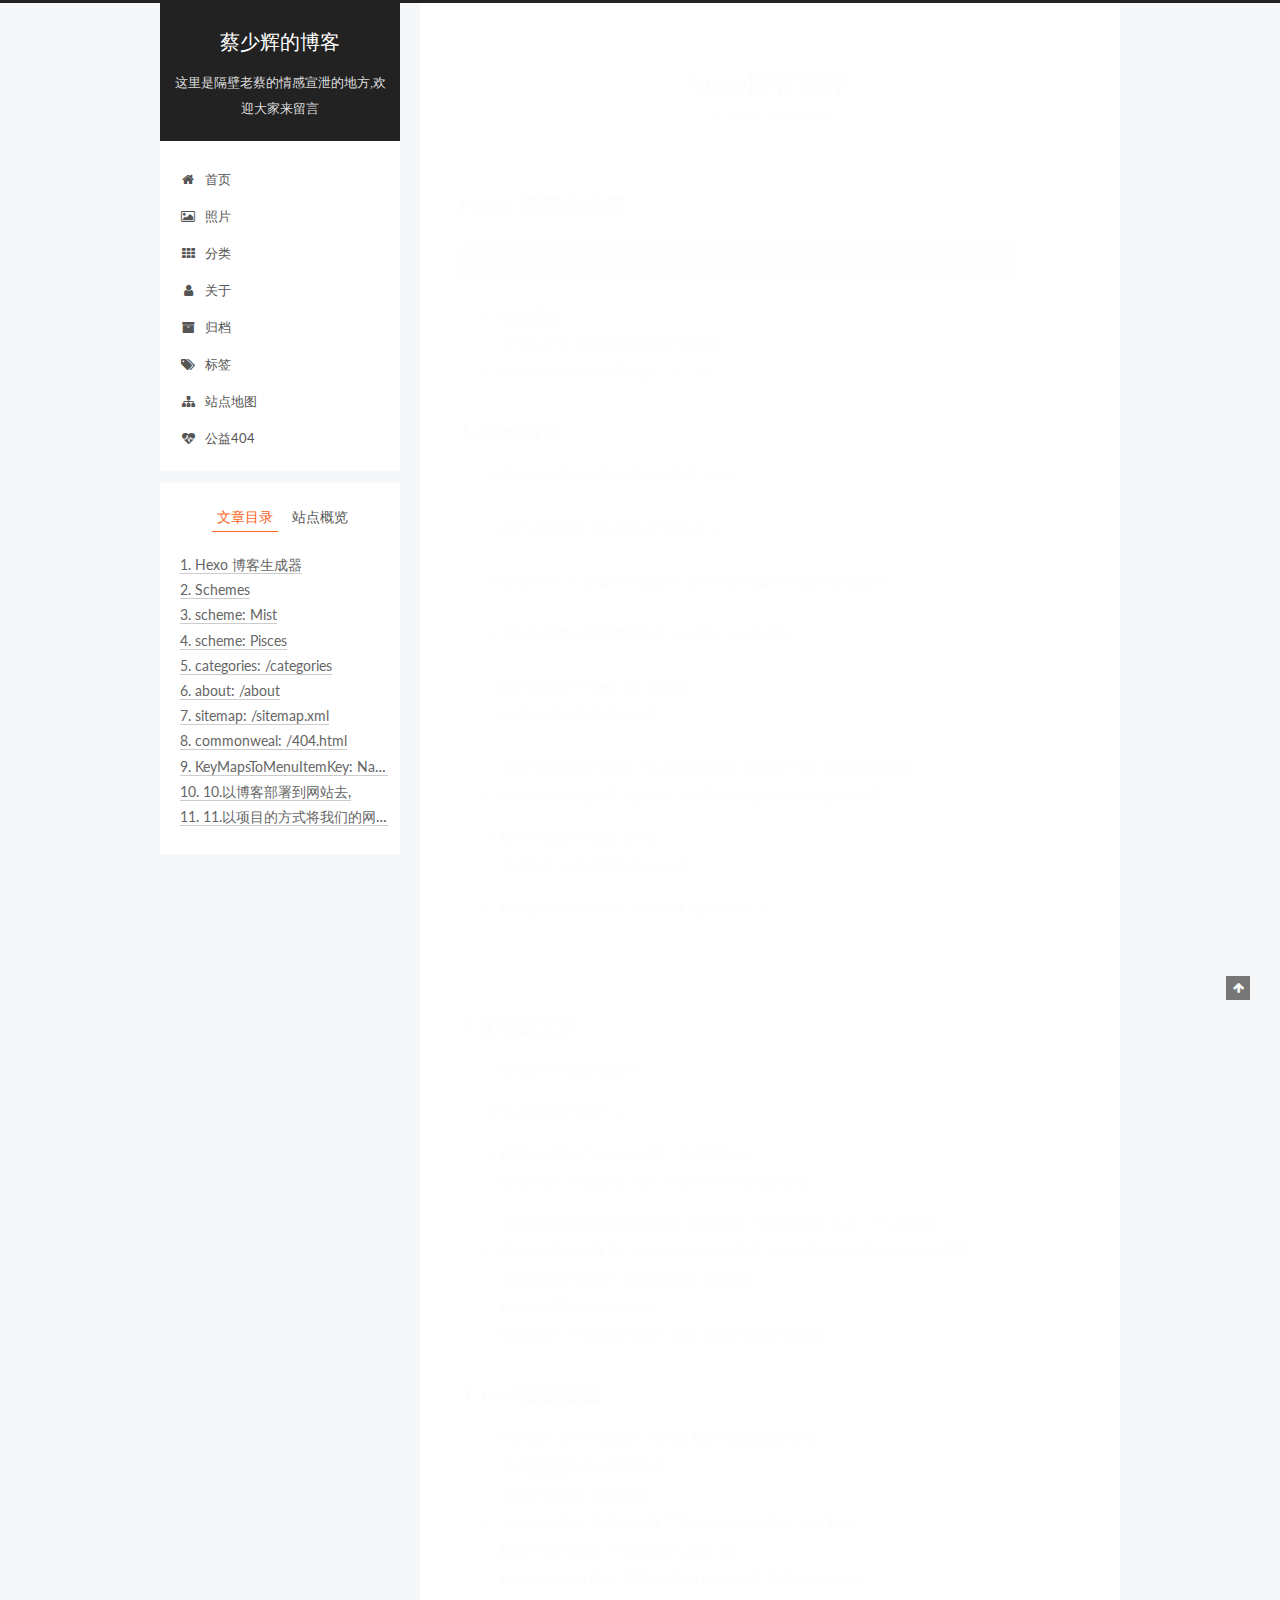
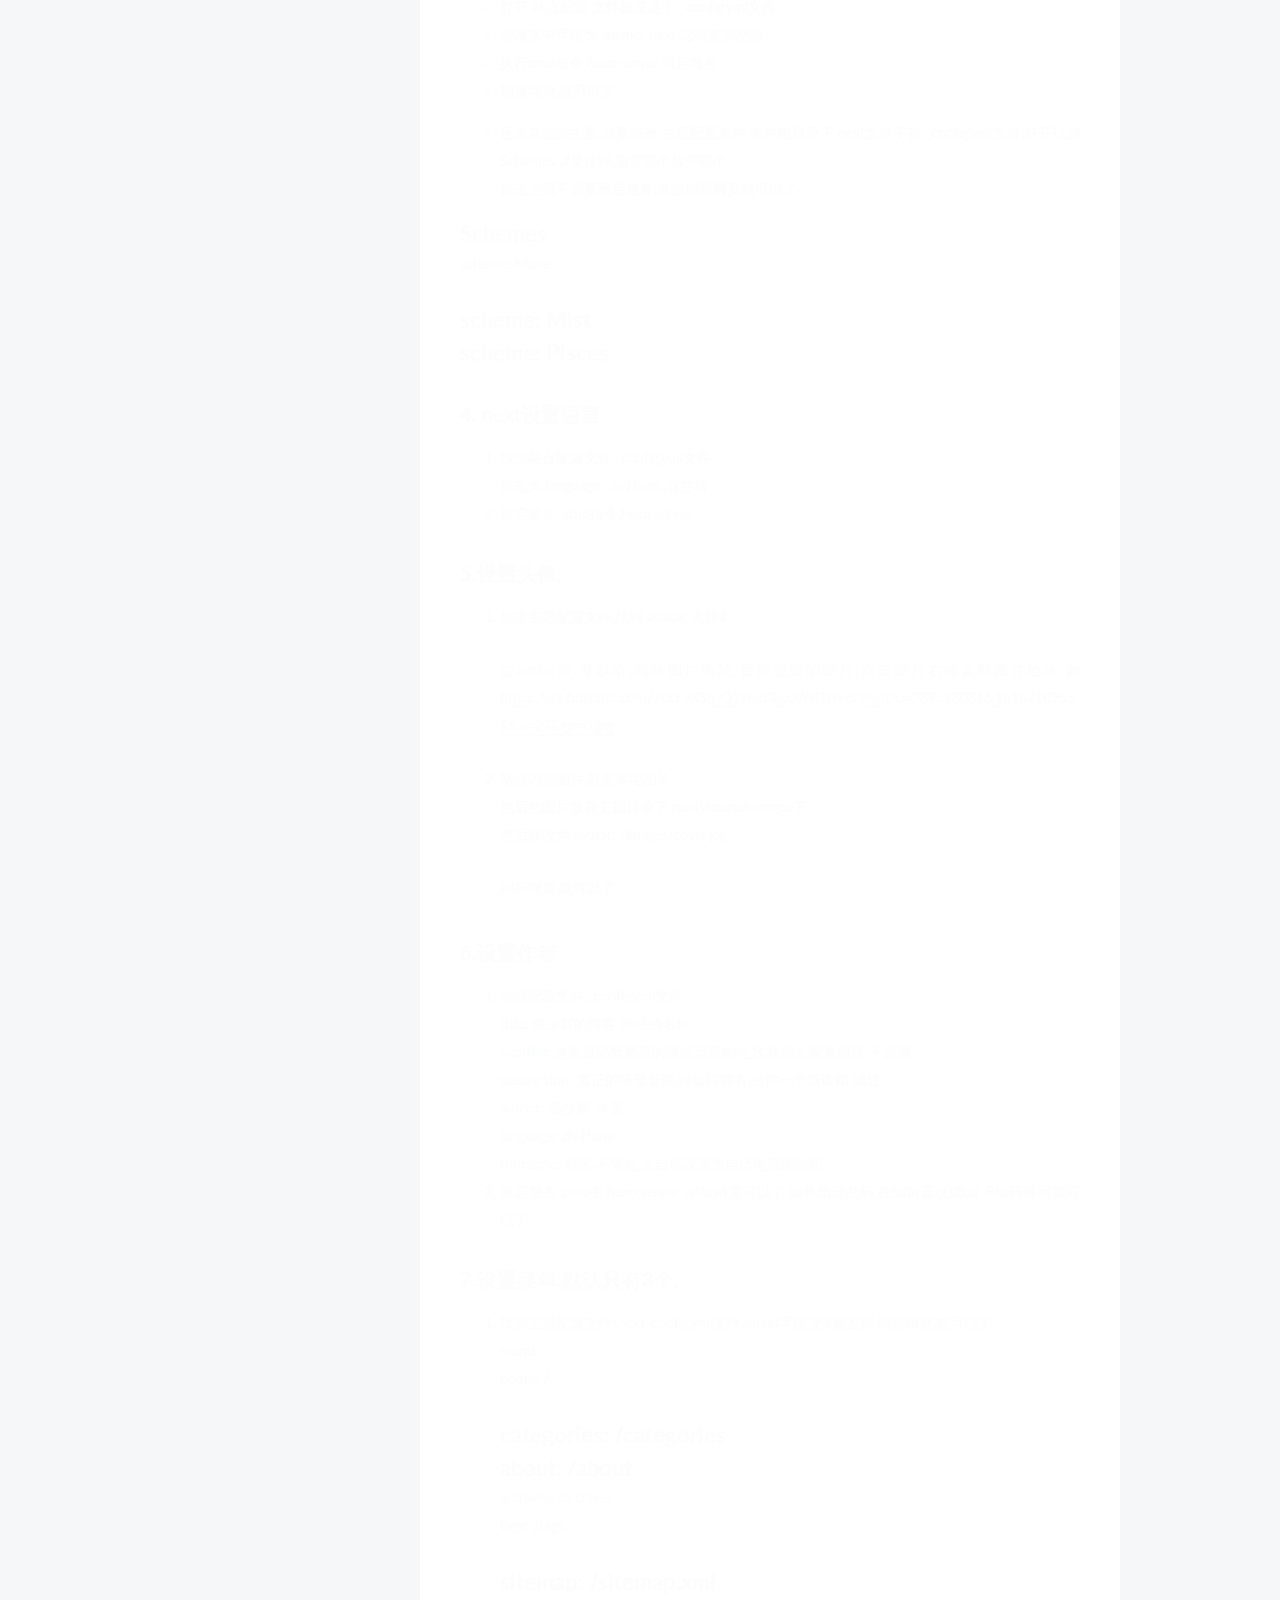
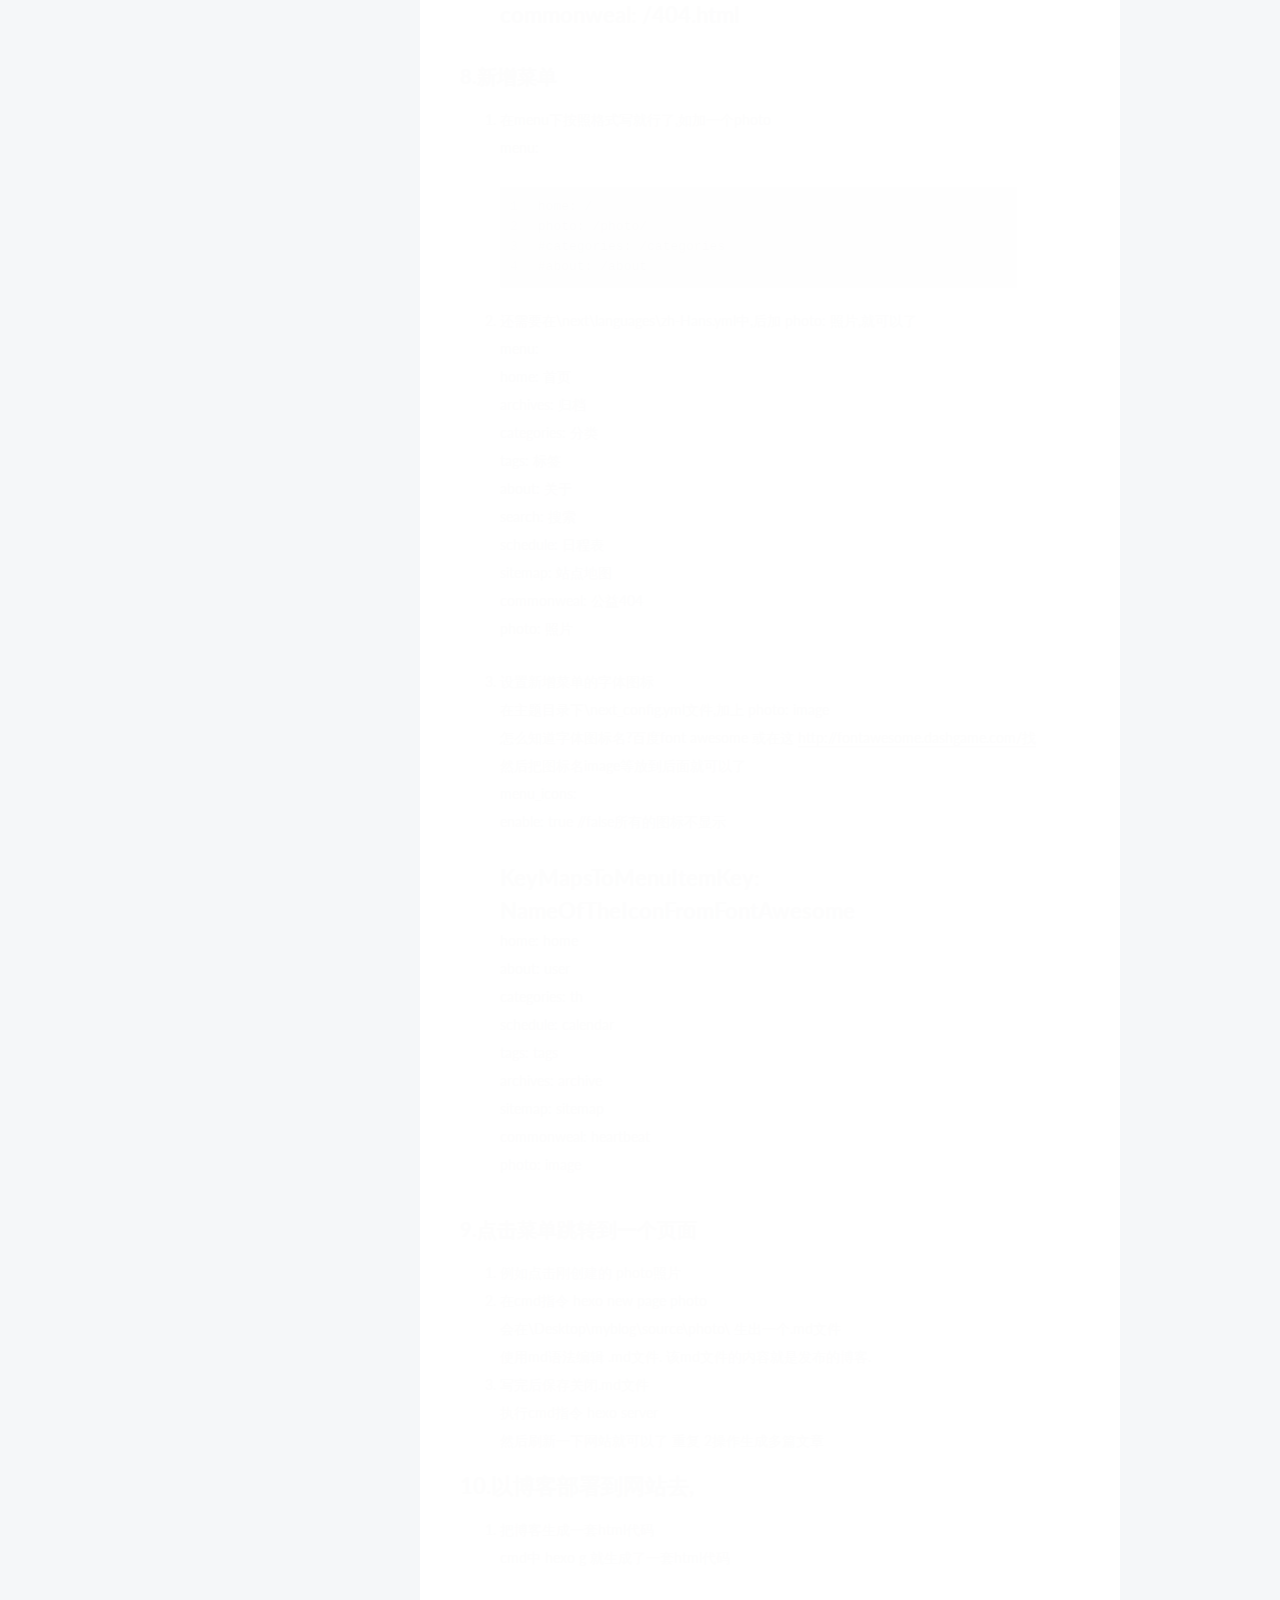
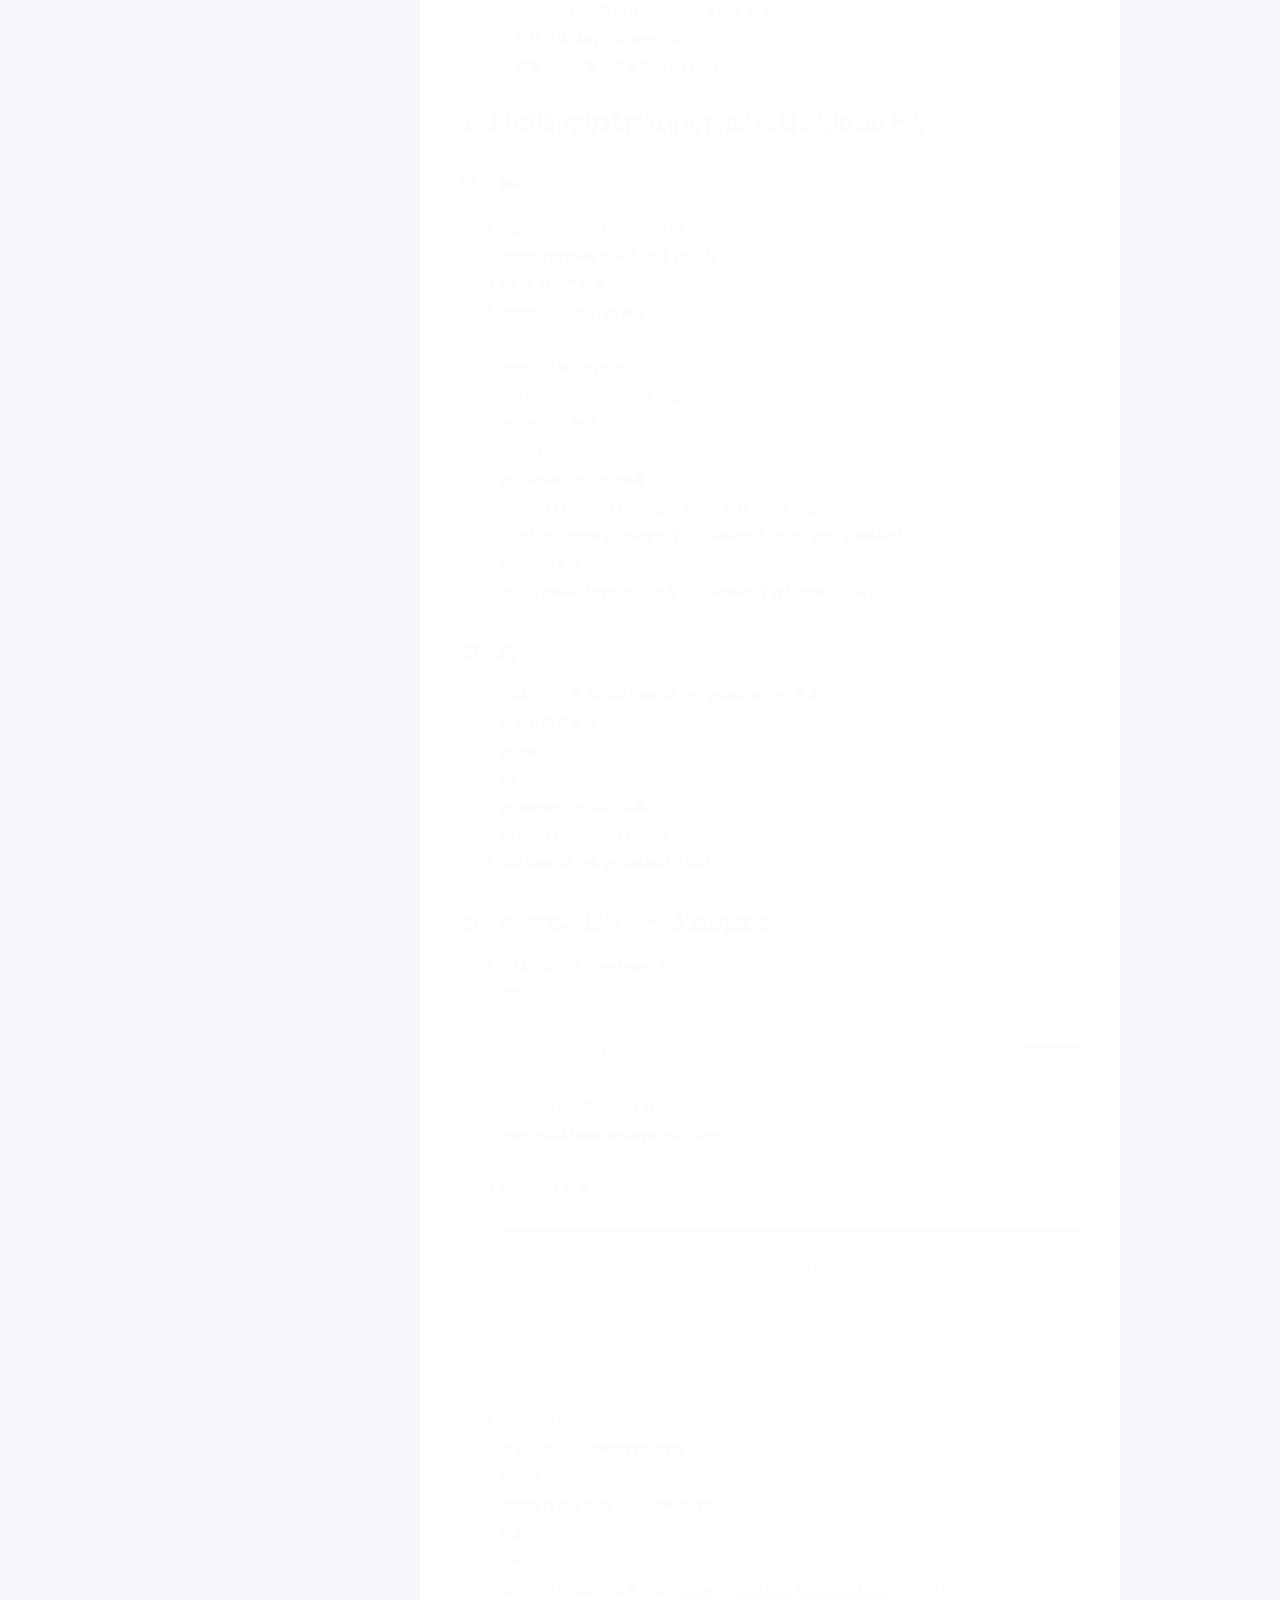
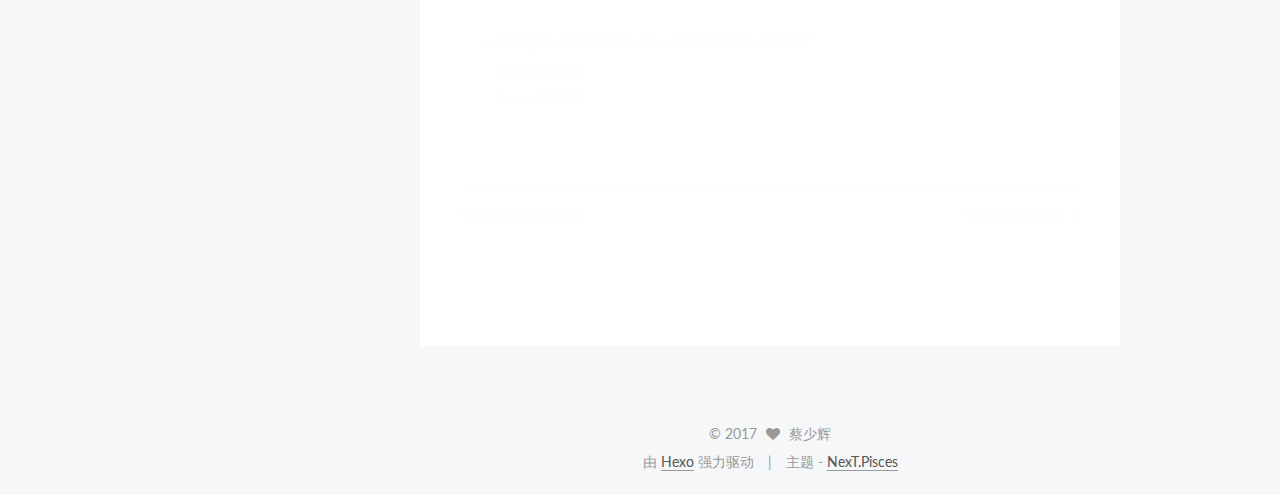
<file: 2017/09/04/hexo博客制作/index.html>
<!doctype html>



  


<html class="theme-next pisces use-motion" lang="zh-Hans">
<head>
  <meta charset="UTF-8"/>
<meta http-equiv="X-UA-Compatible" content="IE=edge" />
<meta name="viewport" content="width=device-width, initial-scale=1, maximum-scale=1"/>



<meta http-equiv="Cache-Control" content="no-transform" />
<meta http-equiv="Cache-Control" content="no-siteapp" />















  
  
  <link href="/lib/fancybox/source/jquery.fancybox.css?v=2.1.5" rel="stylesheet" type="text/css" />




  
  
  
  

  
    
    
  

  

  

  

  

  
    
    
    <link href="//fonts.googleapis.com/css?family=Lato:300,300italic,400,400italic,700,700italic&subset=latin,latin-ext" rel="stylesheet" type="text/css">
  






<link href="/lib/font-awesome/css/font-awesome.min.css?v=4.6.2" rel="stylesheet" type="text/css" />

<link href="/css/main.css?v=5.1.0" rel="stylesheet" type="text/css" />


  <meta name="keywords" content="Hexo, NexT" />








  <link rel="shortcut icon" type="image/x-icon" href="/favicon.ico?v=5.1.0" />






<meta name="description" content="Hexo 博客生成器1Hexo是1个工具,可以快速的将markdown文件转换为一个博客网站.  Hexo官网 台湾人开发. 有比较详尽的中文文档. hexo是基于nodejs开发的一个工具.  1.Hexo安装 使用npm工具全局安装hexo环境 win -r 执行cmd指令  npm install hexo-cli -g`  使用  hexo -v    查看hexo的版本 如果有显示版本">
<meta property="og:type" content="article">
<meta property="og:title" content="hexo博客制作">
<meta property="og:url" content="http://yoursite.com/2017/09/04/hexo博客制作/index.html">
<meta property="og:site_name" content="蔡少辉的博客">
<meta property="og:description" content="Hexo 博客生成器1Hexo是1个工具,可以快速的将markdown文件转换为一个博客网站.  Hexo官网 台湾人开发. 有比较详尽的中文文档. hexo是基于nodejs开发的一个工具.  1.Hexo安装 使用npm工具全局安装hexo环境 win -r 执行cmd指令  npm install hexo-cli -g`  使用  hexo -v    查看hexo的版本 如果有显示版本">
<meta property="og:locale" content="zh-Hans">
<meta property="og:updated_time" content="2017-09-04T13:19:23.873Z">
<meta name="twitter:card" content="summary">
<meta name="twitter:title" content="hexo博客制作">
<meta name="twitter:description" content="Hexo 博客生成器1Hexo是1个工具,可以快速的将markdown文件转换为一个博客网站.  Hexo官网 台湾人开发. 有比较详尽的中文文档. hexo是基于nodejs开发的一个工具.  1.Hexo安装 使用npm工具全局安装hexo环境 win -r 执行cmd指令  npm install hexo-cli -g`  使用  hexo -v    查看hexo的版本 如果有显示版本">



<script type="text/javascript" id="hexo.configurations">
  var NexT = window.NexT || {};
  var CONFIG = {
    root: '/',
    scheme: 'Pisces',
    sidebar: {"position":"left","display":"post","offset":12,"offset_float":0,"b2t":false,"scrollpercent":false},
    fancybox: true,
    motion: true,
    duoshuo: {
      userId: '0',
      author: '博主'
    },
    algolia: {
      applicationID: '',
      apiKey: '',
      indexName: '',
      hits: {"per_page":10},
      labels: {"input_placeholder":"Search for Posts","hits_empty":"We didn't find any results for the search: ${query}","hits_stats":"${hits} results found in ${time} ms"}
    }
  };
</script>



  <link rel="canonical" href="http://yoursite.com/2017/09/04/hexo博客制作/"/>





  <title> hexo博客制作 | 蔡少辉的博客 </title>
</head>

<body itemscope itemtype="http://schema.org/WebPage" lang="zh-Hans">

  














  
  
    
  

  <div class="container sidebar-position-left page-post-detail ">
    <div class="headband"></div>

    <header id="header" class="header" itemscope itemtype="http://schema.org/WPHeader">
      <div class="header-inner"><div class="site-brand-wrapper">
  <div class="site-meta ">
    

    <div class="custom-logo-site-title">
      <a href="/"  class="brand" rel="start">
        <span class="logo-line-before"><i></i></span>
        <span class="site-title">蔡少辉的博客</span>
        <span class="logo-line-after"><i></i></span>
      </a>
    </div>
      
        <p class="site-subtitle">这里是隔壁老蔡的情感宣泄的地方,欢迎大家来留言</p>
      
  </div>

  <div class="site-nav-toggle">
    <button>
      <span class="btn-bar"></span>
      <span class="btn-bar"></span>
      <span class="btn-bar"></span>
    </button>
  </div>
</div>

<nav class="site-nav">
  

  
    <ul id="menu" class="menu">
      
        
        <li class="menu-item menu-item-home">
          <a href="/" rel="section">
            
              <i class="menu-item-icon fa fa-fw fa-home"></i> <br />
            
            首页
          </a>
        </li>
      
        
        <li class="menu-item menu-item-photo">
          <a href="/photo/" rel="section">
            
              <i class="menu-item-icon fa fa-fw fa-image"></i> <br />
            
            照片
          </a>
        </li>
      
        
        <li class="menu-item menu-item-categories">
          <a href="/categories" rel="section">
            
              <i class="menu-item-icon fa fa-fw fa-th"></i> <br />
            
            分类
          </a>
        </li>
      
        
        <li class="menu-item menu-item-about">
          <a href="/about" rel="section">
            
              <i class="menu-item-icon fa fa-fw fa-user"></i> <br />
            
            关于
          </a>
        </li>
      
        
        <li class="menu-item menu-item-archives">
          <a href="/archives" rel="section">
            
              <i class="menu-item-icon fa fa-fw fa-archive"></i> <br />
            
            归档
          </a>
        </li>
      
        
        <li class="menu-item menu-item-tags">
          <a href="/tags" rel="section">
            
              <i class="menu-item-icon fa fa-fw fa-tags"></i> <br />
            
            标签
          </a>
        </li>
      
        
        <li class="menu-item menu-item-sitemap">
          <a href="/sitemap.xml" rel="section">
            
              <i class="menu-item-icon fa fa-fw fa-sitemap"></i> <br />
            
            站点地图
          </a>
        </li>
      
        
        <li class="menu-item menu-item-commonweal">
          <a href="/404.html" rel="section">
            
              <i class="menu-item-icon fa fa-fw fa-heartbeat"></i> <br />
            
            公益404
          </a>
        </li>
      

      
    </ul>
  

  
</nav>



 </div>
    </header>

    <main id="main" class="main">
      <div class="main-inner">
        <div class="content-wrap">
          <div id="content" class="content">
            

  <div id="posts" class="posts-expand">
    

  

  
  
  

  <article class="post post-type-normal " itemscope itemtype="http://schema.org/Article">
    <link itemprop="mainEntityOfPage" href="http://yoursite.com/2017/09/04/hexo博客制作/">

    <span hidden itemprop="author" itemscope itemtype="http://schema.org/Person">
      <meta itemprop="name" content="蔡少辉">
      <meta itemprop="description" content="">
      <meta itemprop="image" content="/images/cover.jpg">
    </span>

    <span hidden itemprop="publisher" itemscope itemtype="http://schema.org/Organization">
      <meta itemprop="name" content="蔡少辉的博客">
    </span>

    
      <header class="post-header">

        
        
          <h1 class="post-title" itemprop="name headline">
            
            
              
                hexo博客制作
              
            
          </h1>
        

        <div class="post-meta">
          <span class="post-time">
            
              <span class="post-meta-item-icon">
                <i class="fa fa-calendar-o"></i>
              </span>
              
                <span class="post-meta-item-text">发表于</span>
              
              <time title="创建于" itemprop="dateCreated datePublished" datetime="2017-09-04T21:19:07+08:00">
                2017-09-04
              </time>
            

            

            
          </span>

          

          
            
          

          
          

          

          

          

        </div>
      </header>
    


    <div class="post-body" itemprop="articleBody">

      
      

      
        <h1 id="Hexo-博客生成器"><a href="#Hexo-博客生成器" class="headerlink" title="Hexo 博客生成器"></a>Hexo 博客生成器</h1><figure class="highlight plain"><table><tr><td class="gutter"><pre><div class="line">1</div></pre></td><td class="code"><pre><div class="line">Hexo是1个工具,可以快速的将markdown文件转换为一个博客网站.</div></pre></td></tr></table></figure>
<ul>
<li><a href="https://hexo.io/" target="_blank" rel="external">Hexo官网</a></li>
<li>台湾人开发. 有比较详尽的中文文档.</li>
<li>hexo是基于nodejs开发的一个工具.</li>
</ul>
<h2 id="1-Hexo安装"><a href="#1-Hexo安装" class="headerlink" title="1.Hexo安装"></a>1.Hexo安装</h2><ol>
<li><p>使用npm工具全局安装hexo环境 win -r</p>
<p>执行cmd指令  npm install hexo-cli -g`</p>
</li>
<li><p>使用  hexo -v    查看hexo的版本 如果有显示版本 则说明安装成功.</p>
</li>
<li><p>切换到你要创建博客的目录 如:桌面 : cd  到桌面</p>
<p>执行cmd指令   hexo init myBlog<br>myBlog可以使用其他名字</p>
</li>
</ol>
<ul>
<li>会在当前目录下创建1个myBlog文件夹. 并联网下载一些初始化文件</li>
<li>初始化1个本地仓库 然后从1个仓库中克隆文件到我们的目录下.</li>
</ul>
<ol>
<li>执行cmd指令  hexo server<br>开启服务  会有个网址在cmd 里</li>
</ol>
<ul>
<li><p>打开提示的网页地址 就可以看见博客页面了</p>
<p>​</p>
</li>
</ul>
<h2 id="2-发表新文章"><a href="#2-发表新文章" class="headerlink" title="2.发表新文章"></a>2.发表新文章</h2><ul>
<li>使用命令来发表新文章</li>
</ul>
<ol>
<li>终止处理操作ctrl +c</li>
</ol>
<ol>
<li>执行cmd指令  hexo new   第一次使用hexo<br>就会生成一个新文章, (第一次使用hexo)文章的标题</li>
</ol>
<ul>
<li>会在\Desktop\myblog\source_posts\第一次使用hexo   生出一个.md文件</li>
<li>使用md语法编辑 第一次使用hexo .md文件. 该md文件的内容就是发布的博客.</li>
<li>写完后保存关闭第一次使用hexo .md文件<br>执行cmd指令  hexo server<br>然后刷新一下网站就可以了  重复 2操作生成多篇文章</li>
</ul>
<h2 id="3-next主题配置"><a href="#3-next主题配置" class="headerlink" title="3. next主题配置"></a>3. next主题配置</h2><ul>
<li>许多第三方为hexo提供了主题, 我们可以搜索并使用.</li>
<li>其中<code>next</code>主题比较受欢迎</li>
<li>next主题官网: <a href="http://theme-next.iissnan.com/" target="_blank" rel="external">点击跳转</a></li>
<li>点击开始使用 ,下载稳定版 下有  前往 NexT 版本 发布页面。<br>翻到 Downloads 下载Source code (zip)<br>解压放到 站点目录–博客myBlog themes下 并重命名为next</li>
<li>打开  站点配置   文件就是这个 _config.yml文件</li>
<li>修改其中字段为   theme: next   记得要加空格 </li>
<li>执行cmd指令  hexo server   重启服务</li>
<li>刷新网页,就可以了</li>
</ul>
<ul>
<li>还有其他的主题  就要修改  主题配置文件  文件根目录下 next文件下有 _config.yml文件,打开找到 Schemes ,#是注释,需要哪个放开哪个,<br>修改主题不需要重启服务,直接刷新网页就可以了</li>
</ul>
<h1 id="Schemes"><a href="#Schemes" class="headerlink" title="Schemes"></a>Schemes</h1><p>scheme: Muse</p>
<h1 id="scheme-Mist"><a href="#scheme-Mist" class="headerlink" title="scheme: Mist"></a>scheme: Mist</h1><h1 id="scheme-Pisces"><a href="#scheme-Pisces" class="headerlink" title="scheme: Pisces"></a>scheme: Pisces</h1><h2 id="4-next设置语言"><a href="#4-next设置语言" class="headerlink" title="4. next设置语言"></a>4. next设置语言</h2><ol>
<li>找到站点配置文件,_config.yml文件<br>修改为 language: zh-Hans  ,有空格</li>
<li>重启服务, cmd指令,hexo server</li>
</ol>
<h2 id="5-设置头像"><a href="#5-设置头像" class="headerlink" title="5.设置头像,"></a>5.设置头像,</h2><ol>
<li><p>修改主题配置文件,找到 avatar, 去掉#</p>
<p>在avatar后,可以给,网络图片地址,百度想要的图片,点击图片右键复制图片地址,如<a href="https://ss1.bdstatic.com/70cFvXSh_Q1YnxGkpoWK1HF6hhy/it/u=2895780816,1616710955&amp;fm=27&amp;gp=0.jpg" target="_blank" rel="external">https://ss1.bdstatic.com/70cFvXSh_Q1YnxGkpoWK1HF6hhy/it/u=2895780816,1616710955&amp;fm=27&amp;gp=0.jpg</a></p>
</li>
<li><p>站点内部图片,就是本地图片,<br>然后把图片放在主题目录下  next\source\images下<br>然后修改为 avatar:  /images/cover.jpg</p>
<p>刷新网页,就可以了</p>
</li>
</ol>
<h2 id="6-设置作者"><a href="#6-设置作者" class="headerlink" title="6.设置作者"></a>6.设置作者</h2><ol>
<li>站点配置文件,_config.yml文件<br>title: 蔡少辉的博客   网站的名称<br>subtitle:  这里是隔壁老蔡的情感宣泄的地方,欢迎大家来留言          子标题<br>description:  真正的隔壁老蔡,你值得拥有,送你一个原谅帽                描述<br>author: 蔡少辉   作者<br>language: zh-Hans<br>timezone:          时区,不管他,会自动设置为自己电脑的时间</li>
<li>重启服务 cmd中  hexo server  ,刷新网页可以了,如果出现乱码,在编辑器改成utf-8编码重写就可以了,</li>
</ol>
<h2 id="7-设置菜单-默认只有3个"><a href="#7-设置菜单-默认只有3个" class="headerlink" title="7.设置菜单,默认只有3个,"></a>7.设置菜单,默认只有3个,</h2><ol>
<li><p>找到主题配置文件\next_config.yml文件,menu字段,把#都去掉,刷新网页,就可以了<br>menu:<br>  home: /</p>
<h1 id="categories-categories"><a href="#categories-categories" class="headerlink" title="categories: /categories"></a>categories: /categories</h1><h1 id="about-about"><a href="#about-about" class="headerlink" title="about: /about"></a>about: /about</h1><p>  archives: /archives<br>  tags: /tags</p>
<h1 id="sitemap-sitemap-xml"><a href="#sitemap-sitemap-xml" class="headerlink" title="sitemap: /sitemap.xml"></a>sitemap: /sitemap.xml</h1><h1 id="commonweal-404-html"><a href="#commonweal-404-html" class="headerlink" title="commonweal: /404.html"></a>commonweal: /404.html</h1></li>
</ol>
<h2 id="8-新增菜单"><a href="#8-新增菜单" class="headerlink" title="8.新增菜单"></a>8.新增菜单</h2><ol>
<li><p>在menu下按照格式写就行了,如加一个photo<br>menu:</p>
<figure class="highlight plain"><table><tr><td class="gutter"><pre><div class="line">1</div><div class="line">2</div><div class="line">3</div><div class="line">4</div></pre></td><td class="code"><pre><div class="line">home: /</div><div class="line">photo: /photo/</div><div class="line">#categories: /categories</div><div class="line">#about: /about</div></pre></td></tr></table></figure>
</li>
<li><p>还需要在\next\languages\zh-Hans.yml中,后加 photo: 照片,就可以了<br>menu:<br>   home: 首页<br>   archives: 归档<br>   categories: 分类<br>   tags: 标签<br>   about: 关于<br>   search: 搜索<br>   schedule: 日程表<br>   sitemap: 站点地图<br>   commonweal: 公益404<br>   photo: 照片</p>
</li>
<li><p>设置新增菜单的字体图标<br>在主题目录下\next_config.yml文件,加上 photo: image<br>怎么知道字体图标名?百度font awesome 或在这 <a href="http://fontawesome.dashgame.com/找" target="_blank" rel="external">http://fontawesome.dashgame.com/找</a><br>然后把图标名image等放到后面就可以了<br> menu_icons:<br>  enable: true  //false所有的图标不显示</p>
<h1 id="KeyMapsToMenuItemKey-NameOfTheIconFromFontAwesome"><a href="#KeyMapsToMenuItemKey-NameOfTheIconFromFontAwesome" class="headerlink" title="KeyMapsToMenuItemKey: NameOfTheIconFromFontAwesome"></a>KeyMapsToMenuItemKey: NameOfTheIconFromFontAwesome</h1><p>  home: home<br>  about: user<br>  categories: th<br>  schedule: calendar<br>  tags: tags<br>  archives: archive<br>  sitemap: sitemap<br>  commonweal: heartbeat<br>  photo: image</p>
</li>
</ol>
<h2 id="9-点击菜单跳转到一个页面"><a href="#9-点击菜单跳转到一个页面" class="headerlink" title="9.点击菜单跳转到一个页面"></a>9.点击菜单跳转到一个页面</h2><ol>
<li>例如点击刚创建的 photo照片</li>
<li>在cmd指令 hexo new page photo<br>会在\Desktop\myblog\source\photo\  生出一个.md文件<br>使用md语法编辑 .md文件. 该md文件的内容就是发布的博客.</li>
<li>写完后保存关闭.md文件<br>执行cmd指令  hexo server<br>然后刷新一下网站就可以了  重复 2操作生成多篇文章</li>
</ol>
<h1 id="10-以博客部署到网站去"><a href="#10-以博客部署到网站去" class="headerlink" title="10.以博客部署到网站去,"></a>10.以博客部署到网站去,</h1><ol>
<li><p>把博客生成一套html代码<br>cmd中  hexo g  就生成了一套html代码</p>
<p>会在站点文件目录,myBlog多一个文件夹 public,<br>里面就是生成的一套html代码,<br>只需要把他部署到服务器就可以了 github</p>
</li>
</ol>
<h1 id="11-以项目的方式将我们的网站部署到github上去"><a href="#11-以项目的方式将我们的网站部署到github上去" class="headerlink" title="11.以项目的方式将我们的网站部署到github上去."></a>11.以项目的方式将我们的网站部署到github上去.</h1><h2 id="第一种"><a href="#第一种" class="headerlink" title="第一种"></a>第一种</h2><ol>
<li>在github上面创建1个远程的仓库</li>
<li>初始化你的博客文件夹,使用 git工具</li>
<li>cd 到  博客文件夹,</li>
<li>初始化一个仓库,  git指令<br>git init</li>
<li>创建一个孤立的分支<br>git checkout –orphan gh-pages<br>然后按提交顺序<br>git add .<br>git commit -m 我的博客<br>git push xxxxxxxxxxxxxx(github创建的仓库)  gh-pages<br>必须是远程的gh-pages分支,不是master分支,这样才能生成网站地址,<br>master分支不生成网站地址</li>
<li>然后在github上传的那个仓库,点击settings下拉找到网址就可以了</li>
</ol>
<h2 id="第二种"><a href="#第二种" class="headerlink" title="第二种"></a>第二种</h2><ol>
<li>创建一个仓库,用 GitHub的用户名.github.io 为仓库名</li>
<li>然后在博客文件夹<br>git init<br>git add.<br>git commit -m 我的博客<br>git push  xxxxxxxxxx master</li>
<li>GitHub的用户名.github.io就是网址了</li>
</ol>
<h2 id="第三种-博客里部署-一劳永逸的做法"><a href="#第三种-博客里部署-一劳永逸的做法" class="headerlink" title="第三种   博客里部署  一劳永逸的做法"></a>第三种   博客里部署  一劳永逸的做法</h2><ol>
<li><p>在站点文件下 _config.yml文件,<br>找到deploy:  </p>
<figure class="highlight plain"><table><tr><td class="gutter"><pre><div class="line">1</div></pre></td><td class="code"><pre><div class="line">type: git   改为</div></pre></td></tr></table></figure>
</li>
<li><p>在cmd指令中装 一个工具<br>npm install hexo-deployer-git –save </p>
</li>
<li><p>deploy:  下加多3个属性</p>
<figure class="highlight plain"><table><tr><td class="gutter"><pre><div class="line">1</div><div class="line">2</div><div class="line">3</div><div class="line">4</div><div class="line">5</div><div class="line">6</div><div class="line">7</div></pre></td><td class="code"><pre><div class="line">type: git</div><div class="line">repo:  https://github.com/caishaohui/blog.git</div><div class="line">//仓库的地址   </div><div class="line">branch:  gh-pages </div><div class="line"> 要提交的分支,如果不是个人网站.io ,就是gh-pages 分支,个人网站.io master分支</div><div class="line">message:  </div><div class="line">提交的消息,可以不写</div></pre></td></tr></table></figure>
</li>
<li><p>在cmd指令 ,<br>生成一个html代码文件夹,网站<br>hexo g<br>在博客目录下生成一个public文件夹,<br>然后<br>hexo d<br>就会部署到指定的仓库 repo:  <a href="https://github.com/caishaohui/blog.git的位置" target="_blank" rel="external">https://github.com/caishaohui/blog.git的位置</a></p>
</li>
<li><p>打开github仓库,找到setting 下拉找到网址,就可以了<br>以后改动只要<br>hexo d 就行了</p>
</li>
</ol>
<p>​    </p>

      
    </div>

    <div>
      
        

      
    </div>

    <div>
      
        

      
    </div>

    <div>
      
        

      
    </div>

    <footer class="post-footer">
      

      
        
      

      
        <div class="post-nav">
          <div class="post-nav-next post-nav-item">
            
              <a href="/2017/09/04/gulp使用文档总结/" rel="next" title="gulp使用文档总结">
                <i class="fa fa-chevron-left"></i> gulp使用文档总结
              </a>
            
          </div>

          <span class="post-nav-divider"></span>

          <div class="post-nav-prev post-nav-item">
            
              <a href="/2017/09/04/node指令与nvm/" rel="prev" title="node指令与nvm">
                node指令与nvm <i class="fa fa-chevron-right"></i>
              </a>
            
          </div>
        </div>
      

      
      
    </footer>
  </article>



    <div class="post-spread">
      
    </div>
  </div>


          </div>
          


          
  <div class="comments" id="comments">
    
  </div>


        </div>
        
          
  
  <div class="sidebar-toggle">
    <div class="sidebar-toggle-line-wrap">
      <span class="sidebar-toggle-line sidebar-toggle-line-first"></span>
      <span class="sidebar-toggle-line sidebar-toggle-line-middle"></span>
      <span class="sidebar-toggle-line sidebar-toggle-line-last"></span>
    </div>
  </div>

  <aside id="sidebar" class="sidebar">
    <div class="sidebar-inner">

      

      
        <ul class="sidebar-nav motion-element">
          <li class="sidebar-nav-toc sidebar-nav-active" data-target="post-toc-wrap" >
            文章目录
          </li>
          <li class="sidebar-nav-overview" data-target="site-overview">
            站点概览
          </li>
        </ul>
      

      <section class="site-overview sidebar-panel">
        <div class="site-author motion-element" itemprop="author" itemscope itemtype="http://schema.org/Person">
          <img class="site-author-image" itemprop="image"
               src="/images/cover.jpg"
               alt="蔡少辉" />
          <p class="site-author-name" itemprop="name">蔡少辉</p>
           
              <p class="site-description motion-element" itemprop="description">真正的隔壁老蔡,你值得拥有,送你一个原谅帽</p>
          
        </div>
        <nav class="site-state motion-element">

          
            <div class="site-state-item site-state-posts">
              <a href="/archives">
                <span class="site-state-item-count">3</span>
                <span class="site-state-item-name">日志</span>
              </a>
            </div>
          

          

          

        </nav>

        

        <div class="links-of-author motion-element">
          
        </div>

        
        

        
        

        


      </section>

      
      <!--noindex-->
        <section class="post-toc-wrap motion-element sidebar-panel sidebar-panel-active">
          <div class="post-toc">

            
              
            

            
              <div class="post-toc-content"><ol class="nav"><li class="nav-item nav-level-1"><a class="nav-link" href="#Hexo-博客生成器"><span class="nav-number">1.</span> <span class="nav-text">Hexo 博客生成器</span></a><ol class="nav-child"><li class="nav-item nav-level-2"><a class="nav-link" href="#1-Hexo安装"><span class="nav-number">1.1.</span> <span class="nav-text">1.Hexo安装</span></a></li><li class="nav-item nav-level-2"><a class="nav-link" href="#2-发表新文章"><span class="nav-number">1.2.</span> <span class="nav-text">2.发表新文章</span></a></li><li class="nav-item nav-level-2"><a class="nav-link" href="#3-next主题配置"><span class="nav-number">1.3.</span> <span class="nav-text">3. next主题配置</span></a></li></ol></li><li class="nav-item nav-level-1"><a class="nav-link" href="#Schemes"><span class="nav-number">2.</span> <span class="nav-text">Schemes</span></a></li><li class="nav-item nav-level-1"><a class="nav-link" href="#scheme-Mist"><span class="nav-number">3.</span> <span class="nav-text">scheme: Mist</span></a></li><li class="nav-item nav-level-1"><a class="nav-link" href="#scheme-Pisces"><span class="nav-number">4.</span> <span class="nav-text">scheme: Pisces</span></a><ol class="nav-child"><li class="nav-item nav-level-2"><a class="nav-link" href="#4-next设置语言"><span class="nav-number">4.1.</span> <span class="nav-text">4. next设置语言</span></a></li><li class="nav-item nav-level-2"><a class="nav-link" href="#5-设置头像"><span class="nav-number">4.2.</span> <span class="nav-text">5.设置头像,</span></a></li><li class="nav-item nav-level-2"><a class="nav-link" href="#6-设置作者"><span class="nav-number">4.3.</span> <span class="nav-text">6.设置作者</span></a></li><li class="nav-item nav-level-2"><a class="nav-link" href="#7-设置菜单-默认只有3个"><span class="nav-number">4.4.</span> <span class="nav-text">7.设置菜单,默认只有3个,</span></a></li></ol></li><li class="nav-item nav-level-1"><a class="nav-link" href="#categories-categories"><span class="nav-number">5.</span> <span class="nav-text">categories: /categories</span></a></li><li class="nav-item nav-level-1"><a class="nav-link" href="#about-about"><span class="nav-number">6.</span> <span class="nav-text">about: /about</span></a></li><li class="nav-item nav-level-1"><a class="nav-link" href="#sitemap-sitemap-xml"><span class="nav-number">7.</span> <span class="nav-text">sitemap: /sitemap.xml</span></a></li><li class="nav-item nav-level-1"><a class="nav-link" href="#commonweal-404-html"><span class="nav-number">8.</span> <span class="nav-text">commonweal: /404.html</span></a><ol class="nav-child"><li class="nav-item nav-level-2"><a class="nav-link" href="#8-新增菜单"><span class="nav-number">8.1.</span> <span class="nav-text">8.新增菜单</span></a></li></ol></li><li class="nav-item nav-level-1"><a class="nav-link" href="#KeyMapsToMenuItemKey-NameOfTheIconFromFontAwesome"><span class="nav-number">9.</span> <span class="nav-text">KeyMapsToMenuItemKey: NameOfTheIconFromFontAwesome</span></a><ol class="nav-child"><li class="nav-item nav-level-2"><a class="nav-link" href="#9-点击菜单跳转到一个页面"><span class="nav-number">9.1.</span> <span class="nav-text">9.点击菜单跳转到一个页面</span></a></li></ol></li><li class="nav-item nav-level-1"><a class="nav-link" href="#10-以博客部署到网站去"><span class="nav-number">10.</span> <span class="nav-text">10.以博客部署到网站去,</span></a></li><li class="nav-item nav-level-1"><a class="nav-link" href="#11-以项目的方式将我们的网站部署到github上去"><span class="nav-number">11.</span> <span class="nav-text">11.以项目的方式将我们的网站部署到github上去.</span></a><ol class="nav-child"><li class="nav-item nav-level-2"><a class="nav-link" href="#第一种"><span class="nav-number">11.1.</span> <span class="nav-text">第一种</span></a></li><li class="nav-item nav-level-2"><a class="nav-link" href="#第二种"><span class="nav-number">11.2.</span> <span class="nav-text">第二种</span></a></li><li class="nav-item nav-level-2"><a class="nav-link" href="#第三种-博客里部署-一劳永逸的做法"><span class="nav-number">11.3.</span> <span class="nav-text">第三种   博客里部署  一劳永逸的做法</span></a></li></ol></li></ol></div>
            

          </div>
        </section>
      <!--/noindex-->
      

      

    </div>
  </aside>


        
      </div>
    </main>

    <footer id="footer" class="footer">
      <div class="footer-inner">
        <div class="copyright" >
  
  &copy; 
  <span itemprop="copyrightYear">2017</span>
  <span class="with-love">
    <i class="fa fa-heart"></i>
  </span>
  <span class="author" itemprop="copyrightHolder">蔡少辉</span>
</div>


<div class="powered-by">
  由 <a class="theme-link" href="https://hexo.io">Hexo</a> 强力驱动
</div>

<div class="theme-info">
  主题 -
  <a class="theme-link" href="https://github.com/iissnan/hexo-theme-next">
    NexT.Pisces
  </a>
</div>


        

        
      </div>
    </footer>

    
      <div class="back-to-top">
        <i class="fa fa-arrow-up"></i>
        
      </div>
    

  </div>

  

<script type="text/javascript">
  if (Object.prototype.toString.call(window.Promise) !== '[object Function]') {
    window.Promise = null;
  }
</script>









  






  
  <script type="text/javascript" src="/lib/jquery/index.js?v=2.1.3"></script>

  
  <script type="text/javascript" src="/lib/fastclick/lib/fastclick.min.js?v=1.0.6"></script>

  
  <script type="text/javascript" src="/lib/jquery_lazyload/jquery.lazyload.js?v=1.9.7"></script>

  
  <script type="text/javascript" src="/lib/velocity/velocity.min.js?v=1.2.1"></script>

  
  <script type="text/javascript" src="/lib/velocity/velocity.ui.min.js?v=1.2.1"></script>

  
  <script type="text/javascript" src="/lib/fancybox/source/jquery.fancybox.pack.js?v=2.1.5"></script>


  


  <script type="text/javascript" src="/js/src/utils.js?v=5.1.0"></script>

  <script type="text/javascript" src="/js/src/motion.js?v=5.1.0"></script>



  
  


  <script type="text/javascript" src="/js/src/affix.js?v=5.1.0"></script>

  <script type="text/javascript" src="/js/src/schemes/pisces.js?v=5.1.0"></script>



  
  <script type="text/javascript" src="/js/src/scrollspy.js?v=5.1.0"></script>
<script type="text/javascript" src="/js/src/post-details.js?v=5.1.0"></script>



  


  <script type="text/javascript" src="/js/src/bootstrap.js?v=5.1.0"></script>



  


  




	





  





  





  






  





  

  

  

  

</body>
</html>
</file>
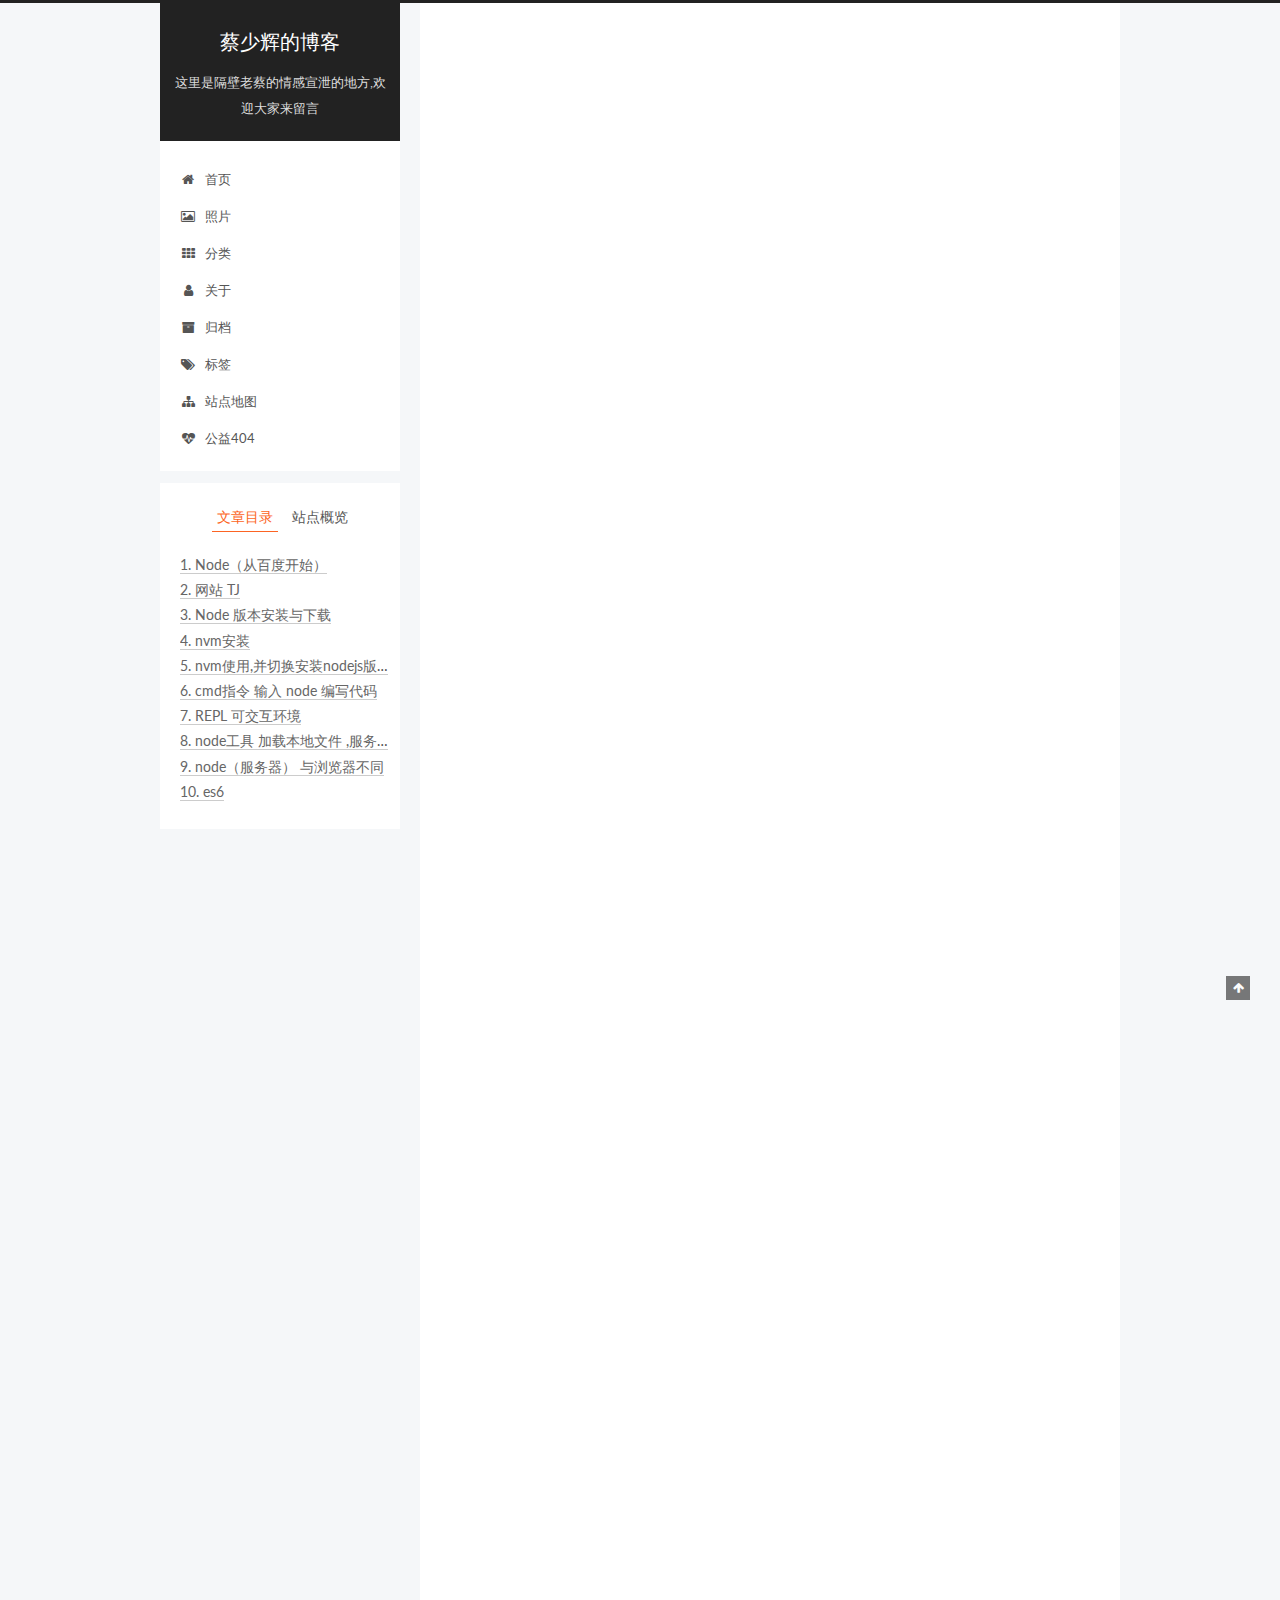
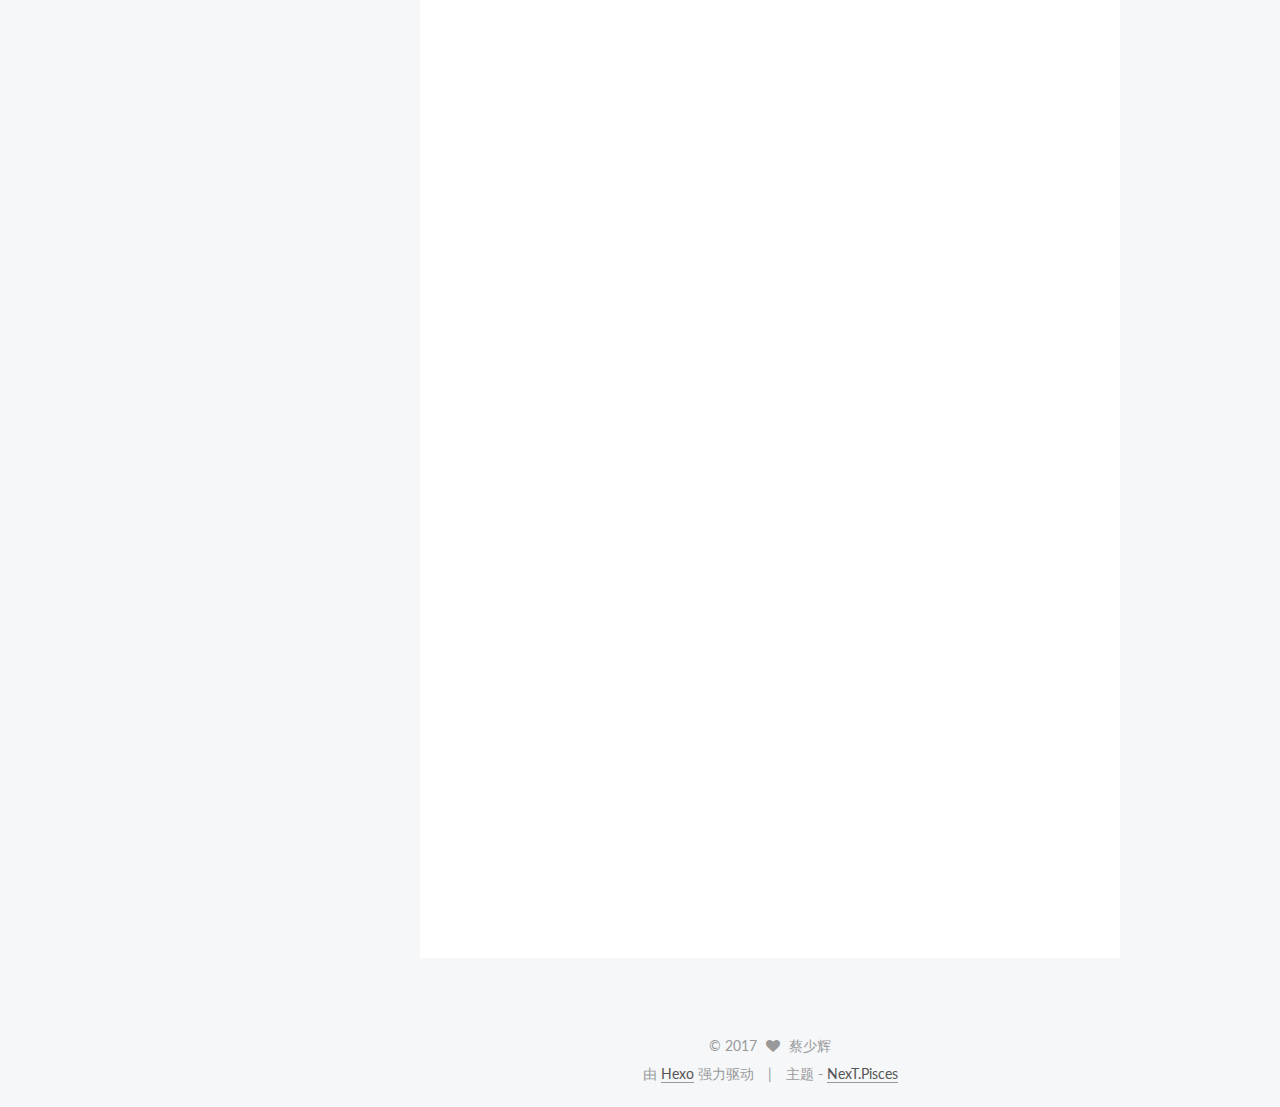
<file: 2017/09/04/node指令与nvm/index.html>
<!doctype html>



  


<html class="theme-next pisces use-motion" lang="zh-Hans">
<head>
  <meta charset="UTF-8"/>
<meta http-equiv="X-UA-Compatible" content="IE=edge" />
<meta name="viewport" content="width=device-width, initial-scale=1, maximum-scale=1"/>



<meta http-equiv="Cache-Control" content="no-transform" />
<meta http-equiv="Cache-Control" content="no-siteapp" />















  
  
  <link href="/lib/fancybox/source/jquery.fancybox.css?v=2.1.5" rel="stylesheet" type="text/css" />




  
  
  
  

  
    
    
  

  

  

  

  

  
    
    
    <link href="//fonts.googleapis.com/css?family=Lato:300,300italic,400,400italic,700,700italic&subset=latin,latin-ext" rel="stylesheet" type="text/css">
  






<link href="/lib/font-awesome/css/font-awesome.min.css?v=4.6.2" rel="stylesheet" type="text/css" />

<link href="/css/main.css?v=5.1.0" rel="stylesheet" type="text/css" />


  <meta name="keywords" content="Hexo, NexT" />








  <link rel="shortcut icon" type="image/x-icon" href="/favicon.ico?v=5.1.0" />






<meta name="description" content="Node（从百度开始）网站 TJ 官网 中文官网 社区 node 是从09年开始才有的  深入浅出Node.js (朴灵 著)  Node 版本安装与下载 node以前就有两个版本 0.1       node.io(0.5) node 4、6、8(偶数 稳定版本)  5、7、9（奇数 预览版本） npm node package manager (node 包管理工具) nvm node ver">
<meta property="og:type" content="article">
<meta property="og:title" content="node指令与nvm">
<meta property="og:url" content="http://yoursite.com/2017/09/04/node指令与nvm/index.html">
<meta property="og:site_name" content="蔡少辉的博客">
<meta property="og:description" content="Node（从百度开始）网站 TJ 官网 中文官网 社区 node 是从09年开始才有的  深入浅出Node.js (朴灵 著)  Node 版本安装与下载 node以前就有两个版本 0.1       node.io(0.5) node 4、6、8(偶数 稳定版本)  5、7、9（奇数 预览版本） npm node package manager (node 包管理工具) nvm node ver">
<meta property="og:locale" content="zh-Hans">
<meta property="og:updated_time" content="2017-09-04T13:20:15.522Z">
<meta name="twitter:card" content="summary">
<meta name="twitter:title" content="node指令与nvm">
<meta name="twitter:description" content="Node（从百度开始）网站 TJ 官网 中文官网 社区 node 是从09年开始才有的  深入浅出Node.js (朴灵 著)  Node 版本安装与下载 node以前就有两个版本 0.1       node.io(0.5) node 4、6、8(偶数 稳定版本)  5、7、9（奇数 预览版本） npm node package manager (node 包管理工具) nvm node ver">



<script type="text/javascript" id="hexo.configurations">
  var NexT = window.NexT || {};
  var CONFIG = {
    root: '/',
    scheme: 'Pisces',
    sidebar: {"position":"left","display":"post","offset":12,"offset_float":0,"b2t":false,"scrollpercent":false},
    fancybox: true,
    motion: true,
    duoshuo: {
      userId: '0',
      author: '博主'
    },
    algolia: {
      applicationID: '',
      apiKey: '',
      indexName: '',
      hits: {"per_page":10},
      labels: {"input_placeholder":"Search for Posts","hits_empty":"We didn't find any results for the search: ${query}","hits_stats":"${hits} results found in ${time} ms"}
    }
  };
</script>



  <link rel="canonical" href="http://yoursite.com/2017/09/04/node指令与nvm/"/>





  <title> node指令与nvm | 蔡少辉的博客 </title>
</head>

<body itemscope itemtype="http://schema.org/WebPage" lang="zh-Hans">

  














  
  
    
  

  <div class="container sidebar-position-left page-post-detail ">
    <div class="headband"></div>

    <header id="header" class="header" itemscope itemtype="http://schema.org/WPHeader">
      <div class="header-inner"><div class="site-brand-wrapper">
  <div class="site-meta ">
    

    <div class="custom-logo-site-title">
      <a href="/"  class="brand" rel="start">
        <span class="logo-line-before"><i></i></span>
        <span class="site-title">蔡少辉的博客</span>
        <span class="logo-line-after"><i></i></span>
      </a>
    </div>
      
        <p class="site-subtitle">这里是隔壁老蔡的情感宣泄的地方,欢迎大家来留言</p>
      
  </div>

  <div class="site-nav-toggle">
    <button>
      <span class="btn-bar"></span>
      <span class="btn-bar"></span>
      <span class="btn-bar"></span>
    </button>
  </div>
</div>

<nav class="site-nav">
  

  
    <ul id="menu" class="menu">
      
        
        <li class="menu-item menu-item-home">
          <a href="/" rel="section">
            
              <i class="menu-item-icon fa fa-fw fa-home"></i> <br />
            
            首页
          </a>
        </li>
      
        
        <li class="menu-item menu-item-photo">
          <a href="/photo/" rel="section">
            
              <i class="menu-item-icon fa fa-fw fa-image"></i> <br />
            
            照片
          </a>
        </li>
      
        
        <li class="menu-item menu-item-categories">
          <a href="/categories" rel="section">
            
              <i class="menu-item-icon fa fa-fw fa-th"></i> <br />
            
            分类
          </a>
        </li>
      
        
        <li class="menu-item menu-item-about">
          <a href="/about" rel="section">
            
              <i class="menu-item-icon fa fa-fw fa-user"></i> <br />
            
            关于
          </a>
        </li>
      
        
        <li class="menu-item menu-item-archives">
          <a href="/archives" rel="section">
            
              <i class="menu-item-icon fa fa-fw fa-archive"></i> <br />
            
            归档
          </a>
        </li>
      
        
        <li class="menu-item menu-item-tags">
          <a href="/tags" rel="section">
            
              <i class="menu-item-icon fa fa-fw fa-tags"></i> <br />
            
            标签
          </a>
        </li>
      
        
        <li class="menu-item menu-item-sitemap">
          <a href="/sitemap.xml" rel="section">
            
              <i class="menu-item-icon fa fa-fw fa-sitemap"></i> <br />
            
            站点地图
          </a>
        </li>
      
        
        <li class="menu-item menu-item-commonweal">
          <a href="/404.html" rel="section">
            
              <i class="menu-item-icon fa fa-fw fa-heartbeat"></i> <br />
            
            公益404
          </a>
        </li>
      

      
    </ul>
  

  
</nav>



 </div>
    </header>

    <main id="main" class="main">
      <div class="main-inner">
        <div class="content-wrap">
          <div id="content" class="content">
            

  <div id="posts" class="posts-expand">
    

  

  
  
  

  <article class="post post-type-normal " itemscope itemtype="http://schema.org/Article">
    <link itemprop="mainEntityOfPage" href="http://yoursite.com/2017/09/04/node指令与nvm/">

    <span hidden itemprop="author" itemscope itemtype="http://schema.org/Person">
      <meta itemprop="name" content="蔡少辉">
      <meta itemprop="description" content="">
      <meta itemprop="image" content="/images/cover.jpg">
    </span>

    <span hidden itemprop="publisher" itemscope itemtype="http://schema.org/Organization">
      <meta itemprop="name" content="蔡少辉的博客">
    </span>

    
      <header class="post-header">

        
        
          <h1 class="post-title" itemprop="name headline">
            
            
              
                node指令与nvm
              
            
          </h1>
        

        <div class="post-meta">
          <span class="post-time">
            
              <span class="post-meta-item-icon">
                <i class="fa fa-calendar-o"></i>
              </span>
              
                <span class="post-meta-item-text">发表于</span>
              
              <time title="创建于" itemprop="dateCreated datePublished" datetime="2017-09-04T21:20:03+08:00">
                2017-09-04
              </time>
            

            

            
          </span>

          

          
            
          

          
          

          

          

          

        </div>
      </header>
    


    <div class="post-body" itemprop="articleBody">

      
      

      
        <h1 id="Node（从百度开始）"><a href="#Node（从百度开始）" class="headerlink" title="Node（从百度开始）"></a>Node（从百度开始）</h1><h1 id="网站-TJ"><a href="#网站-TJ" class="headerlink" title="网站 TJ"></a>网站 TJ</h1><ul>
<li><a href="http://nodejs.org/en/" target="_blank" rel="external">官网</a></li>
<li><a href="http://nodejs.cn/" target="_blank" rel="external">中文官网</a></li>
<li><a href="https://cnodejs.org/" target="_blank" rel="external">社区</a></li>
<li>node 是从09年开始才有的 </li>
<li>深入浅出Node.js (朴灵 著)</li>
</ul>
<h1 id="Node-版本安装与下载"><a href="#Node-版本安装与下载" class="headerlink" title="Node 版本安装与下载"></a>Node 版本安装与下载</h1><ul>
<li>node以前就有两个版本 0.1       node.io(0.5)</li>
<li>node 4、6、8(偶数 稳定版本)  5、7、9（奇数 预览版本）</li>
<li>npm node package manager (node 包管理工具)</li>
<li>nvm node version manager (node 版本管理工具)</li>
<li>推荐看英文版,</li>
<li>最上面有个 DOWNLOADS,点击进入,Windows Installer (.msi)是直接进入安装,没有安装包,Windows Binary (.zip)时下载安装包,来安装</li>
<li>如果要下载所有的版本,在All download options里查看,有历史所有的版本,下载有zip结尾的</li>
</ul>
<h1 id="nvm安装"><a href="#nvm安装" class="headerlink" title="nvm安装"></a>nvm安装</h1><ul>
<li>安装在c盘,任何英文软件不要有中文路劲,不要有空格,</li>
<li>步骤 :<ol>
<li>先配置nvm安装 路劲<br>c:\node\nvm   </li>
<li>再配置node安装路劲<br>c:\node\nodejs<br>再点下一步,</li>
</ol>
</li>
</ul>
<h1 id="nvm使用-并切换安装nodejs版本"><a href="#nvm使用-并切换安装nodejs版本" class="headerlink" title="nvm使用,并切换安装nodejs版本"></a>nvm使用,并切换安装nodejs版本</h1><h2 id="nvm-切换的版本都是node版本-cmd指令"><a href="#nvm-切换的版本都是node版本-cmd指令" class="headerlink" title="nvm 切换的版本都是node版本,   cmd指令"></a>nvm 切换的版本都是node版本,   cmd指令</h2><ul>
<li>nvm ls 查看有哪些node已经安装了</li>
<li>nvm install &lt;版本号&gt; 64/32 安装对应的node,如nvm install 6.9.5,64为系统可以省略写64, </li>
<li>nvm  uninstall  &lt;版本号&gt; 删除包</li>
<li>nvm use 版本号 切换包</li>
<li>node -v查看现在node的版本</li>
<li>如果是通过下载安装包,要解压放到安装目录中,并改名为下载的版本号如v4.8.3<br>安装目录如 ; C:\node\nvm.然后通过版本切换,换自己想要的版本</li>
</ul>
<h1 id="cmd指令-输入-node-编写代码"><a href="#cmd指令-输入-node-编写代码" class="headerlink" title="cmd指令 输入 node 编写代码"></a>cmd指令 输入 node 编写代码</h1><ul>
<li>如:var a=100 回车,<br>var b=200 回车,<br>a+b       回车,<br>就可以输出结果,但不可以保存,</li>
<li>但是可以在编辑器里建一个js文件写上jsd代码,然后打开这个jsm目录,shift鼠标右键打开cmd窗口,输入node 你的js文件名就可以输出结果,但node没有bom,dom ,window操作,注意写法    </li>
</ul>
<ul>
<li>浏览器页可以,不用输入node     </li>
</ul>
<h1 id="REPL-可交互环境"><a href="#REPL-可交互环境" class="headerlink" title="REPL 可交互环境"></a>REPL 可交互环境</h1><ul>
<li><ol>
<li>通过cmd 命令可以直接使用node编写代码，但是这种直接编写不能很方便的保存</li>
</ol>
</li>
<li><ol>
<li>通过创建js文件，在js文件中编写js代码 然后通过 <code>node app.js</code> 运行你的代码</li>
</ol>
</li>
</ul>
<h1 id="node工具-加载本地文件-服务器的方式加载-cmd指令-重点"><a href="#node工具-加载本地文件-服务器的方式加载-cmd指令-重点" class="headerlink" title="node工具 加载本地文件 ,服务器的方式加载 cmd指令(重点)"></a>node工具 加载本地文件 ,服务器的方式加载 cmd指令(重点)</h1><ul>
<li>npm install -g http-server</li>
<li>这时候会在你的版本文件夹那里多出4个文件,<br>如v6.9.5下多出hs hs.cmd http-server http-server.cmd,还有node_modules文件夹下多出http-server文件夹,<br>这是当前版本的如果要切换版本要重新再其他版本下载,</li>
<li>http-server 简写  hs</li>
<li>这个工具用来将你当前的文件，以服务器的方式加载,</li>
<li>你需要加载哪个文件夹就在哪个文件夹里shift加右键出cmd窗口,然后输入 http-server就会生成</li>
<li>192.168.67.54:8081类的本地服务器,在浏览器输入192.168.67.54:8081,正个班都可以使用看都你的文件,</li>
</ul>
<ul>
<li>http-server -port 9000或者hs -port 9000  可以改端口别人就不可访问了,</li>
<li>http-server或者hs  重开端口  </li>
<li>如果你家的wife和你的手机在同一个局域网下,就可以访问</li>
<li>如192.168.67.54:8081,的端口,这时候你的手机能访问,电脑也能访问,就相当与搭建一个小型服务器,语node环境运行的</li>
</ul>
<h1 id="node（服务器）-与浏览器不同"><a href="#node（服务器）-与浏览器不同" class="headerlink" title="node（服务器） 与浏览器不同"></a>node（服务器） 与浏览器不同</h1><ul>
<li><ol>
<li>没有dom bom  window </li>
</ol>
</li>
<li><ol>
<li>this指向也不再指向window，空对象</li>
</ol>
</li>
<li><ol>
<li>node可以直接读取本地文件</li>
</ol>
</li>
</ul>
<h1 id="es6"><a href="#es6" class="headerlink" title="es6"></a>es6</h1><ul>
<li><a href="http://es6.ruanyifeng.com/" target="_blank" rel="external">参考阮一峰</a></li>
</ul>

      
    </div>

    <div>
      
        

      
    </div>

    <div>
      
        

      
    </div>

    <div>
      
        

      
    </div>

    <footer class="post-footer">
      

      
        
      

      
        <div class="post-nav">
          <div class="post-nav-next post-nav-item">
            
              <a href="/2017/09/04/hexo博客制作/" rel="next" title="hexo博客制作">
                <i class="fa fa-chevron-left"></i> hexo博客制作
              </a>
            
          </div>

          <span class="post-nav-divider"></span>

          <div class="post-nav-prev post-nav-item">
            
          </div>
        </div>
      

      
      
    </footer>
  </article>



    <div class="post-spread">
      
    </div>
  </div>


          </div>
          


          
  <div class="comments" id="comments">
    
  </div>


        </div>
        
          
  
  <div class="sidebar-toggle">
    <div class="sidebar-toggle-line-wrap">
      <span class="sidebar-toggle-line sidebar-toggle-line-first"></span>
      <span class="sidebar-toggle-line sidebar-toggle-line-middle"></span>
      <span class="sidebar-toggle-line sidebar-toggle-line-last"></span>
    </div>
  </div>

  <aside id="sidebar" class="sidebar">
    <div class="sidebar-inner">

      

      
        <ul class="sidebar-nav motion-element">
          <li class="sidebar-nav-toc sidebar-nav-active" data-target="post-toc-wrap" >
            文章目录
          </li>
          <li class="sidebar-nav-overview" data-target="site-overview">
            站点概览
          </li>
        </ul>
      

      <section class="site-overview sidebar-panel">
        <div class="site-author motion-element" itemprop="author" itemscope itemtype="http://schema.org/Person">
          <img class="site-author-image" itemprop="image"
               src="/images/cover.jpg"
               alt="蔡少辉" />
          <p class="site-author-name" itemprop="name">蔡少辉</p>
           
              <p class="site-description motion-element" itemprop="description">真正的隔壁老蔡,你值得拥有,送你一个原谅帽</p>
          
        </div>
        <nav class="site-state motion-element">

          
            <div class="site-state-item site-state-posts">
              <a href="/archives">
                <span class="site-state-item-count">3</span>
                <span class="site-state-item-name">日志</span>
              </a>
            </div>
          

          

          

        </nav>

        

        <div class="links-of-author motion-element">
          
        </div>

        
        

        
        

        


      </section>

      
      <!--noindex-->
        <section class="post-toc-wrap motion-element sidebar-panel sidebar-panel-active">
          <div class="post-toc">

            
              
            

            
              <div class="post-toc-content"><ol class="nav"><li class="nav-item nav-level-1"><a class="nav-link" href="#Node（从百度开始）"><span class="nav-number">1.</span> <span class="nav-text">Node（从百度开始）</span></a></li><li class="nav-item nav-level-1"><a class="nav-link" href="#网站-TJ"><span class="nav-number">2.</span> <span class="nav-text">网站 TJ</span></a></li><li class="nav-item nav-level-1"><a class="nav-link" href="#Node-版本安装与下载"><span class="nav-number">3.</span> <span class="nav-text">Node 版本安装与下载</span></a></li><li class="nav-item nav-level-1"><a class="nav-link" href="#nvm安装"><span class="nav-number">4.</span> <span class="nav-text">nvm安装</span></a></li><li class="nav-item nav-level-1"><a class="nav-link" href="#nvm使用-并切换安装nodejs版本"><span class="nav-number">5.</span> <span class="nav-text">nvm使用,并切换安装nodejs版本</span></a><ol class="nav-child"><li class="nav-item nav-level-2"><a class="nav-link" href="#nvm-切换的版本都是node版本-cmd指令"><span class="nav-number">5.1.</span> <span class="nav-text">nvm 切换的版本都是node版本,   cmd指令</span></a></li></ol></li><li class="nav-item nav-level-1"><a class="nav-link" href="#cmd指令-输入-node-编写代码"><span class="nav-number">6.</span> <span class="nav-text">cmd指令 输入 node 编写代码</span></a></li><li class="nav-item nav-level-1"><a class="nav-link" href="#REPL-可交互环境"><span class="nav-number">7.</span> <span class="nav-text">REPL 可交互环境</span></a></li><li class="nav-item nav-level-1"><a class="nav-link" href="#node工具-加载本地文件-服务器的方式加载-cmd指令-重点"><span class="nav-number">8.</span> <span class="nav-text">node工具 加载本地文件 ,服务器的方式加载 cmd指令(重点)</span></a></li><li class="nav-item nav-level-1"><a class="nav-link" href="#node（服务器）-与浏览器不同"><span class="nav-number">9.</span> <span class="nav-text">node（服务器） 与浏览器不同</span></a></li><li class="nav-item nav-level-1"><a class="nav-link" href="#es6"><span class="nav-number">10.</span> <span class="nav-text">es6</span></a></li></ol></div>
            

          </div>
        </section>
      <!--/noindex-->
      

      

    </div>
  </aside>


        
      </div>
    </main>

    <footer id="footer" class="footer">
      <div class="footer-inner">
        <div class="copyright" >
  
  &copy; 
  <span itemprop="copyrightYear">2017</span>
  <span class="with-love">
    <i class="fa fa-heart"></i>
  </span>
  <span class="author" itemprop="copyrightHolder">蔡少辉</span>
</div>


<div class="powered-by">
  由 <a class="theme-link" href="https://hexo.io">Hexo</a> 强力驱动
</div>

<div class="theme-info">
  主题 -
  <a class="theme-link" href="https://github.com/iissnan/hexo-theme-next">
    NexT.Pisces
  </a>
</div>


        

        
      </div>
    </footer>

    
      <div class="back-to-top">
        <i class="fa fa-arrow-up"></i>
        
      </div>
    

  </div>

  

<script type="text/javascript">
  if (Object.prototype.toString.call(window.Promise) !== '[object Function]') {
    window.Promise = null;
  }
</script>









  






  
  <script type="text/javascript" src="/lib/jquery/index.js?v=2.1.3"></script>

  
  <script type="text/javascript" src="/lib/fastclick/lib/fastclick.min.js?v=1.0.6"></script>

  
  <script type="text/javascript" src="/lib/jquery_lazyload/jquery.lazyload.js?v=1.9.7"></script>

  
  <script type="text/javascript" src="/lib/velocity/velocity.min.js?v=1.2.1"></script>

  
  <script type="text/javascript" src="/lib/velocity/velocity.ui.min.js?v=1.2.1"></script>

  
  <script type="text/javascript" src="/lib/fancybox/source/jquery.fancybox.pack.js?v=2.1.5"></script>


  


  <script type="text/javascript" src="/js/src/utils.js?v=5.1.0"></script>

  <script type="text/javascript" src="/js/src/motion.js?v=5.1.0"></script>



  
  


  <script type="text/javascript" src="/js/src/affix.js?v=5.1.0"></script>

  <script type="text/javascript" src="/js/src/schemes/pisces.js?v=5.1.0"></script>



  
  <script type="text/javascript" src="/js/src/scrollspy.js?v=5.1.0"></script>
<script type="text/javascript" src="/js/src/post-details.js?v=5.1.0"></script>



  


  <script type="text/javascript" src="/js/src/bootstrap.js?v=5.1.0"></script>



  


  




	





  





  





  






  





  

  

  

  

</body>
</html>
</file>
<file: css/main.css>
/* normalize.css v3.0.2 | MIT License | git.io/normalize */
html {
  font-family: sans-serif; /* 1 */
  -ms-text-size-adjust: 100%; /* 2 */
  -webkit-text-size-adjust: 100%; /* 2 */
}
body {
  margin: 0;
}
article,
aside,
details,
figcaption,
figure,
footer,
header,
hgroup,
main,
menu,
nav,
section,
summary {
  display: block;
}
audio,
canvas,
progress,
video {
  display: inline-block; /* 1 */
  vertical-align: baseline; /* 2 */
}
audio:not([controls]) {
  display: none;
  height: 0;
}
[hidden],
template {
  display: none;
}
a {
  background-color: transparent;
}
a:active,
a:hover {
  outline: 0;
}
abbr[title] {
  border-bottom: 1px dotted;
}
b,
strong {
  font-weight: bold;
}
dfn {
  font-style: italic;
}
h1 {
  font-size: 2em;
  margin: 0.67em 0;
}
mark {
  background: #ff0;
  color: #000;
}
small {
  font-size: 80%;
}
sub,
sup {
  font-size: 75%;
  line-height: 0;
  position: relative;
  vertical-align: baseline;
}
sup {
  top: -0.5em;
}
sub {
  bottom: -0.25em;
}
img {
  border: 0;
}
svg:not(:root) {
  overflow: hidden;
}
figure {
  margin: 1em 40px;
}
hr {
  -moz-box-sizing: content-box;
  box-sizing: content-box;
  height: 0;
}
pre {
  overflow: auto;
}
code,
kbd,
pre,
samp {
  font-family: monospace, monospace;
  font-size: 1em;
}
button,
input,
optgroup,
select,
textarea {
  color: inherit; /* 1 */
  font: inherit; /* 2 */
  margin: 0; /* 3 */
}
button {
  overflow: visible;
}
button,
select {
  text-transform: none;
}
button,
html input[type="button"],
input[type="reset"],
input[type="submit"] {
  -webkit-appearance: button; /* 2 */
  cursor: pointer; /* 3 */
}
button[disabled],
html input[disabled] {
  cursor: default;
}
button::-moz-focus-inner,
input::-moz-focus-inner {
  border: 0;
  padding: 0;
}
input {
  line-height: normal;
}
input[type="checkbox"],
input[type="radio"] {
  box-sizing: border-box; /* 1 */
  padding: 0; /* 2 */
}
input[type="number"]::-webkit-inner-spin-button,
input[type="number"]::-webkit-outer-spin-button {
  height: auto;
}
input[type="search"] {
  -webkit-appearance: textfield; /* 1 */
  -moz-box-sizing: content-box;
  -webkit-box-sizing: content-box; /* 2 */
  box-sizing: content-box;
}
input[type="search"]::-webkit-search-cancel-button,
input[type="search"]::-webkit-search-decoration {
  -webkit-appearance: none;
}
fieldset {
  border: 1px solid #c0c0c0;
  margin: 0 2px;
  padding: 0.35em 0.625em 0.75em;
}
legend {
  border: 0; /* 1 */
  padding: 0; /* 2 */
}
textarea {
  overflow: auto;
}
optgroup {
  font-weight: bold;
}
table {
  border-collapse: collapse;
  border-spacing: 0;
}
td,
th {
  padding: 0;
}
::selection {
  background: #262a30;
  color: #fff;
}
body {
  position: relative;
  font-family: 'Lato', "PingFang SC", "Microsoft YaHei", sans-serif;
  font-size: 14px;
  line-height: 2;
  color: #555;
  background: #f5f7f9;
}
@media (max-width: 767px) {
  body {
    padding-right: 0 !important;
  }
}
@media (min-width: 768px) and (max-width: 991px) {
  body {
    padding-right: 0 !important;
  }
}
@media (min-width: 1600px) {
  body {
    font-size: 16px;
  }
}
h1,
h2,
h3,
h4,
h5,
h6 {
  margin: 0;
  padding: 0;
  font-weight: bold;
  line-height: 1.5;
  font-family: 'Lato', "PingFang SC", "Microsoft YaHei", sans-serif;
}
h2,
h3,
h4,
h5,
h6 {
  margin: 20px 0 15px;
}
h1 {
  font-size: 22px;
}
@media (max-width: 767px) {
  h1 {
    font-size: 18px;
  }
}
h2 {
  font-size: 20px;
}
@media (max-width: 767px) {
  h2 {
    font-size: 16px;
  }
}
h3 {
  font-size: 18px;
}
@media (max-width: 767px) {
  h3 {
    font-size: 14px;
  }
}
h4 {
  font-size: 16px;
}
@media (max-width: 767px) {
  h4 {
    font-size: 12px;
  }
}
h5 {
  font-size: 14px;
}
@media (max-width: 767px) {
  h5 {
    font-size: 10px;
  }
}
h6 {
  font-size: 12px;
}
@media (max-width: 767px) {
  h6 {
    font-size: 8px;
  }
}
p {
  margin: 0 0 25px 0;
}
a {
  color: #555;
  text-decoration: none;
  border-bottom: 1px solid #999;
  word-wrap: break-word;
}
a:hover {
  color: #222;
  border-bottom-color: #222;
}
blockquote {
  margin: 0;
  padding: 0;
}
img {
  display: block;
  margin: auto;
  max-width: 100%;
  height: auto;
}
hr {
  margin: 40px 0;
  height: 3px;
  border: none;
  background-color: #ddd;
  background-image: repeating-linear-gradient(-45deg, #fff, #fff 4px, transparent 4px, transparent 8px);
}
blockquote {
  padding: 0 15px;
  color: #666;
  border-left: 4px solid #ddd;
}
blockquote cite::before {
  content: "-";
  padding: 0 5px;
}
dt {
  font-weight: 700;
}
dd {
  margin: 0;
  padding: 0;
}
.text-left {
  text-align: left;
}
.text-center {
  text-align: center;
}
.text-right {
  text-align: right;
}
.text-justify {
  text-align: justify;
}
.text-nowrap {
  white-space: nowrap;
}
.text-lowercase {
  text-transform: lowercase;
}
.text-uppercase {
  text-transform: uppercase;
}
.text-capitalize {
  text-transform: capitalize;
}
.center-block {
  display: block;
  margin-left: auto;
  margin-right: auto;
}
.clearfix:before,
.clearfix:after {
  content: " ";
  display: table;
}
.clearfix:after {
  clear: both;
}
.pullquote {
  width: 45%;
}
.pullquote.left {
  float: left;
  margin-left: 5px;
  margin-right: 10px;
}
.pullquote.right {
  float: right;
  margin-left: 10px;
  margin-right: 5px;
}
.affix.affix.affix {
  position: fixed;
}
.translation {
  margin-top: -20px;
  font-size: 14px;
  color: #999;
}
.scrollbar-measure {
  width: 100px;
  height: 100px;
  overflow: scroll;
  position: absolute;
  top: -9999px;
}
.use-motion .motion-element {
  opacity: 0;
}
table {
  margin: 20px 0;
  width: 100%;
  border-collapse: collapse;
  border-spacing: 0;
  border: 1px solid #ddd;
  font-size: 14px;
  table-layout: fixed;
  word-wrap: break-all;
}
table>tbody>tr:nth-of-type(odd) {
  background-color: #f9f9f9;
}
table>tbody>tr:hover {
  background-color: #f5f5f5;
}
caption,
th,
td {
  padding: 8px;
  text-align: left;
  vertical-align: middle;
  font-weight: normal;
}
th,
td {
  border-bottom: 3px solid #ddd;
  border-right: 1px solid #eee;
}
th {
  padding-bottom: 10px;
  font-weight: 700;
}
td {
  border-bottom-width: 1px;
}
html,
body {
  height: 100%;
}
.container {
  position: relative;
  min-height: 100%;
}
.header-inner {
  margin: 0 auto;
  padding: 100px 0 70px;
  width: 700px;
}
@media (min-width: 1600px) {
  .container .header-inner {
    width: 900px;
  }
}
.main {
  padding-bottom: 150px;
}
.main-inner {
  margin: 0 auto;
  width: 700px;
}
@media (min-width: 1600px) {
  .container .main-inner {
    width: 900px;
  }
}
.footer {
  position: absolute;
  left: 0;
  bottom: 0;
  width: 100%;
  min-height: 50px;
}
.footer-inner {
  box-sizing: border-box;
  margin: 20px auto;
  width: 700px;
}
@media (min-width: 1600px) {
  .container .footer-inner {
    width: 900px;
  }
}
pre,
.highlight {
  overflow: auto;
  margin: 20px 0;
  padding: 0;
  font-size: 13px;
  color: #4d4d4c;
  background: #f7f7f7;
  line-height: 1.6;
}
pre,
code {
  font-family: consolas, Menlo, "PingFang SC", "Microsoft YaHei", monospace;
}
code {
  padding: 2px 4px;
  word-wrap: break-word;
  color: #555;
  background: #eee;
  border-radius: 3px;
  font-size: 13px;
}
pre code {
  padding: 0;
  color: #4d4d4c;
  background: none;
  text-shadow: none;
}
.highlight {
  border-radius: 1px;
}
.highlight pre {
  border: none;
  margin: 0;
  padding: 10px 0;
}
.highlight table {
  margin: 0;
  width: auto;
  border: none;
}
.highlight td {
  border: none;
  padding: 0;
}
.highlight figcaption {
  font-size: 1em;
  color: #4d4d4c;
  line-height: 1em;
  margin-bottom: 1em;
}
.highlight figcaption:before,
.highlight figcaption:after {
  content: " ";
  display: table;
}
.highlight figcaption:after {
  clear: both;
}
.highlight figcaption a {
  float: right;
  color: #4d4d4c;
}
.highlight figcaption a:hover {
  border-bottom-color: #4d4d4c;
}
.highlight .gutter pre {
  padding-left: 10px;
  padding-right: 10px;
  color: #869194;
  text-align: right;
  background-color: #eff2f3;
}
.highlight .code pre {
  padding-left: 10px;
  padding-right: 10px;
  background-color: #f7f7f7;
}
.highlight .line {
  height: 20px;
}
.gutter {
  -webkit-user-select: none;
  -moz-user-select: none;
  -ms-user-select: none;
  user-select: none;
}
.gist table {
  width: auto;
}
.gist table td {
  border: none;
}
pre .deletion {
  background: #fdd;
}
pre .addition {
  background: #dfd;
}
pre .meta {
  color: #8959a8;
}
pre .comment {
  color: #8e908c;
}
pre .variable,
pre .attribute,
pre .tag,
pre .regexp,
pre .ruby .constant,
pre .xml .tag .title,
pre .xml .pi,
pre .xml .doctype,
pre .html .doctype,
pre .css .id,
pre .css .class,
pre .css .pseudo {
  color: #c82829;
}
pre .number,
pre .preprocessor,
pre .built_in,
pre .literal,
pre .params,
pre .constant,
pre .command {
  color: #f5871f;
}
pre .ruby .class .title,
pre .css .rules .attribute,
pre .string,
pre .value,
pre .inheritance,
pre .header,
pre .ruby .symbol,
pre .xml .cdata,
pre .special,
pre .number,
pre .formula {
  color: #718c00;
}
pre .title,
pre .css .hexcolor {
  color: #3e999f;
}
pre .function,
pre .python .decorator,
pre .python .title,
pre .ruby .function .title,
pre .ruby .title .keyword,
pre .perl .sub,
pre .javascript .title,
pre .coffeescript .title {
  color: #4271ae;
}
pre .keyword,
pre .javascript .function {
  color: #8959a8;
}
.full-image.full-image.full-image {
  border: none;
  max-width: 100%;
  width: auto;
  margin: 20px auto;
}
@media (min-width: 992px) {
  .full-image.full-image.full-image {
    max-width: none;
    width: 118%;
    margin: 0 -9%;
  }
}
.blockquote-center,
.page-home .post-type-quote blockquote,
.page-post-detail .post-type-quote blockquote {
  position: relative;
  margin: 40px 0;
  padding: 0;
  border-left: none;
  text-align: center;
}
.blockquote-center::before,
.page-home .post-type-quote blockquote::before,
.page-post-detail .post-type-quote blockquote::before,
.blockquote-center::after,
.page-home .post-type-quote blockquote::after,
.page-post-detail .post-type-quote blockquote::after {
  position: absolute;
  content: ' ';
  display: block;
  width: 100%;
  height: 24px;
  opacity: 0.2;
  background-repeat: no-repeat;
  background-position: 0 -6px;
  background-size: 22px 22px;
}
.blockquote-center::before,
.page-home .post-type-quote blockquote::before,
.page-post-detail .post-type-quote blockquote::before {
  top: -20px;
  background-image: url("../images/quote-l.svg");
  border-top: 1px solid #ccc;
}
.blockquote-center::after,
.page-home .post-type-quote blockquote::after,
.page-post-detail .post-type-quote blockquote::after {
  bottom: -20px;
  background-image: url("../images/quote-r.svg");
  border-bottom: 1px solid #ccc;
  background-position: 100% 8px;
}
.blockquote-center p,
.page-home .post-type-quote blockquote p,
.page-post-detail .post-type-quote blockquote p,
.blockquote-center div,
.page-home .post-type-quote blockquote div,
.page-post-detail .post-type-quote blockquote div {
  text-align: center;
}
.post .post-body .group-picture img {
  box-sizing: border-box;
  padding: 0 3px;
  border: none;
}
.post .group-picture-row {
  overflow: hidden;
  margin-top: 6px;
}
.post .group-picture-row:first-child {
  margin-top: 0;
}
.post .group-picture-column {
  float: left;
}
.page-post-detail .post-body .group-picture-column {
  float: none;
  margin-top: 10px;
  width: auto !important;
}
.page-post-detail .post-body .group-picture-column img {
  margin: 0 auto;
}
.page-archive .group-picture-container {
  overflow: hidden;
}
.page-archive .group-picture-row {
  float: left;
}
.page-archive .group-picture-row:first-child {
  margin-top: 6px;
}
.page-archive .group-picture-column {
  max-width: 150px;
  max-height: 150px;
}
.note {
  padding: 20px;
  margin: 20px 0;
  border: 1px solid #eee;
  border-left-width: 5px;
  border-radius: 3px;
}
.note h2,
.note h3,
.note h4,
.note h5,
.note h6 {
  margin-top: 0;
  margin-bottom: 5px;
}
.note p:last-child {
  margin-bottom: 0;
}
.note code {
  border-radius: 3px;
}
.note+.note {
  margin-top: -5px;
}
.default {
  border-left-color: #777;
}
.default h2,
.default h3,
.default h4,
.default h5,
.default h6 {
  color: #777;
}
.primary {
  border-left-color: #428bca;
}
.primary h2,
.primary h3,
.primary h4,
.primary h5,
.primary h6 {
  color: #428bca;
}
.success {
  border-left-color: #5cb85c;
}
.success h2,
.success h3,
.success h4,
.success h5,
.success h6 {
  color: #5cb85c;
}
.danger {
  border-left-color: #d9534f;
}
.danger h2,
.danger h3,
.danger h4,
.danger h5,
.danger h6 {
  color: #d9534f;
}
.warning {
  border-left-color: #f0ad4e;
}
.warning h2,
.warning h3,
.warning h4,
.warning h5,
.warning h6 {
  color: #f0ad4e;
}
.info {
  border-left-color: #5bc0de;
}
.info h2,
.info h3,
.info h4,
.info h5,
.info h6 {
  color: #5bc0de;
}
.btn {
  display: inline-block;
  padding: 0 20px;
  font-size: 14px;
  color: #fff;
  background: #222;
  border: 2px solid #555;
  text-decoration: none;
  border-radius: 0;
  transition-property: background-color;
  transition-duration: 0.2s;
  transition-timing-function: ease-in-out;
  transition-delay: 0s;
}
.btn:hover,
.post-button .btn:hover {
  border-color: #222;
  color: #fff;
  background: #222;
}
.btn-bar {
  display: block;
  width: 22px;
  height: 2px;
  background: #555;
  border-radius: 1px;
}
.btn-bar+.btn-bar {
  margin-top: 4px;
}
.pagination {
  margin: 120px 0 40px;
  text-align: center;
  border-top: 1px solid #eee;
}
.page-number-basic,
.pagination .prev,
.pagination .next,
.pagination .page-number,
.pagination .space {
  display: inline-block;
  position: relative;
  top: -1px;
  margin: 0 10px;
  padding: 0 10px;
  line-height: 30px;
}
@media (max-width: 767px) {
  .page-number-basic,
  .pagination .prev,
  .pagination .next,
  .pagination .page-number,
  .pagination .space {
    margin: 0 5px;
  }
}
.pagination .prev,
.pagination .next,
.pagination .page-number {
  border-bottom: 0;
  border-top: 1px solid #eee;
  transition-property: border-color;
  transition-duration: 0.2s;
  transition-timing-function: ease-in-out;
  transition-delay: 0s;
}
.pagination .prev:hover,
.pagination .next:hover,
.pagination .page-number:hover {
  border-top-color: #222;
}
.pagination .space {
  padding: 0;
  margin: 0;
}
.pagination .prev {
  margin-left: 0;
}
.pagination .next {
  margin-right: 0;
}
.pagination .page-number.current {
  color: #fff;
  background: #ccc;
  border-top-color: #ccc;
}
@media (max-width: 767px) {
  .pagination {
    border-top: none;
  }
  .pagination .prev,
  .pagination .next,
  .pagination .page-number {
    margin-bottom: 10px;
    border-top: 0;
    border-bottom: 1px solid #eee;
  }
  .pagination .prev:hover,
  .pagination .next:hover,
  .pagination .page-number:hover {
    border-bottom-color: #222;
  }
}
.comments {
  margin: 60px 20px 0;
}
.tag-cloud {
  text-align: center;
}
.tag-cloud a {
  display: inline-block;
  margin: 10px;
}
.back-to-top {
  box-sizing: border-box;
  position: fixed;
  bottom: -100px;
  right: 30px;
  z-index: 1050;
  padding: 0 6px;
  width: 24px;
  background: #222;
  font-size: 12px;
  opacity: 0.6;
  color: #fff;
  cursor: pointer;
  text-align: center;
  -webkit-transform: translateZ(0);
  transition-property: bottom;
  transition-duration: 0.2s;
  transition-timing-function: ease-in-out;
  transition-delay: 0s;
}
@media (max-width: 767px) {
  .back-to-top {
    display: none;
  }
}
@media (min-width: 768px) and (max-width: 991px) {
  .back-to-top {
    display: none;
  }
}
.back-to-top.back-to-top-on {
  bottom: 30px;
}
.header {
  background: #fff;
}
.header-inner {
  position: relative;
}
.headband {
  height: 3px;
  background: #222;
}
.site-meta {
  margin: 0;
  text-align: center;
}
@media (max-width: 767px) {
  .site-meta {
    text-align: center;
  }
}
.brand {
  position: relative;
  display: inline-block;
  padding: 0 40px;
  color: #fff;
  background: #222;
  border-bottom: none;
}
.brand:hover {
  color: #fff;
}
.logo {
  display: inline-block;
  margin-right: 5px;
  line-height: 36px;
  vertical-align: top;
}
.site-title {
  display: inline-block;
  vertical-align: top;
  line-height: 36px;
  font-size: 20px;
  font-weight: normal;
  font-family: 'Lato', "PingFang SC", "Microsoft YaHei", sans-serif;
}
.site-subtitle {
  margin-top: 10px;
  font-size: 13px;
  color: #ddd;
}
.use-motion .brand {
  opacity: 0;
}
.use-motion .logo,
.use-motion .site-title,
.use-motion .site-subtitle {
  opacity: 0;
  position: relative;
  top: -10px;
}
.site-nav-toggle {
  display: none;
  position: absolute;
  top: 10px;
  left: 10px;
}
@media (max-width: 767px) {
  .site-nav-toggle {
    display: block;
  }
}
.site-nav-toggle button {
  margin-top: 2px;
  padding: 9px 10px;
  background: transparent;
  border: none;
}
@media (max-width: 767px) {
  .site-nav {
    display: none;
    margin: 0 -10px;
    padding: 0 10px;
    clear: both;
    border-top: 1px solid #ddd;
  }
}
@media (min-width: 768px) and (max-width: 991px) {
  .site-nav {
    display: block !important;
  }
}
@media (min-width: 992px) {
  .site-nav {
    display: block !important;
  }
}
.menu {
  margin-top: 20px;
  padding-left: 0;
  text-align: center;
}
.menu .menu-item {
  display: inline-block;
  margin: 0 10px;
  list-style: none;
}
@media screen and (max-width: 767px) {
  .menu .menu-item {
    margin-top: 10px;
  }
}
.menu .menu-item a {
  display: block;
  font-size: 13px;
  line-height: inherit;
  border-bottom: 1px solid transparent;
  transition-property: border-color;
  transition-duration: 0.2s;
  transition-timing-function: ease-in-out;
  transition-delay: 0s;
}
.menu .menu-item a:hover,
.menu-item-active a {
  border-bottom-color: #222;
}
.menu .menu-item .fa {
  margin-right: 5px;
}
.use-motion .menu-item {
  opacity: 0;
}
.post-body {
  font-family: 'Lato', "PingFang SC", "Microsoft YaHei", sans-serif;
}
@media (max-width: 767px) {
  .post-body {
    word-break: break-word;
  }
}
.post-body .fancybox img {
  display: block !important;
  margin: 0 auto;
  cursor: pointer;
  cursor: zoom-in;
  cursor: -webkit-zoom-in;
}
.post-body .image-caption,
.post-body .figure .caption {
  margin: 10px auto 15px;
  text-align: center;
  font-size: 14px;
  color: #999;
  font-weight: bold;
  line-height: 1;
}
.post-sticky-flag {
  display: inline-block;
  font-size: 16px;
  -ms-transform: rotate(30deg);
  -webkit-transform: rotate(30deg);
  -moz-transform: rotate(30deg);
  -ms-transform: rotate(30deg);
  -o-transform: rotate(30deg);
  transform: rotate(30deg);
}
.posts-expand {
  padding-top: 40px;
}
@media (max-width: 767px) {
  .posts-expand {
    margin: 0 20px;
  }
  .post-body pre,
  .post-body .highlight {
    padding: 10px;
  }
  .post-body pre .gutter pre,
  .post-body .highlight .gutter pre {
    padding-right: 10px;
  }
}
@media (min-width: 992px) {
  .posts-expand .post-body {
    text-align: justify;
  }
}
.posts-expand .post-body h2,
.posts-expand .post-body h3,
.posts-expand .post-body h4,
.posts-expand .post-body h5,
.posts-expand .post-body h6 {
  padding-top: 10px;
}
.posts-expand .post-body h2 .header-anchor,
.posts-expand .post-body h3 .header-anchor,
.posts-expand .post-body h4 .header-anchor,
.posts-expand .post-body h5 .header-anchor,
.posts-expand .post-body h6 .header-anchor {
  float: right;
  margin-left: 10px;
  color: #ccc;
  border-bottom-style: none;
  visibility: hidden;
}
.posts-expand .post-body h2 .header-anchor:hover,
.posts-expand .post-body h3 .header-anchor:hover,
.posts-expand .post-body h4 .header-anchor:hover,
.posts-expand .post-body h5 .header-anchor:hover,
.posts-expand .post-body h6 .header-anchor:hover {
  color: inherit;
}
.posts-expand .post-body h2:hover .header-anchor,
.posts-expand .post-body h3:hover .header-anchor,
.posts-expand .post-body h4:hover .header-anchor,
.posts-expand .post-body h5:hover .header-anchor,
.posts-expand .post-body h6:hover .header-anchor {
  visibility: visible;
}
.posts-expand .post-body ul li {
  list-style: circle;
}
.posts-expand .post-body img {
  box-sizing: border-box;
  margin: auto;
  padding: 3px;
  border: 1px solid #ddd;
}
.posts-expand .fancybox img {
  margin: 0 auto;
}
@media (max-width: 767px) {
  .posts-collapse {
    margin: 0 20px;
  }
  .posts-collapse .post-title,
  .posts-collapse .post-meta {
    display: block;
    width: auto;
    text-align: left;
  }
}
.posts-collapse {
  position: relative;
  z-index: 1010;
  margin-left: 55px;
}
.posts-collapse::after {
  content: " ";
  position: absolute;
  top: 20px;
  left: 0;
  margin-left: -2px;
  width: 4px;
  height: 100%;
  background: #f5f5f5;
  z-index: -1;
}
@media (max-width: 767px) {
  .posts-collapse {
    margin: 0 20px;
  }
}
.posts-collapse .collection-title {
  position: relative;
  margin: 60px 0;
}
.posts-collapse .collection-title h2 {
  margin-left: 20px;
}
.posts-collapse .collection-title small {
  color: #bbb;
}
.posts-collapse .collection-title::before {
  content: " ";
  position: absolute;
  left: 0;
  top: 50%;
  margin-left: -4px;
  margin-top: -4px;
  width: 8px;
  height: 8px;
  background: #bbb;
  border-radius: 50%;
}
.posts-collapse .post {
  margin: 30px 0;
}
.posts-collapse .post-header {
  position: relative;
  transition-duration: 0.2s;
  transition-timing-function: ease-in-out;
  transition-delay: 0s;
  transition-property: border;
  border-bottom: 1px dashed #ccc;
}
.posts-collapse .post-header::before {
  content: " ";
  position: absolute;
  left: 0;
  top: 12px;
  width: 6px;
  height: 6px;
  margin-left: -4px;
  background: #bbb;
  border-radius: 50%;
  border: 1px solid #fff;
  transition-duration: 0.2s;
  transition-timing-function: ease-in-out;
  transition-delay: 0s;
  transition-property: background;
}
.posts-collapse .post-header:hover {
  border-bottom-color: #666;
}
.posts-collapse .post-header:hover::before {
  background: #222;
}
.posts-collapse .post-meta {
  position: absolute;
  font-size: 12px;
  left: 20px;
  top: 5px;
}
.posts-collapse .post-comments-count {
  display: none;
}
.posts-collapse .post-title {
  margin-left: 60px;
  font-size: 16px;
  font-weight: normal;
  line-height: inherit;
}
.posts-collapse .post-title::after {
  margin-left: 3px;
  opacity: 0.6;
}
.posts-collapse .post-title a {
  color: #666;
  border-bottom: none;
}
.page-home .post-type-quote .post-header,
.page-post-detail .post-type-quote .post-header,
.page-home .post-type-quote .post-tags,
.page-post-detail .post-type-quote .post-tags {
  display: none;
}
.posts-expand .post-title {
  font-size: 26px;
  text-align: center;
  word-break: break-word;
  font-weight: 400;
}
@media (max-width: 767px) {
  .posts-expand .post-title {
    font-size: 22px;
  }
}
.posts-expand .post-title-link {
  display: inline-block;
  position: relative;
  color: #555;
  border-bottom: none;
  line-height: 1.2;
  vertical-align: top;
}
.posts-expand .post-title-link::before {
  content: "";
  position: absolute;
  width: 100%;
  height: 2px;
  bottom: 0;
  left: 0;
  background-color: #000;
  visibility: hidden;
  -webkit-transform: scaleX(0);
  -moz-transform: scaleX(0);
  -ms-transform: scaleX(0);
  -o-transform: scaleX(0);
  transform: scaleX(0);
  transition-duration: 0.2s;
  transition-timing-function: ease-in-out;
  transition-delay: 0s;
}
.posts-expand .post-title-link:hover::before {
  visibility: visible;
  -webkit-transform: scaleX(1);
  -moz-transform: scaleX(1);
  -ms-transform: scaleX(1);
  -o-transform: scaleX(1);
  transform: scaleX(1);
}
.posts-expand .post-title-link .fa {
  font-size: 16px;
}
.posts-expand .post-meta {
  margin: 3px 0 60px 0;
  color: #999;
  font-family: 'Lato', "PingFang SC", "Microsoft YaHei", sans-serif;
  font-size: 12px;
  text-align: center;
}
.posts-expand .post-meta .post-category-list {
  display: inline-block;
  margin: 0;
  padding: 3px;
}
.posts-expand .post-meta .post-category-list-link {
  color: #999;
}
.posts-expand .post-meta .post-description {
  font-size: 14px;
  margin-top: 2px;
}
.post-meta-divider {
  margin: 0 0.5em;
}
.post-meta-item-icon {
  margin-right: 3px;
}
@media (min-width: 768px) and (max-width: 991px) {
  .post-meta-item-icon {
    display: inline-block;
  }
}
@media (max-width: 767px) {
  .post-meta-item-icon {
    display: inline-block;
  }
}
@media (min-width: 768px) and (max-width: 991px) {
  .post-meta-item-text {
    display: none;
  }
}
@media (max-width: 767px) {
  .post-meta-item-text {
    display: none;
  }
}
@media (max-width: 767px) {
  .posts-expand .post-comments-count {
    display: none;
  }
}
.social-like {
  font-size: 14px;
  height: 20px;
  text-align: center;
  border-top: 1px solid #eee;
  padding-top: 9px;
  margin-top: 45px;
  display: flex;
  justify-content: center;
}
.vk_like {
  width: 85px;
  height: 21px;
  padding-top: 7px;
  align-self: center;
}
.fb_like {
  height: 30px;
  align-self: center;
}
.post-button {
  margin-top: 50px;
}
.post-button .btn {
  color: #555;
  font-size: 14px;
  background: #fff;
  border-radius: 2px;
  line-height: 2;
  margin: 0 4px 8px 4px;
}
.post-button .fa-fw {
  width: 1.285714285714286em;
  text-align: left;
}
.posts-expand .post-tags {
  margin-top: 40px;
  text-align: center;
}
.posts-expand .post-tags a {
  display: inline-block;
  margin-right: 10px;
  font-size: 13px;
}
.post-nav {
  display: table;
  margin-top: 15px;
  width: 100%;
  border-top: 1px solid #eee;
}
.post-nav-divider {
  display: table-cell;
  width: 10%;
}
.post-nav-item {
  display: table-cell;
  padding: 10px 0 0 0;
  width: 45%;
  vertical-align: top;
}
.post-nav-item a {
  position: relative;
  display: block;
  line-height: 25px;
  font-size: 14px;
  color: #555;
  border-bottom: none;
}
.post-nav-item a:hover {
  color: #222;
  border-bottom: none;
}
.post-nav-item a:active {
  top: 2px;
}
.post-nav-item .fa {
  position: absolute;
  top: 8px;
  left: 0;
  font-size: 12px;
}
.post-nav-next a {
  padding-left: 15px;
}
.post-nav-prev {
  text-align: right;
}
.post-nav-prev a {
  padding-right: 15px;
}
.post-nav-prev .fa {
  right: 0;
  left: auto;
}
.posts-expand .post-eof {
  display: block;
  margin: 80px auto 60px;
  width: 8%;
  height: 1px;
  background: #ccc;
  text-align: center;
}
.post:last-child .post-eof.post-eof.post-eof {
  display: none;
}
.post-gallery {
  display: table;
  table-layout: fixed;
  width: 100%;
  border-collapse: separate;
}
.post-gallery-row {
  display: table-row;
}
.post-gallery .post-gallery-img {
  display: table-cell;
  text-align: center;
  vertical-align: middle;
  border: none;
}
.post-gallery .post-gallery-img img {
  max-width: 100%;
  max-height: 100%;
  border: none;
}
.fancybox-close,
.fancybox-close:hover {
  border: none;
}
.sidebar {
  position: fixed;
  right: 0;
  top: 0;
  bottom: 0;
  width: 0;
  z-index: 1040;
  box-shadow: inset 0 2px 6px #000;
  background: #222;
  -webkit-transform: translateZ(0);
}
.sidebar a {
  color: #999;
  border-bottom-color: #555;
}
.sidebar a:hover {
  color: #eee;
}
@media (min-width: 768px) and (max-width: 991px) {
  .sidebar {
    display: none !important;
  }
}
@media (max-width: 767px) {
  .sidebar {
    display: none !important;
  }
}
.sidebar-inner {
  position: relative;
  padding: 20px 10px;
  color: #999;
  text-align: center;
}
.sidebar-toggle {
  position: fixed;
  right: 30px;
  bottom: 45px;
  width: 14px;
  height: 14px;
  padding: 5px;
  background: #222;
  line-height: 0;
  z-index: 1050;
  cursor: pointer;
  -webkit-transform: translateZ(0);
}
@media (min-width: 768px) and (max-width: 991px) {
  .sidebar-toggle {
    display: none;
  }
}
@media (max-width: 767px) {
  .sidebar-toggle {
    display: none;
  }
}
.sidebar-toggle-line {
  position: relative;
  display: inline-block;
  vertical-align: top;
  height: 2px;
  width: 100%;
  background: #fff;
  margin-top: 3px;
}
.sidebar-toggle-line:first-child {
  margin-top: 0;
}
.site-author-image {
  display: block;
  margin: 0 auto;
  padding: 2px;
  max-width: 120px;
  height: auto;
  border: 1px solid #eee;
}
.site-author-name {
  margin: 0;
  text-align: center;
  color: #222;
  font-weight: 600;
}
.site-description {
  margin-top: 0;
  text-align: center;
  font-size: 13px;
  color: #999;
}
.site-state {
  overflow: hidden;
  line-height: 1.4;
  white-space: nowrap;
  text-align: center;
}
.site-state-item {
  display: inline-block;
  padding: 0 15px;
  border-left: 1px solid #eee;
}
.site-state-item:first-child {
  border-left: none;
}
.site-state-item a {
  border-bottom: none;
}
.site-state-item-count {
  display: block;
  text-align: center;
  color: inherit;
  font-weight: 600;
  font-size: 16px;
}
.site-state-item-name {
  font-size: 13px;
  color: #999;
}
.feed-link {
  margin-top: 20px;
}
.feed-link a {
  display: inline-block;
  padding: 0 15px;
  color: #fc6423;
  border: 1px solid #fc6423;
  border-radius: 4px;
}
.feed-link a i {
  color: #fc6423;
  font-size: 14px;
}
.feed-link a:hover {
  color: #fff;
  background: #fc6423;
}
.feed-link a:hover i {
  color: #fff;
}
.links-of-author {
  margin-top: 20px;
}
.links-of-author a {
  display: inline-block;
  vertical-align: middle;
  margin-right: 10px;
  margin-bottom: 10px;
  border-bottom-color: #555;
  font-size: 13px;
}
.links-of-author a:before {
  display: inline-block;
  vertical-align: middle;
  margin-right: 3px;
  content: " ";
  width: 4px;
  height: 4px;
  border-radius: 50%;
  background: #0ff9ec;
}
.links-of-blogroll {
  font-size: 13px;
}
.links-of-blogroll-title {
  margin-top: 20px;
  font-size: 14px;
  font-weight: 600;
}
.links-of-blogroll-list {
  margin: 0;
  padding: 0;
  list-style: none;
}
.links-of-blogroll-item {
  padding: 2px 10px;
}
.sidebar-nav {
  margin: 0 0 20px;
  padding-left: 0;
}
.sidebar-nav li {
  display: inline-block;
  cursor: pointer;
  border-bottom: 1px solid transparent;
  font-size: 14px;
  color: #555;
}
.sidebar-nav li:hover {
  color: #fc6423;
}
.page-post-detail .sidebar-nav-toc {
  padding: 0 5px;
}
.page-post-detail .sidebar-nav-overview {
  margin-left: 10px;
}
.sidebar-nav .sidebar-nav-active {
  color: #fc6423;
  border-bottom-color: #fc6423;
}
.sidebar-nav .sidebar-nav-active:hover {
  color: #fc6423;
}
.sidebar-panel {
  display: none;
}
.sidebar-panel-active {
  display: block;
}
.post-toc-empty {
  font-size: 14px;
  color: #666;
}
.post-toc-wrap {
  overflow: hidden;
}
.post-toc {
  overflow: auto;
}
.post-toc ol {
  margin: 0;
  padding: 0 2px 5px 10px;
  text-align: left;
  list-style: none;
  font-size: 14px;
}
.post-toc ol > ol {
  padding-left: 0;
}
.post-toc ol a {
  transition-duration: 0.2s;
  transition-timing-function: ease-in-out;
  transition-delay: 0s;
  transition-property: all;
  color: #666;
  border-bottom-color: #ccc;
}
.post-toc ol a:hover {
  color: #000;
  border-bottom-color: #000;
}
.post-toc .nav-item {
  overflow: hidden;
  text-overflow: ellipsis;
  white-space: nowrap;
  line-height: 1.8;
}
.post-toc .nav .nav-child {
  display: none;
}
.post-toc .nav .active > .nav-child {
  display: block;
}
.post-toc .nav .active-current > .nav-child {
  display: block;
}
.post-toc .nav .active-current > .nav-child > .nav-item {
  display: block;
}
.post-toc .nav .active > a {
  color: #fc6423;
  border-bottom-color: #fc6423;
}
.post-toc .nav .active-current > a {
  color: #fc6423;
}
.post-toc .nav .active-current > a:hover {
  color: #fc6423;
}
.footer {
  font-size: 14px;
  color: #999;
}
.footer img {
  border: none;
}
.footer-inner {
  text-align: center;
}
.with-love {
  display: inline-block;
  margin: 0 5px;
}
.powered-by,
.theme-info {
  display: inline-block;
}
.powered-by {
  margin-right: 10px;
}
.powered-by::after {
  content: "|";
  padding-left: 10px;
}
.cc-license {
  margin-top: 10px;
  text-align: center;
}
.cc-license .cc-opacity {
  opacity: 0.7;
  border-bottom: none;
}
.cc-license .cc-opacity:hover {
  opacity: 0.9;
}
.cc-license img {
  display: inline-block;
}
.theme-next #ds-thread #ds-reset {
  color: #555;
}
.theme-next #ds-thread #ds-reset .ds-replybox {
  margin-bottom: 30px;
}
.theme-next #ds-thread #ds-reset .ds-replybox .ds-avatar,
.theme-next #ds-reset .ds-avatar img {
  box-shadow: none;
}
.theme-next #ds-thread #ds-reset .ds-textarea-wrapper {
  border-color: #c7d4e1;
  background: none;
  border-top-right-radius: 3px;
  border-top-left-radius: 3px;
}
.theme-next #ds-thread #ds-reset .ds-textarea-wrapper textarea {
  height: 60px;
}
.theme-next #ds-reset .ds-rounded-top {
  border-radius: 0;
}
.theme-next #ds-thread #ds-reset .ds-post-toolbar {
  box-sizing: border-box;
  border: 1px solid #c7d4e1;
  background: #f6f8fa;
}
.theme-next #ds-thread #ds-reset .ds-post-options {
  height: 40px;
  border: none;
  background: none;
}
.theme-next #ds-thread #ds-reset .ds-toolbar-buttons {
  top: 11px;
}
.theme-next #ds-thread #ds-reset .ds-sync {
  top: 5px;
}
.theme-next #ds-thread #ds-reset .ds-post-button {
  top: 4px;
  right: 5px;
  width: 90px;
  height: 30px;
  border: 1px solid #c5ced7;
  border-radius: 3px;
  background-image: linear-gradient(#fbfbfc, #f5f7f9);
  color: #60676d;
}
.theme-next #ds-thread #ds-reset .ds-post-button:hover {
  background-position: 0 -30px;
  color: #60676d;
}
.theme-next #ds-thread #ds-reset .ds-comments-info {
  padding: 10px 0;
}
.theme-next #ds-thread #ds-reset .ds-sort {
  display: none;
}
.theme-next #ds-thread #ds-reset li.ds-tab a.ds-current {
  border: none;
  background: #f6f8fa;
  color: #60676d;
}
.theme-next #ds-thread #ds-reset li.ds-tab a.ds-current:hover {
  background-color: #e9f0f7;
  color: #60676d;
}
.theme-next #ds-thread #ds-reset li.ds-tab a {
  border-radius: 2px;
  padding: 5px;
}
.theme-next #ds-thread #ds-reset .ds-login-buttons p {
  color: #999;
  line-height: 36px;
}
.theme-next #ds-thread #ds-reset .ds-login-buttons .ds-service-list li {
  height: 28px;
}
.theme-next #ds-thread #ds-reset .ds-service-list a {
  background: none;
  padding: 5px;
  border: 1px solid;
  border-radius: 3px;
  text-align: center;
}
.theme-next #ds-thread #ds-reset .ds-service-list a:hover {
  color: #fff;
  background: #666;
}
.theme-next #ds-thread #ds-reset .ds-service-list .ds-weibo {
  color: #fc9b00;
  border-color: #fc9b00;
}
.theme-next #ds-thread #ds-reset .ds-service-list .ds-weibo:hover {
  background: #fc9b00;
}
.theme-next #ds-thread #ds-reset .ds-service-list .ds-qq {
  color: #60a3ec;
  border-color: #60a3ec;
}
.theme-next #ds-thread #ds-reset .ds-service-list .ds-qq:hover {
  background: #60a3ec;
}
.theme-next #ds-thread #ds-reset .ds-service-list .ds-renren {
  color: #2e7ac4;
  border-color: #2e7ac4;
}
.theme-next #ds-thread #ds-reset .ds-service-list .ds-renren:hover {
  background: #2e7ac4;
}
.theme-next #ds-thread #ds-reset .ds-service-list .ds-douban {
  color: #37994c;
  border-color: #37994c;
}
.theme-next #ds-thread #ds-reset .ds-service-list .ds-douban:hover {
  background: #37994c;
}
.theme-next #ds-thread #ds-reset .ds-service-list .ds-kaixin {
  color: #fef20d;
  border-color: #fef20d;
}
.theme-next #ds-thread #ds-reset .ds-service-list .ds-kaixin:hover {
  background: #fef20d;
}
.theme-next #ds-thread #ds-reset .ds-service-list .ds-netease {
  color: #f00;
  border-color: #f00;
}
.theme-next #ds-thread #ds-reset .ds-service-list .ds-netease:hover {
  background: #f00;
}
.theme-next #ds-thread #ds-reset .ds-service-list .ds-sohu {
  color: #ffcb05;
  border-color: #ffcb05;
}
.theme-next #ds-thread #ds-reset .ds-service-list .ds-sohu:hover {
  background: #ffcb05;
}
.theme-next #ds-thread #ds-reset .ds-service-list .ds-baidu {
  color: #2831e0;
  border-color: #2831e0;
}
.theme-next #ds-thread #ds-reset .ds-service-list .ds-baidu:hover {
  background: #2831e0;
}
.theme-next #ds-thread #ds-reset .ds-service-list .ds-google {
  color: #166bec;
  border-color: #166bec;
}
.theme-next #ds-thread #ds-reset .ds-service-list .ds-google:hover {
  background: #166bec;
}
.theme-next #ds-thread #ds-reset .ds-service-list .ds-weixin {
  color: #00ce0d;
  border-color: #00ce0d;
}
.theme-next #ds-thread #ds-reset .ds-service-list .ds-weixin:hover {
  background: #00ce0d;
}
.theme-next #ds-thread #ds-reset .ds-service-list .ds-more-services {
  border: none;
}
.theme-next #ds-thread #ds-reset .ds-service-list .ds-more-services:hover {
  background: none;
}
.theme-next #ds-reset .duoshuo-ua-admin {
  display: inline-block;
  color: #f00;
}
.theme-next #ds-reset .duoshuo-ua-platform,
.theme-next #ds-reset .duoshuo-ua-browser {
  color: #ccc;
}
.theme-next #ds-reset .duoshuo-ua-platform .fa,
.theme-next #ds-reset .duoshuo-ua-browser .fa {
  display: inline-block;
  margin-right: 3px;
}
.theme-next #ds-reset .duoshuo-ua-separator {
  display: inline-block;
  margin-left: 5px;
}
.theme-next .this_ua {
  background-color: #ccc !important;
  border-radius: 4px;
  padding: 0 5px !important;
  margin: 1px 1px !important;
  border: 1px solid #bbb !important;
  color: #fff;
  display: inline-block !important;
}
.theme-next .this_ua.admin {
  background-color: #d9534f !important;
  border-color: #d9534f !important;
}
.theme-next .this_ua.platform.iOS,
.theme-next .this_ua.platform.Mac,
.theme-next .this_ua.platform.Windows {
  background-color: #39b3d7 !important;
  border-color: #46b8da !important;
}
.theme-next .this_ua.platform.Linux {
  background-color: #3a3a3a !important;
  border-color: #1f1f1f !important;
}
.theme-next .this_ua.platform.Android {
  background-color: #00c47d !important;
  border-color: #01b171 !important;
}
.theme-next .this_ua.browser.Mobile,
.theme-next .this_ua.browser.Chrome {
  background-color: #5cb85c !important;
  border-color: #4cae4c !important;
}
.theme-next .this_ua.browser.Firefox {
  background-color: #f0ad4e !important;
  border-color: #eea236 !important;
}
.theme-next .this_ua.browser.Maxthon,
.theme-next .this_ua.browser.IE {
  background-color: #428bca !important;
  border-color: #357ebd !important;
}
.theme-next .this_ua.browser.baidu,
.theme-next .this_ua.browser.UCBrowser,
.theme-next .this_ua.browser.Opera {
  background-color: #d9534f !important;
  border-color: #d43f3a !important;
}
.theme-next .this_ua.browser.Android,
.theme-next .this_ua.browser.QQBrowser {
  background-color: #78ace9 !important;
  border-color: #4cae4c !important;
}
.cloud-tie-wrapper img {
  display: inline-block;
}
.cloud-tie-wrapper .total-txt {
  font-size: 1em !important;
}
.cloud-tie-join-count .join-count {
  color: #555 !important;
  font-size: inherit !important;
  margin: 0 !important;
}
.post-spread {
  margin-top: 20px;
  text-align: center;
}
.jiathis_style {
  display: inline-block;
}
.jiathis_style a {
  border: none;
}
.post-spread {
  margin-top: 20px;
  text-align: center;
}
.bdshare-slide-button-box a {
  border: none;
}
.bdsharebuttonbox {
  display: inline-block;
}
.bdsharebuttonbox a {
  border: none;
}
.local-search-pop-overlay {
  position: fixed;
  width: 100%;
  height: 100%;
  top: 0;
  left: 0;
  z-index: 2080;
  background-color: rgba(0,0,0,0.3);
}
.local-search-popup {
  display: none;
  position: fixed;
  top: 10%;
  left: 50%;
  margin-left: -350px;
  width: 700px;
  height: 80%;
  padding: 0;
  background: #fff;
  color: #333;
  z-index: 9999;
  border-radius: 5px;
}
@media (max-width: 767px) {
  .local-search-popup {
    padding: 0;
    top: 0;
    left: 0;
    margin: 0;
    width: 100%;
    height: 100%;
    border-radius: 0;
  }
}
.local-search-popup ul.search-result-list {
  padding: 0;
  margin: 0 5px;
}
.local-search-popup p.search-result {
  border-bottom: 1px dashed #ccc;
  padding: 5px 0;
}
.local-search-popup a.search-result-title {
  font-weight: bold;
  font-size: 16px;
}
.local-search-popup .search-keyword {
  border-bottom: 1px dashed #f00;
  font-size: 14px;
  font-weight: bold;
  color: #f00;
}
.local-search-popup .local-search-header {
  padding: 5px;
  height: 36px;
  background: #f5f5f5;
  border-top-left-radius: 5px;
  border-top-right-radius: 5px;
}
.local-search-popup #local-search-result {
  overflow: auto;
  position: relative;
  padding: 5px 25px;
  height: calc(100% - 55px);
}
.local-search-popup .local-search-input-wrapper {
  display: inline-block;
  width: calc(100% - 60px);
  height: 36px;
  line-height: 36px;
  padding: 0 5px;
}
.local-search-popup .local-search-input-wrapper input {
  padding: 8px 0;
  height: 20px;
  display: block;
  width: 100%;
  outline: none;
  border: none;
  background: transparent;
  vertical-align: middle;
}
.local-search-popup .search-icon,
.local-search-popup .popup-btn-close {
  display: inline-block;
  font-size: 18px;
  color: #999;
  height: 36px;
  width: 18px;
}
.local-search-popup .search-icon {
  float: left;
}
.local-search-popup .popup-btn-close {
  border-left: 1px solid #eee;
  float: right;
  cursor: pointer;
  padding-left: 10px;
}
.local-search-popup #no-result {
  position: absolute;
  left: 50%;
  top: 50%;
  -webkit-transform: translate(-50%, -50%);
  -webkit-transform: translate(-50%, -50%);
  -moz-transform: translate(-50%, -50%);
  -ms-transform: translate(-50%, -50%);
  -o-transform: translate(-50%, -50%);
  transform: translate(-50%, -50%);
  color: #ccc;
}
@media (min-width: 768px) and (max-width: 991px) {
  .busuanzi-count {
    width: auto;
  }
}
@media (max-width: 767px) {
  .busuanzi-count {
    width: auto;
  }
}
.site-uv,
.site-pv,
.page-pv {
  display: inline-block;
}
.site-uv .busuanzi-value,
.site-pv .busuanzi-value,
.page-pv .busuanzi-value {
  margin: 0 5px;
}
.site-uv {
  margin-right: 10px;
}
.site-uv::after {
  content: "|";
  padding-left: 10px;
}
.use-motion .post {
  opacity: 0;
}
.page-archive .archive-page-counter {
  position: relative;
  top: 3px;
  left: 20px;
}
@media (max-width: 767px) {
  .page-archive .archive-page-counter {
    top: 5px;
  }
}
.page-archive .posts-collapse .archive-move-on {
  position: absolute;
  top: 11px;
  left: 0;
  margin-left: -6px;
  width: 10px;
  height: 10px;
  opacity: 0.5;
  background: #555;
  border: 1px solid #fff;
  border-radius: 50%;
}
.category-all-page .category-all-title {
  text-align: center;
}
.category-all-page .category-all {
  margin-top: 20px;
}
.category-all-page .category-list {
  margin: 0;
  padding: 0;
  list-style: none;
}
.category-all-page .category-list-item {
  margin: 5px 10px;
}
.category-all-page .category-list-count {
  color: #bbb;
}
.category-all-page .category-list-count:before {
  display: inline;
  content: " (";
}
.category-all-page .category-list-count:after {
  display: inline;
  content: ") ";
}
.category-all-page .category-list-child {
  padding-left: 10px;
}
#schedule ul#event-list {
  padding-left: 30px;
}
#schedule ul#event-list hr {
  margin: 20px 0 45px 0 !important;
  background: #222;
}
#schedule ul#event-list hr:after {
  display: inline-block;
  content: 'NOW';
  background: #222;
  color: #fff;
  font-weight: bold;
  text-align: right;
  padding: 0 5px;
}
#schedule ul#event-list li.event {
  margin: 20px 0px;
  background: #f9f9f9;
  padding-left: 10px;
  min-height: 40px;
}
#schedule ul#event-list li.event h2.event-summary {
  margin: 0;
  padding-bottom: 3px;
}
#schedule ul#event-list li.event h2.event-summary:before {
  display: inline-block;
  font-family: FontAwesome;
  font-size: 8px;
  content: '\f111';
  vertical-align: middle;
  margin-right: 25px;
  color: #bbb;
}
#schedule ul#event-list li.event span.event-relative-time {
  display: inline-block;
  font-size: 12px;
  font-weight: 400;
  padding-left: 12px;
  color: #bbb;
}
#schedule ul#event-list li.event span.event-details {
  display: block;
  color: #bbb;
  margin-left: 56px;
  padding-top: 3px;
  padding-bottom: 6px;
  text-indent: -24px;
  line-height: 18px;
}
#schedule ul#event-list li.event span.event-details:before {
  text-indent: 0;
  display: inline-block;
  width: 14px;
  font-family: FontAwesome;
  text-align: center;
  margin-right: 9px;
  color: #bbb;
}
#schedule ul#event-list li.event span.event-details.event-location:before {
  content: '\f041';
}
#schedule ul#event-list li.event span.event-details.event-duration:before {
  content: '\f017';
}
#schedule ul#event-list li.event-past {
  background: #fcfcfc;
}
#schedule ul#event-list li.event-past > * {
  opacity: 0.6;
}
#schedule ul#event-list li.event-past h2.event-summary {
  color: #bbb;
}
#schedule ul#event-list li.event-past h2.event-summary:before {
  color: #dfdfdf;
}
#schedule ul#event-list li.event-now {
  background: #222;
  color: #fff;
  padding: 15px 0 15px 10px;
}
#schedule ul#event-list li.event-now h2.event-summary:before {
  -webkit-transform: scale(1.2);
  -moz-transform: scale(1.2);
  -ms-transform: scale(1.2);
  -o-transform: scale(1.2);
  transform: scale(1.2);
  color: #fff;
  animation: dot-flash 1s alternate infinite ease-in-out;
}
#schedule ul#event-list li.event-now * {
  color: #fff !important;
}
@-moz-keyframes dot-flash {
  from {
    opacity: 1;
    -webkit-transform: scale(1.1);
    -moz-transform: scale(1.1);
    -ms-transform: scale(1.1);
    -o-transform: scale(1.1);
    transform: scale(1.1);
  }
  to {
    opacity: 0;
    -webkit-transform: scale(1);
    -moz-transform: scale(1);
    -ms-transform: scale(1);
    -o-transform: scale(1);
    transform: scale(1);
  }
}
@-webkit-keyframes dot-flash {
  from {
    opacity: 1;
    -webkit-transform: scale(1.1);
    -moz-transform: scale(1.1);
    -ms-transform: scale(1.1);
    -o-transform: scale(1.1);
    transform: scale(1.1);
  }
  to {
    opacity: 0;
    -webkit-transform: scale(1);
    -moz-transform: scale(1);
    -ms-transform: scale(1);
    -o-transform: scale(1);
    transform: scale(1);
  }
}
@-o-keyframes dot-flash {
  from {
    opacity: 1;
    -webkit-transform: scale(1.1);
    -moz-transform: scale(1.1);
    -ms-transform: scale(1.1);
    -o-transform: scale(1.1);
    transform: scale(1.1);
  }
  to {
    opacity: 0;
    -webkit-transform: scale(1);
    -moz-transform: scale(1);
    -ms-transform: scale(1);
    -o-transform: scale(1);
    transform: scale(1);
  }
}
@keyframes dot-flash {
  from {
    opacity: 1;
    -webkit-transform: scale(1.1);
    -moz-transform: scale(1.1);
    -ms-transform: scale(1.1);
    -o-transform: scale(1.1);
    transform: scale(1.1);
  }
  to {
    opacity: 0;
    -webkit-transform: scale(1);
    -moz-transform: scale(1);
    -ms-transform: scale(1);
    -o-transform: scale(1);
    transform: scale(1);
  }
}
.page-post-detail .sidebar-toggle-line {
  background: #fc6423;
}
.page-post-detail .comments {
  overflow: hidden;
}
.header {
  position: relative;
  margin: 0 auto;
  width: 960px;
}
@media (min-width: 768px) and (max-width: 991px) {
  .header {
    width: auto;
  }
}
@media (max-width: 767px) {
  .header {
    width: auto;
  }
}
.header-inner {
  position: absolute;
  top: 0;
  overflow: hidden;
  padding: 0;
  width: 240px;
  background: #fff;
  box-shadow: initial;
  border-radius: initial;
}
@media (min-width: 1600px) {
  .container .header-inner {
    width: 240px;
  }
}
@media (min-width: 768px) and (max-width: 991px) {
  .header-inner {
    position: relative;
    width: auto;
    border-radius: initial;
  }
}
@media (max-width: 767px) {
  .header-inner {
    position: relative;
    width: auto;
    border-radius: initial;
  }
}
.main:before,
.main:after {
  content: " ";
  display: table;
}
.main:after {
  clear: both;
}
@media (min-width: 768px) and (max-width: 991px) {
  .main {
    padding-bottom: 100px;
  }
}
@media (max-width: 767px) {
  .main {
    padding-bottom: 100px;
  }
}
.container .main-inner {
  width: 960px;
}
@media (min-width: 768px) and (max-width: 991px) {
  .container .main-inner {
    width: auto;
  }
}
@media (max-width: 767px) {
  .container .main-inner {
    width: auto;
  }
}
.content-wrap {
  float: right;
  box-sizing: border-box;
  padding: 40px;
  width: 700px;
  background: #fff;
  min-height: 700px;
  box-shadow: initial;
  border-radius: initial;
}
@media (min-width: 768px) and (max-width: 991px) {
  .content-wrap {
    width: 100%;
    padding: 20px;
    border-radius: initial;
  }
}
@media (max-width: 767px) {
  .content-wrap {
    width: 100%;
    padding: 20px;
    min-height: auto;
    border-radius: initial;
  }
}
.sidebar {
  position: static;
  float: left;
  margin-top: 300px;
  width: 240px;
  background: #f5f7f9;
  box-shadow: none;
}
@media (min-width: 768px) and (max-width: 991px) {
  .sidebar {
    display: none;
  }
}
@media (max-width: 767px) {
  .sidebar {
    display: none;
  }
}
.sidebar-toggle {
  display: none;
}
.footer-inner {
  width: 960px;
  padding-left: 260px;
}
@media (min-width: 768px) and (max-width: 991px) {
  .footer-inner {
    width: auto;
    padding-left: 0;
  }
}
@media (max-width: 767px) {
  .footer-inner {
    width: auto;
    padding-left: 0;
  }
}
.sidebar-position-right .header-inner {
  right: 0;
}
.sidebar-position-right .content-wrap {
  float: left;
}
.sidebar-position-right .sidebar {
  float: right;
}
.sidebar-position-right .footer-inner {
  padding-left: 0;
  padding-right: 260px;
}
.site-brand-wrapper {
  position: relative;
}
.site-meta {
  padding: 20px 0;
  color: #fff;
  background: #222;
}
@media (min-width: 768px) and (max-width: 991px) {
  .site-meta {
    box-shadow: 0 0 16px rgba(0,0,0,0.5);
  }
}
@media (max-width: 767px) {
  .site-meta {
    box-shadow: 0 0 16px rgba(0,0,0,0.5);
  }
}
.brand {
  padding: 0;
  background: none;
}
.brand:hover {
  color: #fff;
}
.site-subtitle {
  margin: 10px 10px 0;
  font-weight: initial;
}
.site-search form {
  display: none;
}
.site-nav {
  border-top: none;
}
@media (min-width: 768px) and (max-width: 991px) {
  .site-nav {
    display: none !important;
  }
}
@media (min-width: 768px) and (max-width: 991px) {
  .site-nav-on {
    display: block !important;
  }
}
.menu .menu-item {
  display: block;
  margin: 0;
}
.menu .menu-item a {
  position: relative;
  box-sizing: border-box;
  padding: 5px 20px;
  text-align: left;
  line-height: inherit;
  transition-property: background-color;
  transition-duration: 0.2s;
  transition-timing-function: ease-in-out;
  transition-delay: 0s;
}
.menu .menu-item a:hover,
.menu-item-active a {
  background: #f9f9f9;
  border-bottom-color: #fff;
}
.menu .menu-item br {
  display: none;
}
.menu-item-active a:after {
  content: " ";
  position: absolute;
  top: 50%;
  margin-top: -3px;
  right: 15px;
  width: 6px;
  height: 6px;
  border-radius: 50%;
  background-color: #bbb;
}
.btn-bar {
  background-color: #fff;
}
.site-nav-toggle {
  left: 20px;
  top: 50%;
  -webkit-transform: translateY(-50%);
  -webkit-transform: translateY(-50%);
  -moz-transform: translateY(-50%);
  -ms-transform: translateY(-50%);
  -o-transform: translateY(-50%);
  transform: translateY(-50%);
}
@media (min-width: 768px) and (max-width: 991px) {
  .site-nav-toggle {
    display: block;
  }
}
.use-motion .sidebar .motion-element {
  opacity: 1;
}
.sidebar {
  display: none;
  right: auto;
  bottom: auto;
  -webkit-transform: none;
}
.sidebar-inner {
  box-sizing: border-box;
  width: 240px;
  color: #555;
  background: #fff;
  box-shadow: initial;
  border-radius: initial;
}
.sidebar-inner.affix {
  position: fixed;
  top: 0px;
}
.site-overview {
  margin: 0 2px;
  text-align: left;
}
.site-author:before,
.site-author:after {
  content: " ";
  display: table;
}
.site-author:after {
  clear: both;
}
.sidebar a {
  color: #555;
}
.sidebar a:hover {
  color: #222;
}
.links-of-author-item a:before {
  display: none;
}
.links-of-author-item a {
  border-bottom: none;
  text-decoration: underline;
}
.feed-link {
  border-top: 1px dotted #ccc;
  border-bottom: 1px dotted #ccc;
  text-align: center;
}
.feed-link a {
  display: block;
  color: #fc6423;
  border: none;
}
.feed-link a:hover {
  background: none;
  color: #e34603;
}
.feed-link a:hover i {
  color: #e34603;
}
.links-of-author:before,
.links-of-author:after {
  content: " ";
  display: table;
}
.links-of-author:after {
  clear: both;
}
.links-of-author-item {
  float: left;
  margin: 5px 0 0;
  width: 50%;
}
.links-of-author-item a {
  box-sizing: border-box;
  display: inline-block;
  margin-right: 0;
  margin-bottom: 0;
  padding: 0 5px;
  overflow: hidden;
  white-space: nowrap;
  text-overflow: ellipsis;
}
.links-of-author-item a {
  display: block;
  text-decoration: none;
}
.links-of-author-item a:hover {
  border-radius: 4px;
  background: #eee;
}
.links-of-author-item .fa {
  margin-right: 2px;
  font-size: 16px;
}
.links-of-author-item .fa-globe {
  font-size: 15px;
}
.links-of-blogroll {
  margin-top: 20px;
  padding: 3px 0 0;
  border-top: 1px dotted #ccc;
}
.links-of-blogroll-title {
  margin-top: 0;
}
.links-of-blogroll-item {
  padding: 0;
}
.links-of-blogroll-inline:before,
.links-of-blogroll-inline:after {
  content: " ";
  display: table;
}
.links-of-blogroll-inline:after {
  clear: both;
}
.links-of-blogroll-inline .links-of-blogroll-item {
  float: left;
  margin: 5px 0 0;
  width: 50%;
}
.links-of-blogroll-inline .links-of-blogroll-item a {
  box-sizing: border-box;
  display: inline-block;
  margin-right: 0;
  margin-bottom: 0;
  padding: 0 5px;
  overflow: hidden;
  white-space: nowrap;
  text-overflow: ellipsis;
}
@media (max-width: 767px) {
  .post-body {
    text-align: justify;
  }
}
</file>
